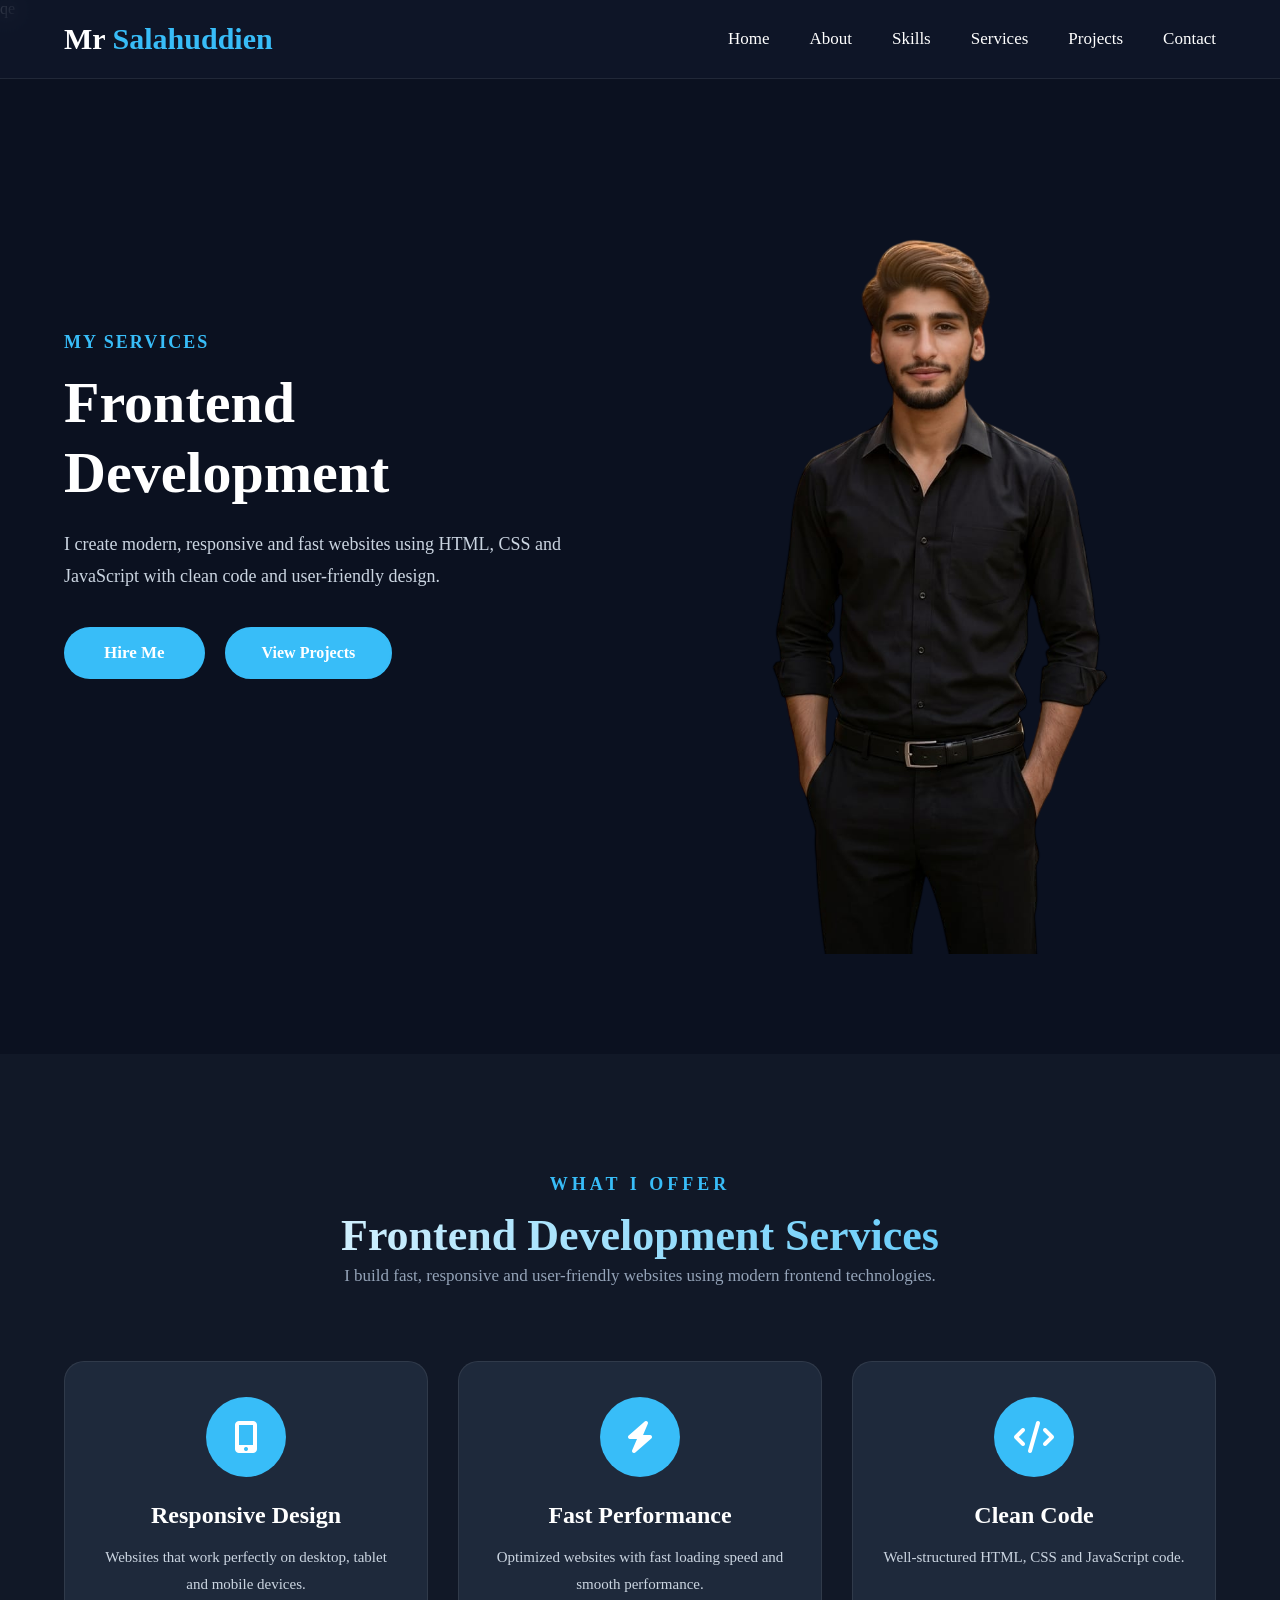
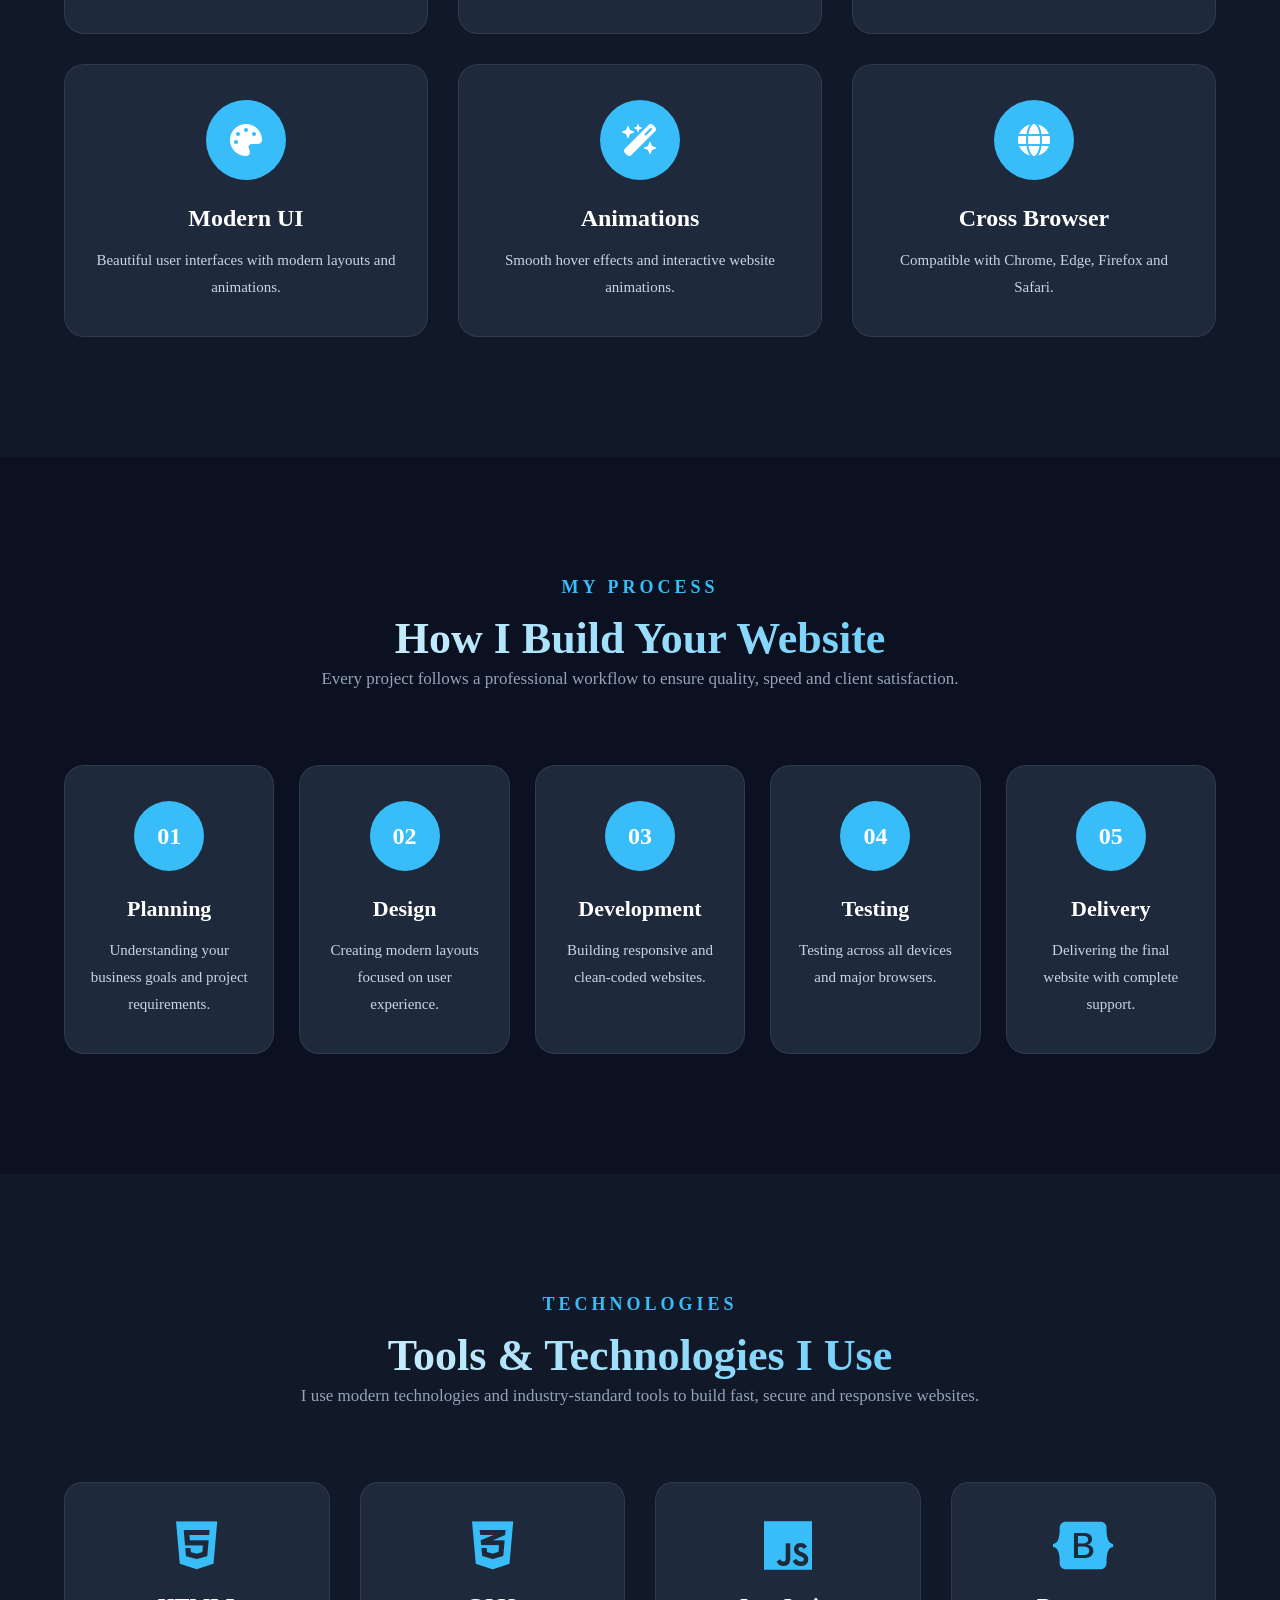
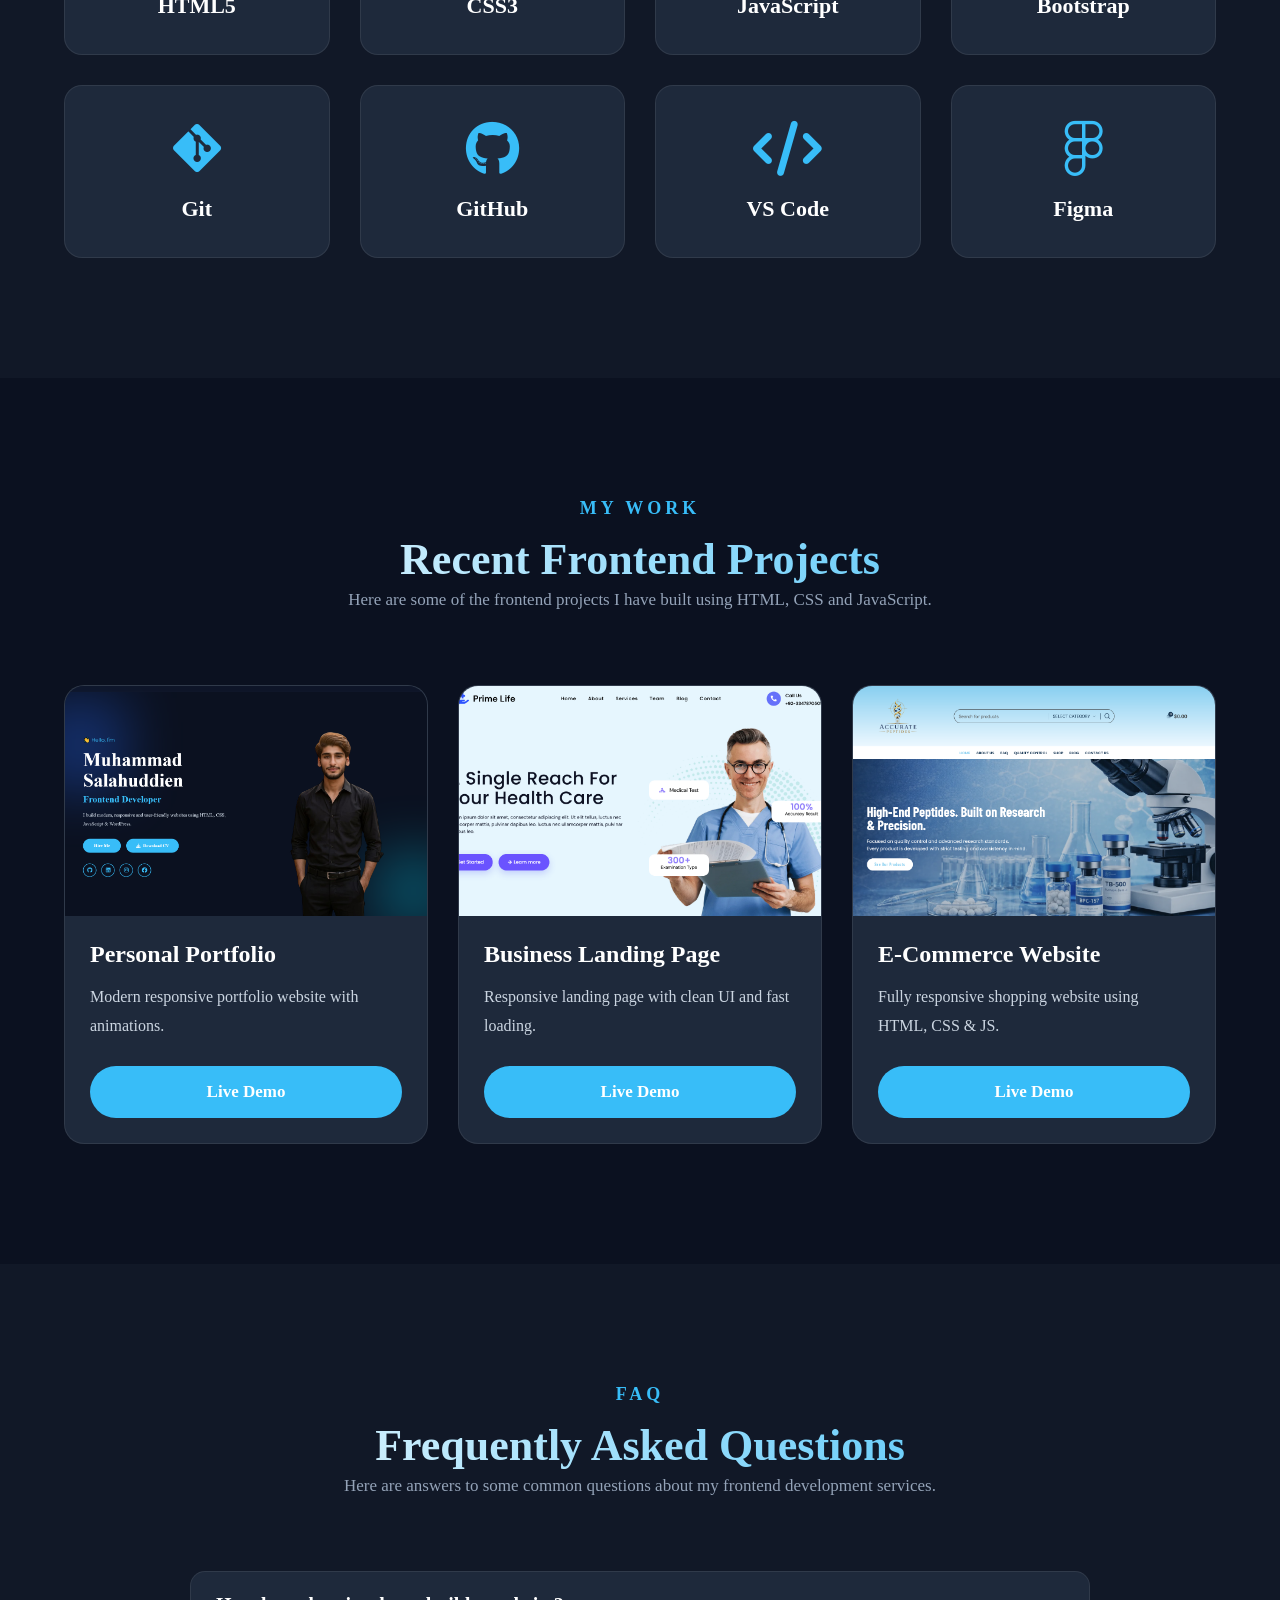
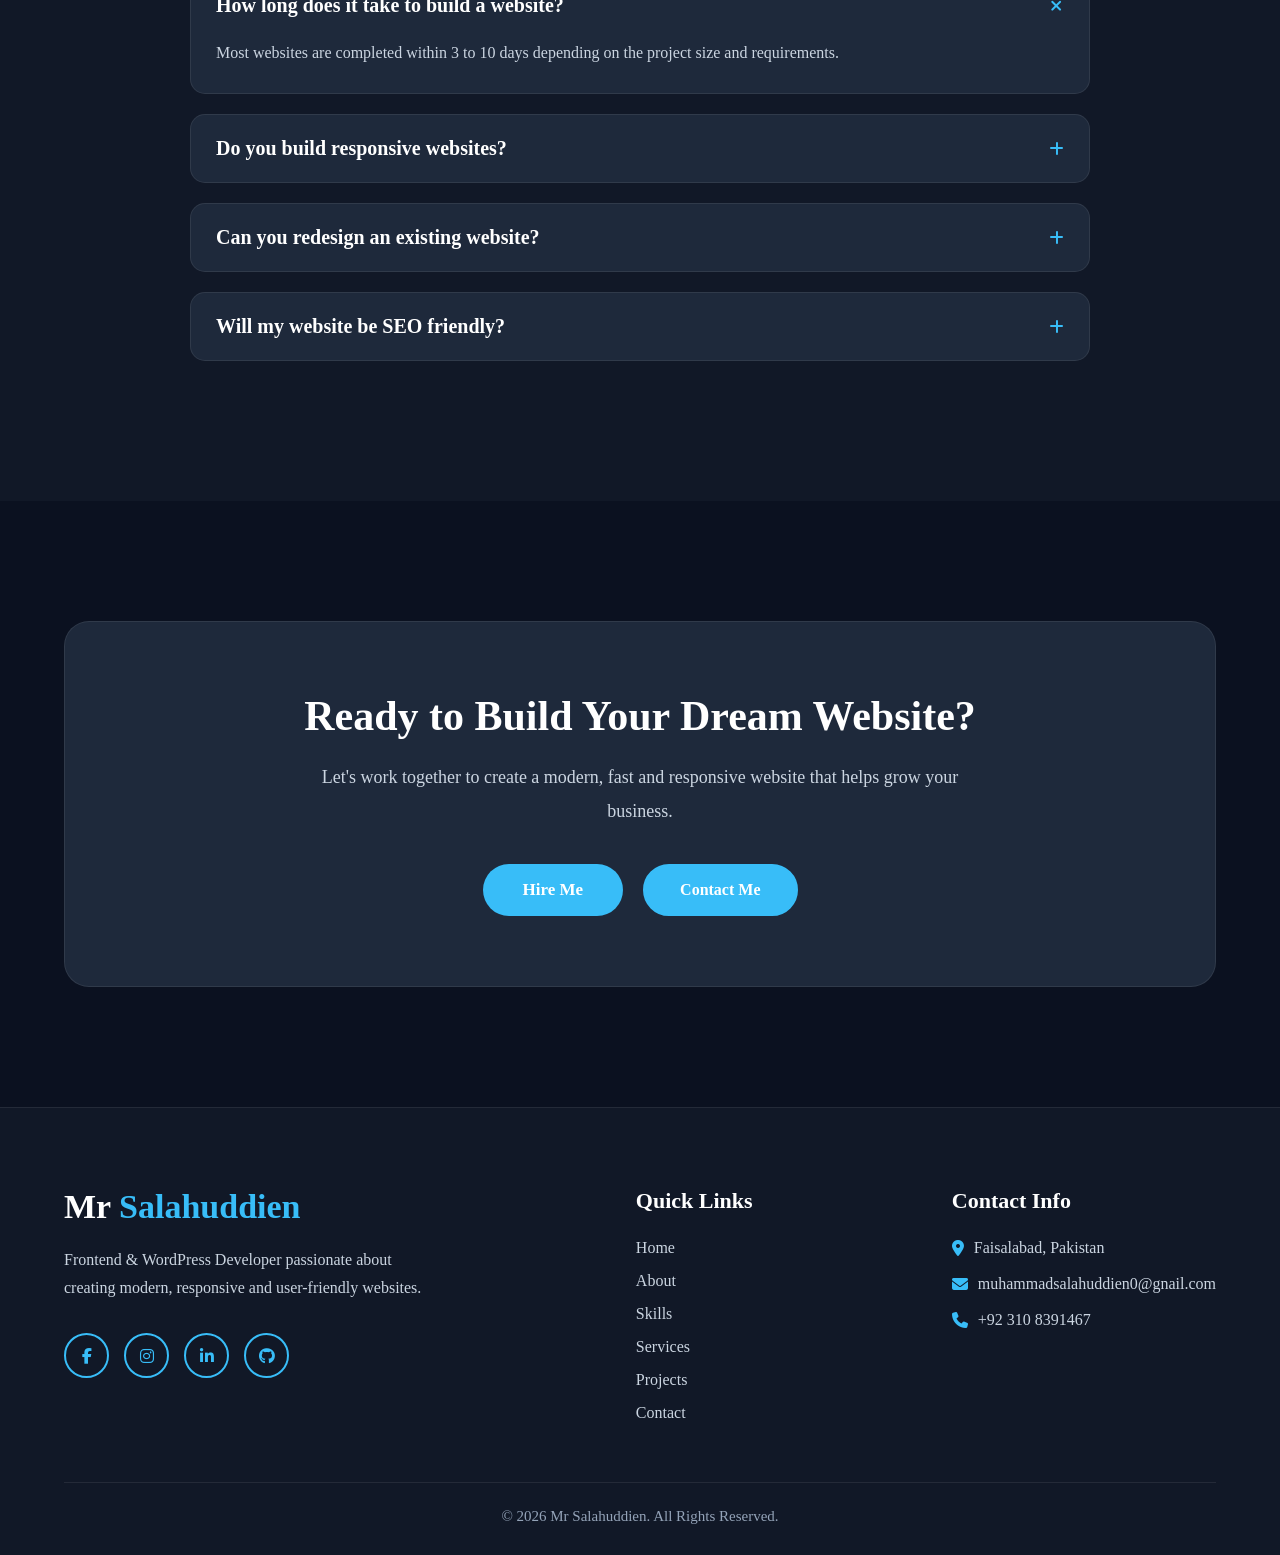
<file: Frontend.html>
qe<!DOCTYPE html>
<html lang="en">
<head>

<meta charset="UTF-8">

<meta name="viewport" content="width=device-width, initial-scale=1.0">

<title>Frontend Development | Mr Salahuddien</title>

<link rel="stylesheet" href="style.css">

<link rel="stylesheet"
href="https://cdnjs.cloudflare.com/ajax/libs/font-awesome/6.7.2/css/all.min.css">

<link href="https://fonts.googleapis.com/css2?family=Poppins:wght@300;400;500;600;700&display=swap" rel="stylesheet">

</head>
<body>

    <header>

    <div class="container">

        <nav class="navbar">

            <div class="logo">
                <a href="#">Mr <span>Salahuddien</span></a>
            </div>

            <ul class="nav-links">

                <li><a href="index.html">Home</a></li>

                <li><a href="index.html#about">About</a></li>

                <li><a href="index.html#skills">Skills</a></li>

                <li><a href="index.html#services">Services</a></li>

                <li><a href="index.html#projects">Projects</a></li>

                <li><a href="index.html#contact">Contact</a></li>

            </ul>

            <div class="menu-btn">
                <i class="fa-solid fa-bars"></i>
            </div>

        </nav>

    </div>

</header>

<!--====================================
        FRONTEND HERO
=====================================-->

<section class="service-hero">

    <div class="container">

        <div class="service-hero-content">

            <h5>MY SERVICES</h5>

            <h1>Frontend Development</h1>

            <p>
                I create modern, responsive and fast websites using
                HTML, CSS and JavaScript with clean code and
                user-friendly design.
            </p>

            <div class="service-buttons">

                <a href="index.html#contact" class="btn hire-btn">
                    Hire Me
                </a>

                <a href="#frontend" class="btn cv-btn">
                    View Projects
                </a>

            </div>

        </div>

        <div class="service-hero-image">

            <img src="images/mirza2.png" alt="Frontend Development">

        </div>

    </div>

</section>

<!--====================================
        WHAT I OFFER
=====================================-->

<section class="offer">

    <div class="container">

        <div class="section-title">

            <h5>WHAT I OFFER</h5>

            <h2>Frontend Development Services</h2>

            <p>
                I build fast, responsive and user-friendly websites
                using modern frontend technologies.
            </p>

        </div>

        <div class="offer-container">

            <div class="offer-card">

                <i class="fa-solid fa-mobile-screen-button"></i>

                <h3>Responsive Design</h3>

                <p>
                    Websites that work perfectly on desktop, tablet and mobile devices.
                </p>

            </div>

            <div class="offer-card">

                <i class="fa-solid fa-bolt"></i>

                <h3>Fast Performance</h3>

                <p>
                    Optimized websites with fast loading speed and smooth performance.
                </p>

            </div>

            <div class="offer-card">

                <i class="fa-solid fa-code"></i>

                <h3>Clean Code</h3>

                <p>
                    Well-structured HTML, CSS and JavaScript code.
                </p>

            </div>

            <div class="offer-card">

                <i class="fa-solid fa-palette"></i>

                <h3>Modern UI</h3>

                <p>
                    Beautiful user interfaces with modern layouts and animations.
                </p>

            </div>

            <div class="offer-card">

                <i class="fa-solid fa-wand-magic-sparkles"></i>

                <h3>Animations</h3>

                <p>
                    Smooth hover effects and interactive website animations.
                </p>

            </div>

            <div class="offer-card">

                <i class="fa-solid fa-globe"></i>

                <h3>Cross Browser</h3>

                <p>
                    Compatible with Chrome, Edge, Firefox and Safari.
                </p>

            </div>

        </div>

    </div>

</section>

<!--====================================
        MY PROCESS
=====================================-->

<section class="process">

    <div class="container">

        <div class="section-title">

            <h5>MY PROCESS</h5>

            <h2>How I Build Your Website</h2>

            <p>
                Every project follows a professional workflow to ensure
                quality, speed and client satisfaction.
            </p>

        </div>

        <div class="process-container">

            <div class="process-card">

                <div class="process-number">01</div>

                <h3>Planning</h3>

                <p>
                    Understanding your business goals and project requirements.
                </p>

            </div>

            <div class="process-card">

                <div class="process-number">02</div>

                <h3>Design</h3>

                <p>
                    Creating modern layouts focused on user experience.
                </p>

            </div>

            <div class="process-card">

                <div class="process-number">03</div>

                <h3>Development</h3>

                <p>
                    Building responsive and clean-coded websites.
                </p>

            </div>

            <div class="process-card">

                <div class="process-number">04</div>

                <h3>Testing</h3>

                <p>
                    Testing across all devices and major browsers.
                </p>

            </div>

            <div class="process-card">

                <div class="process-number">05</div>

                <h3>Delivery</h3>

                <p>
                    Delivering the final website with complete support.
                </p>

            </div>

        </div>

    </div>

</section>

<!--====================================
        TOOLS & TECHNOLOGIES
=====================================-->

<section class="tools">

    <div class="container">

        <div class="section-title">

            <h5>TECHNOLOGIES</h5>

            <h2>Tools & Technologies I Use</h2>

            <p>
                I use modern technologies and industry-standard tools
                to build fast, secure and responsive websites.
            </p>

        </div>

        <div class="tools-container">

            <div class="tool-card">
                <i class="fa-brands fa-html5"></i>
                <h3>HTML5</h3>
            </div>

            <div class="tool-card">
                <i class="fa-brands fa-css3-alt"></i>
                <h3>CSS3</h3>
            </div>

            <div class="tool-card">
                <i class="fa-brands fa-js"></i>
                <h3>JavaScript</h3>
            </div>

            <div class="tool-card">
                <i class="fa-brands fa-bootstrap"></i>
                <h3>Bootstrap</h3>
            </div>

            <div class="tool-card">
                <i class="fa-brands fa-git-alt"></i>
                <h3>Git</h3>
            </div>

            <div class="tool-card">
                <i class="fa-brands fa-github"></i>
                <h3>GitHub</h3>
            </div>

            <div class="tool-card">
                <i class="fa-solid fa-code"></i>
                <h3>VS Code</h3>
            </div>

            <div class="tool-card">
                <i class="fa-brands fa-figma"></i>
                <h3>Figma</h3>
            </div>

        </div>

    </div>

</section>

<!--====================================
        RECENT PROJECTS
=====================================-->

<section class="service-projects" id="frontend">

    <div class="container">

        <div class="section-title">

            <h5>MY WORK</h5>

            <h2>Recent Frontend Projects</h2>

            <p>
                Here are some of the frontend projects I have built using
                HTML, CSS and JavaScript.
            </p>

        </div>

        <div class="service-project-container">

            <!-- Project 1 -->

            <div class="service-project-card">

                <img src="images/mirza1.png" alt="Portfolio Website">

                <div class="service-project-content">

                    <h3>Personal Portfolio</h3>

                    <p>
                        Modern responsive portfolio website with animations.
                    </p>

                    <div class="project-btns">

                        <a href="#" class="btn hire-btn">Live Demo</a>

                    </div>

                </div>

            </div>

            <!-- Project 2 -->

            <div class="service-project-card">

                <img src="images/primelife.png" alt="Landing Page">

                <div class="service-project-content">

                    <h3>Business Landing Page</h3>

                    <p>
                        Responsive landing page with clean UI and fast loading.
                    </p>

                    <div class="project-btns">

                        <a href="#" class="btn hire-btn">Live Demo</a>

                    </div>

                </div>

            </div>

            <!-- Project 3 -->

            <div class="service-project-card">

                <img src="images/test2.png" alt="E-Commerce">

                <div class="service-project-content">

                    <h3>E-Commerce Website</h3>

                    <p>
                        Fully responsive shopping website using HTML, CSS & JS.
                    </p>

                    <div class="project-btns">

                        <a href="#" class="btn hire-btn">Live Demo</a>

                    </div>

                </div>

            </div>

        </div>

    </div>

</section>

<!--====================================
            FAQ
=====================================-->

<section class="faq">

    <div class="container">

        <div class="section-title">

            <h5>FAQ</h5>

            <h2>Frequently Asked Questions</h2>

            <p>
                Here are answers to some common questions about my frontend development services.
            </p>

        </div>

        <div class="faq-container">

            <div class="faq-item active">

                <div class="faq-question">

                    <h3>How long does it take to build a website?</h3>

                    <i class="fa-solid fa-plus"></i>

                </div>

                <div class="faq-answer">

                    <p>
                        Most websites are completed within 3 to 10 days depending on the project size and requirements.
                    </p>

                </div>

            </div>

            <div class="faq-item">

                <div class="faq-question">

                    <h3>Do you build responsive websites?</h3>

                    <i class="fa-solid fa-plus"></i>

                </div>

                <div class="faq-answer">

                    <p>
                        Yes. Every website is fully responsive and works perfectly on desktop, tablet and mobile devices.
                    </p>

                </div>

            </div>

            <div class="faq-item">

                <div class="faq-question">

                    <h3>Can you redesign an existing website?</h3>

                    <i class="fa-solid fa-plus"></i>

                </div>

                <div class="faq-answer">

                    <p>
                        Yes, I can redesign your current website with a modern and professional look while improving performance.
                    </p>

                </div>

            </div>

            <div class="faq-item">

                <div class="faq-question">

                    <h3>Will my website be SEO friendly?</h3>

                    <i class="fa-solid fa-plus"></i>

                </div>

                <div class="faq-answer">

                    <p>
                        Yes. I follow clean coding practices and SEO-friendly structure to improve search engine visibility.
                    </p>

                </div>

            </div>

        </div>

    </div>

</section>

<!--====================================
        CALL TO ACTION
=====================================-->

<section class="cta">

    <div class="container">

        <div class="cta-box">

            <h2>Ready to Build Your Dream Website?</h2>

            <p>
                Let's work together to create a modern, fast and responsive website
                that helps grow your business.
            </p>

            <div class="cta-buttons">

                <a href="index.html#contact" class="btn hire-btn">
                    Hire Me
                </a>

                <a href="index.html#contact" class="btn cv-btn">
                    Contact Me
                </a>

            </div>

        </div>

    </div>

</section>

<footer class="footer">

    <div class="container">

        <div class="footer-content">

            <!-- Footer Left -->

            <div class="footer-about">

                <h2>Mr <span>Salahuddien</span></h2>

                <p>
                    Frontend & WordPress Developer passionate about creating
                    modern, responsive and user-friendly websites.
                </p>

                <div class="footer-social">

                    <a href="#"><i class="fab fa-facebook-f"></i></a>

                    <a href="#"><i class="fab fa-instagram"></i></a>

                    <a href="#"><i class="fab fa-linkedin-in"></i></a>

                    <a href="#"><i class="fab fa-github"></i></a>

                </div>

            </div>

            <!-- Footer Links -->

            <div class="footer-links">

                <h3>Quick Links</h3>

                <ul>

                    <li><a href="#home">Home</a></li>

                    <li><a href="#about">About</a></li>

                    <li><a href="#skills">Skills</a></li>

                    <li><a href="#services">Services</a></li>

                    <li><a href="#projects">Projects</a></li>

                    <li><a href="#contact">Contact</a></li>

                </ul>

            </div>

            <!-- Footer Contact -->

            <div class="footer-contact">

                <h3>Contact Info</h3>

                <p>
                    <i class="fa-solid fa-location-dot"></i>
                    Faisalabad, Pakistan
                </p>

                <p>
                    <i class="fa-solid fa-envelope"></i>
                    muhammadsalahuddien0@gnail.com
                </p>

                <p>
                    <i class="fa-solid fa-phone"></i>
                    +92 310 8391467
                </p>

            </div>

        </div>

        <div class="footer-bottom">

            <p>
                © 2026 Mr Salahuddien. All Rights Reserved.
            </p>

        </div>

    </div>

</footer>

<!-- Scroll To Top -->

<a href="#home" class="scroll-top">

    <i class="fa-solid fa-arrow-up"></i>

</a>
    <script src="script.js"></script>
</body>
</html>
</file>
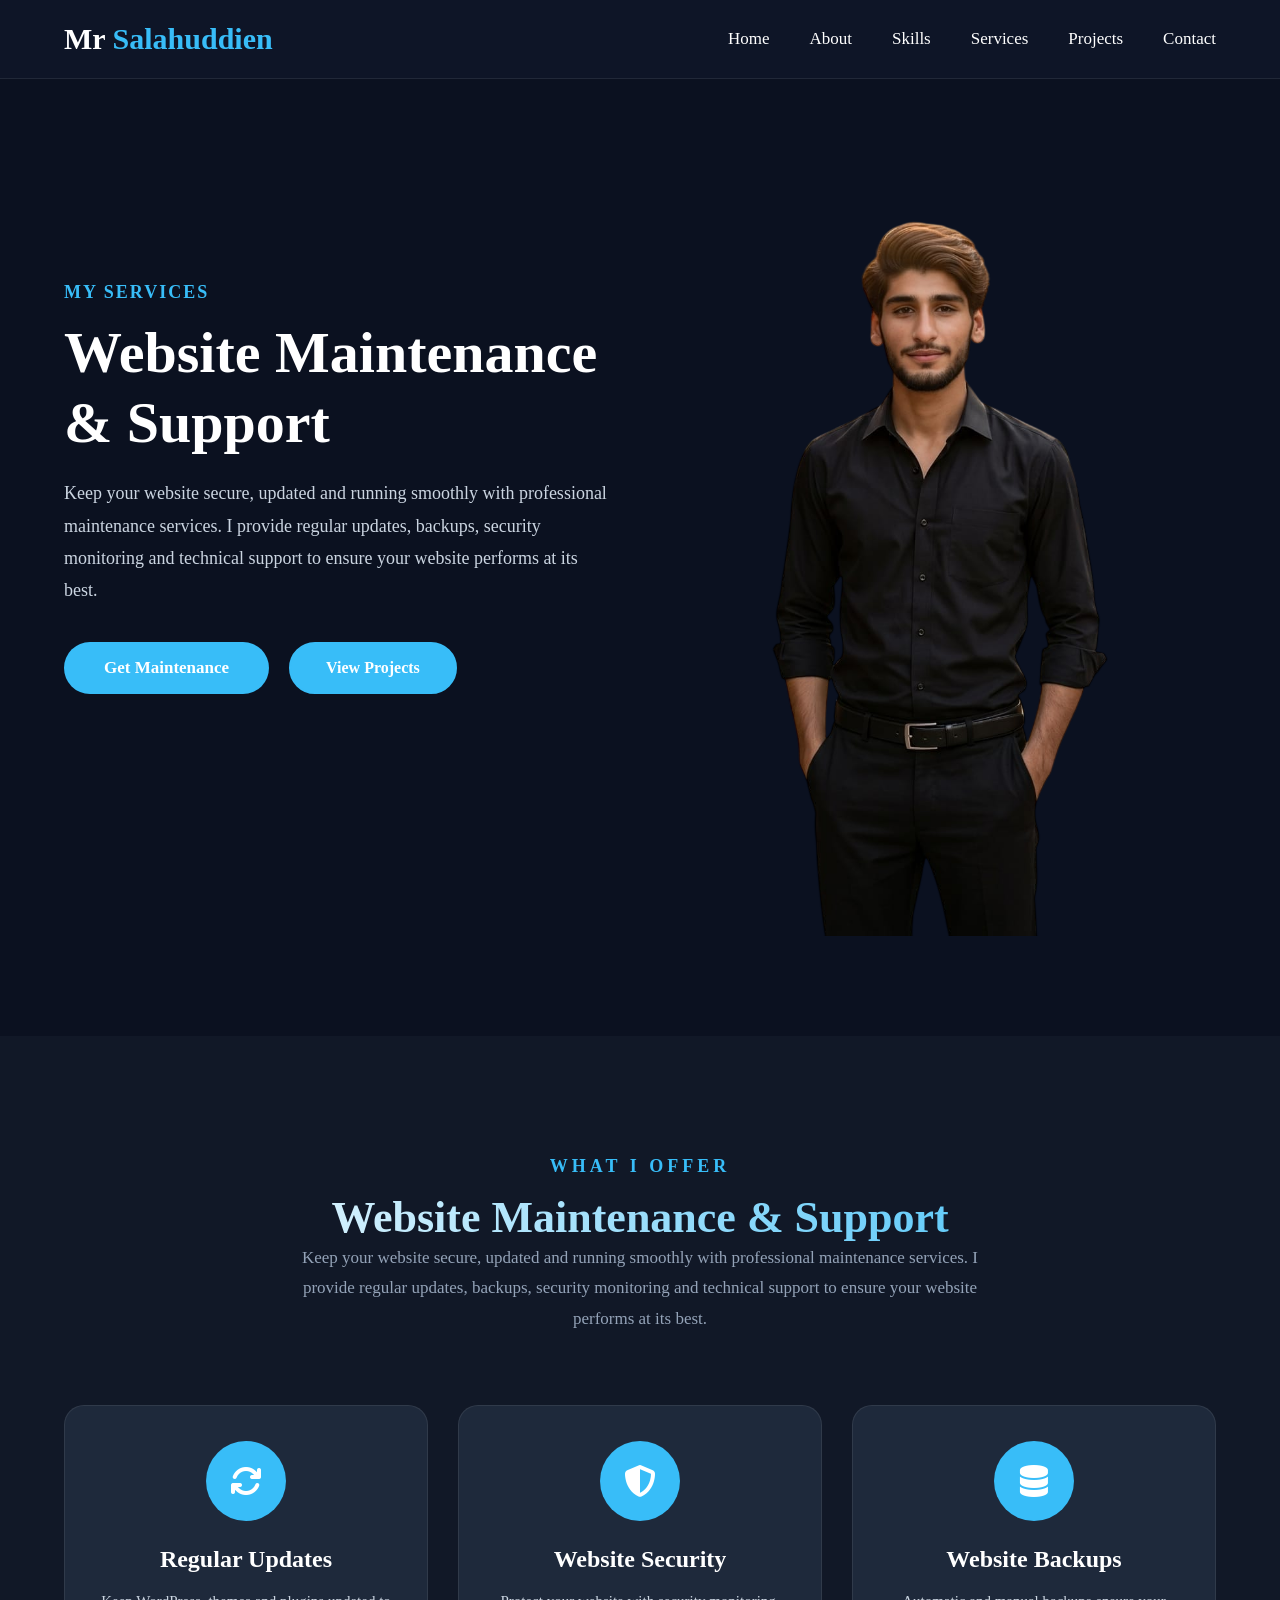
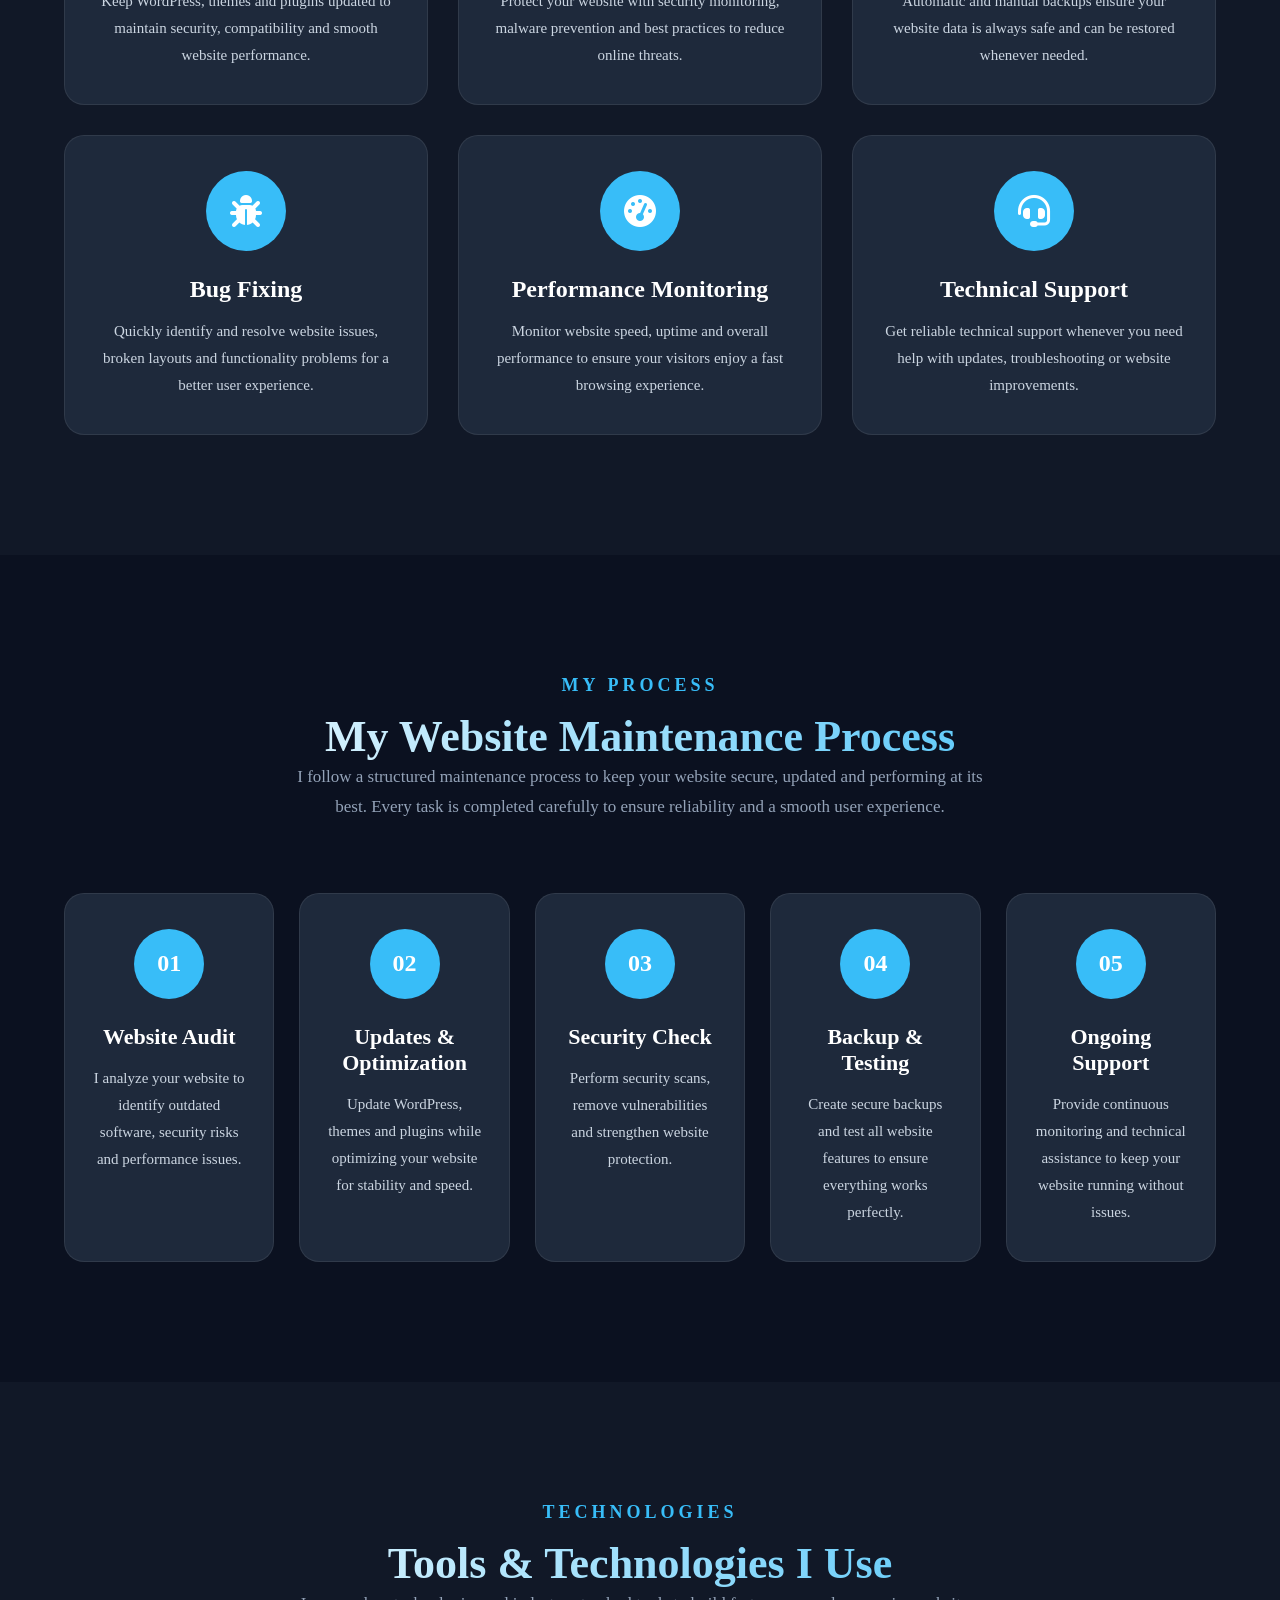
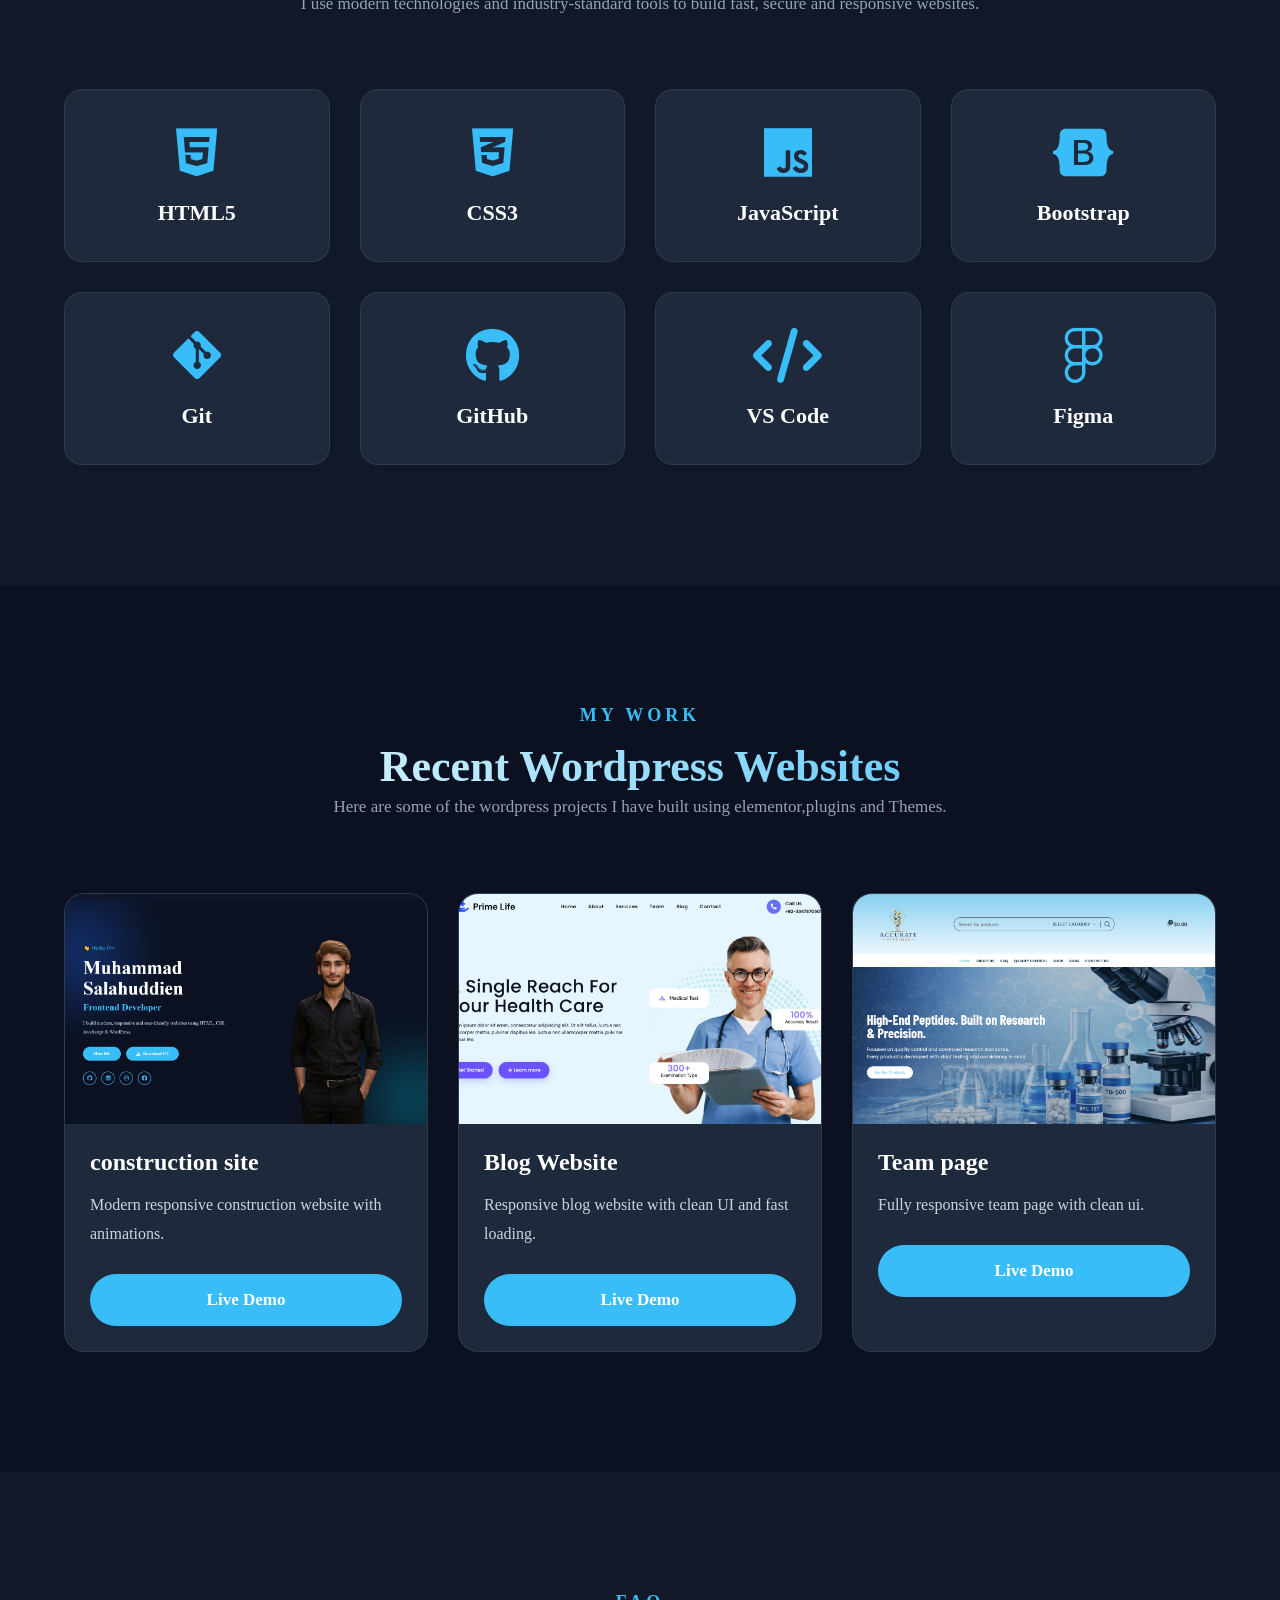
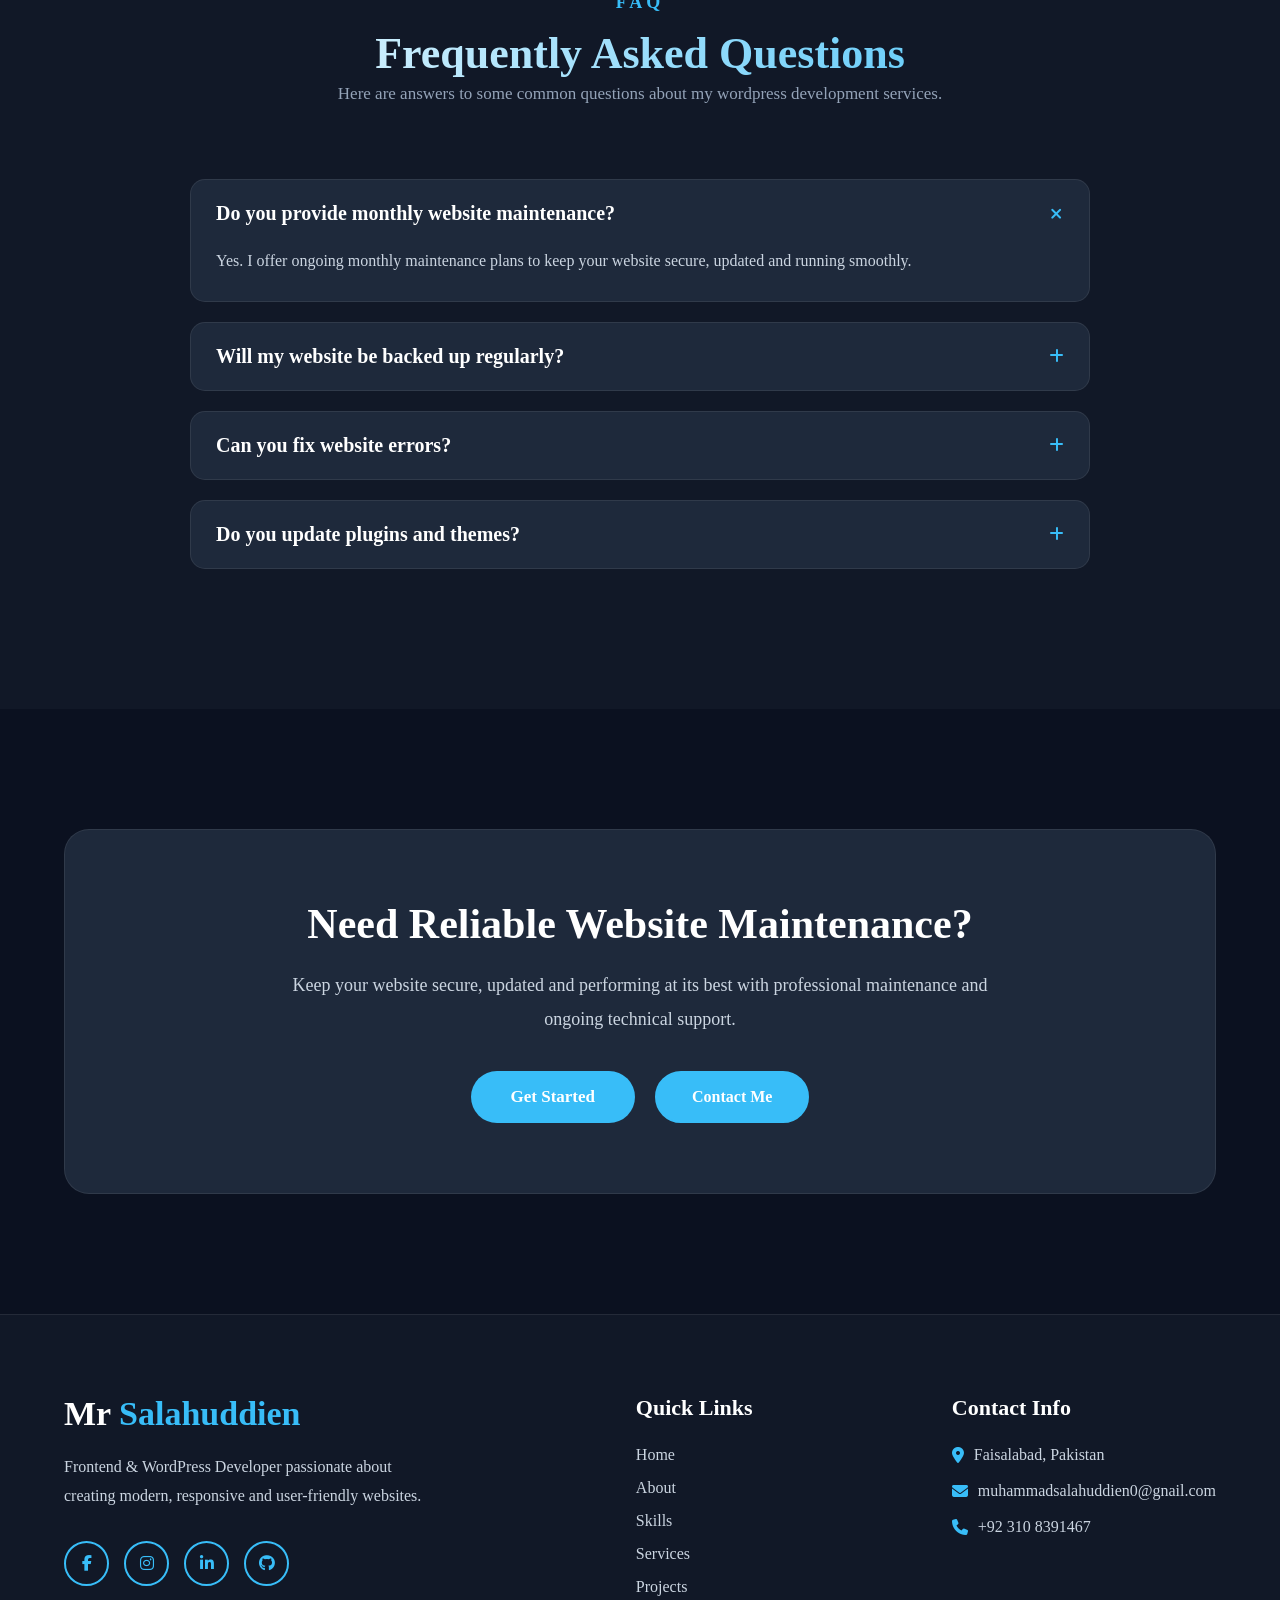
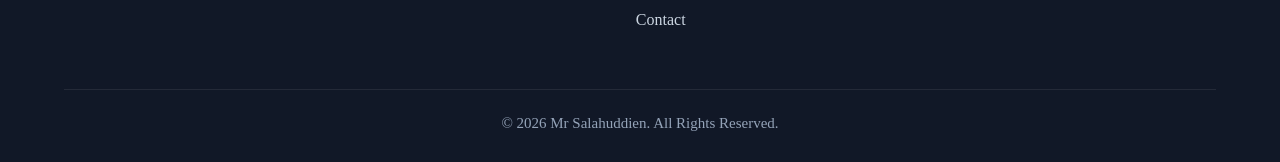
<file: Maintenance.html>
<!DOCTYPE html>
<html lang="en">
<head>

<meta charset="UTF-8">

<meta name="viewport" content="width=device-width, initial-scale=1.0">

<title>Website Maintenance | Mr Salahuddien</title>

<link rel="stylesheet" href="style.css">

<link rel="stylesheet"
href="https://cdnjs.cloudflare.com/ajax/libs/font-awesome/6.7.2/css/all.min.css">

<link href="https://fonts.googleapis.com/css2?family=Poppins:wght@300;400;500;600;700&display=swap" rel="stylesheet">

</head>
<body>

    <header>

    <div class="container">

        <nav class="navbar">

            <div class="logo">
                <a href="#">Mr <span>Salahuddien</span></a>
            </div>

            <ul class="nav-links">

                <li><a href="index.html">Home</a></li>

                <li><a href="index.html#about">About</a></li>

                <li><a href="index.html#skills">Skills</a></li>

                <li><a href="index.html#services">Services</a></li>

                <li><a href="index.html#projects">Projects</a></li>

                <li><a href="index.html#contact">Contact</a></li>

            </ul>

            <div class="menu-btn">
                <i class="fa-solid fa-bars"></i>
            </div>

        </nav>

    </div>

</header>

<!--====================================
        FRONTEND HERO
=====================================-->

<section class="service-hero">

    <div class="container">

        <div class="service-hero-content">

            <h5>MY SERVICES</h5>

            <h1> Website Maintenance & Support</h1>

            <p>
                Keep your website secure, updated and running smoothly with professional maintenance services. I provide regular updates, backups, security monitoring and technical support to ensure your website performs at its best.
            </p>

            <div class="service-buttons">

                <a href="index.html#contact" class="btn hire-btn">
                    Get Maintenance
                </a>

                <a href="#maintenance" class="btn cv-btn">
                    View Projects
                </a>

            </div>

        </div>

        <div class="service-hero-image">

            <img src="images/mirza2.png" alt="Frontend Development">

        </div>

    </div>

</section>

<!--====================================
        WHAT I OFFER
=====================================-->

<section class="offer">

    <div class="container">

        <div class="section-title">

            <h5>WHAT I OFFER</h5>

            <h2>Website Maintenance & Support</h2>

            <p>
                Keep your website secure, updated and running smoothly with professional maintenance services. I provide regular updates, backups, security monitoring and technical support to ensure your website performs at its best.
            </p>

        </div>

        <div class="offer-container">

            <div class="offer-card">

                <i class="fa-solid fa-arrows-rotate"></i>

                <h3>Regular Updates</h3>

                <p>
                    Keep WordPress, themes and plugins updated to maintain security, compatibility and smooth website performance.
                </p>

            </div>

            <div class="offer-card">

                <i class="fa-solid fa-shield-halved"></i>

                <h3>Website Security</h3>

                <p>
                     Protect your website with security monitoring, malware prevention and best practices to reduce online threats.
                </p>

            </div>

            <div class="offer-card">

                <i class="fa-solid fa-database"></i>

                <h3>Website Backups</h3>

                <p>
                    Automatic and manual backups ensure your website data is always safe and can be restored whenever needed.
                </p>

            </div>

            <div class="offer-card">

                <i class="fa-solid fa-bug"></i>

                <h3>Bug Fixing</h3>

                <p>
                    Quickly identify and resolve website issues, broken layouts and functionality problems for a better user experience.
                </p>

            </div>

            <div class="offer-card">

                <i class="fa-solid fa-gauge-high"></i>               

                <h3>Performance Monitoring</h3>

                <p>
                   Monitor website speed, uptime and overall performance to ensure your visitors enjoy a fast browsing experience.
                </p>

            </div>

            <div class="offer-card">

                <i class="fa-solid fa-headset"></i>

                <h3>Technical Support</h3>

                <p>
                   Get reliable technical support whenever you need help with updates, troubleshooting or website improvements.
                </p>

            </div>

        </div>

    </div>

</section>

<!--====================================
        MY PROCESS
=====================================-->

<section class="process">

    <div class="container">

        <div class="section-title">

            <h5>MY PROCESS</h5>

            <h2>My Website Maintenance Process</h2>

            <p>
                I follow a structured maintenance process to keep your website secure, updated and performing at its best. Every task is completed carefully to ensure reliability and a smooth user experience.
            </p>

        </div>

        <div class="process-container">

            <div class="process-card">

                <div class="process-number">01</div>

                <h3>Website Audit</h3>

                <p>
                    I analyze your website to identify outdated software, security risks and performance issues.
                </p>

            </div>

            <div class="process-card">

                <div class="process-number">02</div>

                <h3> Updates & Optimization</h3>

                <p>
                    Update WordPress, themes and plugins while optimizing your website for stability and speed.
                </p>

            </div>

            <div class="process-card">

                <div class="process-number">03</div>

                <h3>Security Check</h3>

                <p>
                    Perform security scans, remove vulnerabilities and strengthen website protection.
                </p>

            </div>

            <div class="process-card">

                <div class="process-number">04</div>

                <h3>Backup & Testing</h3>

                <p>
                    Create secure backups and test all website features to ensure everything works perfectly.
                </p>

            </div>

            <div class="process-card">

                <div class="process-number">05</div>

                <h3>Ongoing Support</h3>

                <p>
                  Provide continuous monitoring and technical assistance to keep your website running without issues.
                </p>

            </div>

        </div>

    </div>

</section>

<!--====================================
        TOOLS & TECHNOLOGIES
=====================================-->

<section class="tools">

    <div class="container">

        <div class="section-title">

            <h5>TECHNOLOGIES</h5>

            <h2>Tools & Technologies I Use</h2>

            <p>
                I use modern technologies and industry-standard tools
                to build fast, secure and responsive websites.
            </p>

        </div>

        <div class="tools-container">

            <div class="tool-card">
                <i class="fa-brands fa-html5"></i>
                <h3>HTML5</h3>
            </div>

            <div class="tool-card">
                <i class="fa-brands fa-css3-alt"></i>
                <h3>CSS3</h3>
            </div>

            <div class="tool-card">
                <i class="fa-brands fa-js"></i>
                <h3>JavaScript</h3>
            </div>

            <div class="tool-card">
                <i class="fa-brands fa-bootstrap"></i>
                <h3>Bootstrap</h3>
            </div>

            <div class="tool-card">
                <i class="fa-brands fa-git-alt"></i>
                <h3>Git</h3>
            </div>

            <div class="tool-card">
                <i class="fa-brands fa-github"></i>
                <h3>GitHub</h3>
            </div>

            <div class="tool-card">
                <i class="fa-solid fa-code"></i>
                <h3>VS Code</h3>
            </div>

            <div class="tool-card">
                <i class="fa-brands fa-figma"></i>
                <h3>Figma</h3>
            </div>

        </div>

    </div>

</section>

<!--====================================
        RECENT PROJECTS
=====================================-->

<section class="service-projects" id="maintenance">

    <div class="container">

        <div class="section-title">

            <h5>MY WORK</h5>

            <h2>Recent Wordpress Websites</h2>

            <p>
                Here are some of the wordpress projects I have built using
                elementor,plugins and Themes.
            </p>

        </div>

        <div class="service-project-container">

            <!-- Project 1 -->

            <div class="service-project-card">

                <img src="images/mirza1.png" alt="Portfolio Website">

                <div class="service-project-content">

                    <h3>construction site</h3>

                    <p>
                        Modern responsive construction website with animations.
                    </p>

                    <div class="project-btns">

                        <a href="#" class="btn hire-btn">Live Demo</a>

                    </div>

                </div>

            </div>

            <!-- Project 2 -->

            <div class="service-project-card">

                <img src="images/primelife.png" alt="Landing Page">

                <div class="service-project-content">

                    <h3>Blog Website</h3>

                    <p>
                        Responsive blog website with clean UI and fast loading.
                    </p>

                    <div class="project-btns">

                        <a href="#" class="btn hire-btn">Live Demo</a>

                    </div>

                </div>

            </div>

            <!-- Project 3 -->

            <div class="service-project-card">

                <img src="images/test2.png" alt="E-Commerce">

                <div class="service-project-content">

                    <h3>Team page</h3>

                    <p>
                        Fully responsive team page with clean ui.
                    </p>

                    <div class="project-btns">

                        <a href="#" class="btn hire-btn">Live Demo</a>

                    </div>

                </div>

            </div>

        </div>

    </div>

</section>

<!--====================================
            FAQ
=====================================-->

<section class="faq">

    <div class="container">

        <div class="section-title">

            <h5>FAQ</h5>

            <h2>Frequently Asked Questions</h2>

            <p>
                Here are answers to some common questions about my wordpress development services.
            </p>

        </div>

        <div class="faq-container">

            <div class="faq-item active">

                <div class="faq-question">

                    <h3>Do you provide monthly website maintenance?</h3>

                    <i class="fa-solid fa-plus"></i>

                </div>

                <div class="faq-answer">

                    <p>
                         Yes. I offer ongoing monthly maintenance plans to keep your website secure, updated and running smoothly.
                    </p>

                </div>

            </div>

            <div class="faq-item">

                <div class="faq-question">

                    <h3>Will my website be backed up regularly?</h3>

                    <i class="fa-solid fa-plus"></i>

                </div>

                <div class="faq-answer">

                    <p>
                        Yes. Regular backups are created so your website can be restored quickly if any issue occurs.
                    </p>

                </div>

            </div>

            <div class="faq-item">

                <div class="faq-question">

                    <h3>Can you fix website errors?</h3>

                    <i class="fa-solid fa-plus"></i>

                </div>

                <div class="faq-answer">

                    <p>
                         Absolutely. I can troubleshoot and fix layout issues, plugin conflicts and other website problems.
                    </p>

                </div>

            </div>

            <div class="faq-item">

                <div class="faq-question">

                    <h3>Do you update plugins and themes?</h3>

                    <i class="fa-solid fa-plus"></i>

                </div>

                <div class="faq-answer">

                    <p>
                        Yes. I safely update WordPress core, themes and plugins while ensuring compatibility.
                    </p>

                </div>

            </div>

        </div>

    </div>

</section>

<!--====================================
        CALL TO ACTION
=====================================-->

<section class="cta">

    <div class="container">

        <div class="cta-box">

            <h2>Need Reliable Website Maintenance?</h2>

            <p>
                Keep your website secure, updated and performing at its best with professional maintenance and ongoing technical support.
            </p>

            <div class="cta-buttons">

                <a href="index.html#contact" class="btn hire-btn">
                    Get Started
                </a>

                <a href="index.html#contact" class="btn cv-btn">
                    Contact Me
                </a>

            </div>

        </div>

    </div>

</section>

<footer class="footer">

    <div class="container">

        <div class="footer-content">

            <!-- Footer Left -->

            <div class="footer-about">

                <h2>Mr <span>Salahuddien</span></h2>

                <p>
                    Frontend & WordPress Developer passionate about creating
                    modern, responsive and user-friendly websites.
                </p>

                <div class="footer-social">

                    <a href="#"><i class="fab fa-facebook-f"></i></a>

                    <a href="#"><i class="fab fa-instagram"></i></a>

                    <a href="#"><i class="fab fa-linkedin-in"></i></a>

                    <a href="#"><i class="fab fa-github"></i></a>

                </div>

            </div>

            <!-- Footer Links -->

            <div class="footer-links">

                <h3>Quick Links</h3>

                <ul>

                    <li><a href="#home">Home</a></li>

                    <li><a href="#about">About</a></li>

                    <li><a href="#skills">Skills</a></li>

                    <li><a href="#services">Services</a></li>

                    <li><a href="#projects">Projects</a></li>

                    <li><a href="#contact">Contact</a></li>

                </ul>

            </div>

            <!-- Footer Contact -->

            <div class="footer-contact">

                <h3>Contact Info</h3>

                <p>
                    <i class="fa-solid fa-location-dot"></i>
                    Faisalabad, Pakistan
                </p>

                <p>
                    <i class="fa-solid fa-envelope"></i>
                    muhammadsalahuddien0@gnail.com
                </p>

                <p>
                    <i class="fa-solid fa-phone"></i>
                    +92 310 8391467
                </p>

            </div>

        </div>

        <div class="footer-bottom">

            <p>
                © 2026 Mr Salahuddien. All Rights Reserved.
            </p>

        </div>

    </div>

</footer>

<!-- Scroll To Top -->

<a href="#home" class="scroll-top">

    <i class="fa-solid fa-arrow-up"></i>

</a>
    <script src="script.js"></script>
</body>
</html>
</file>
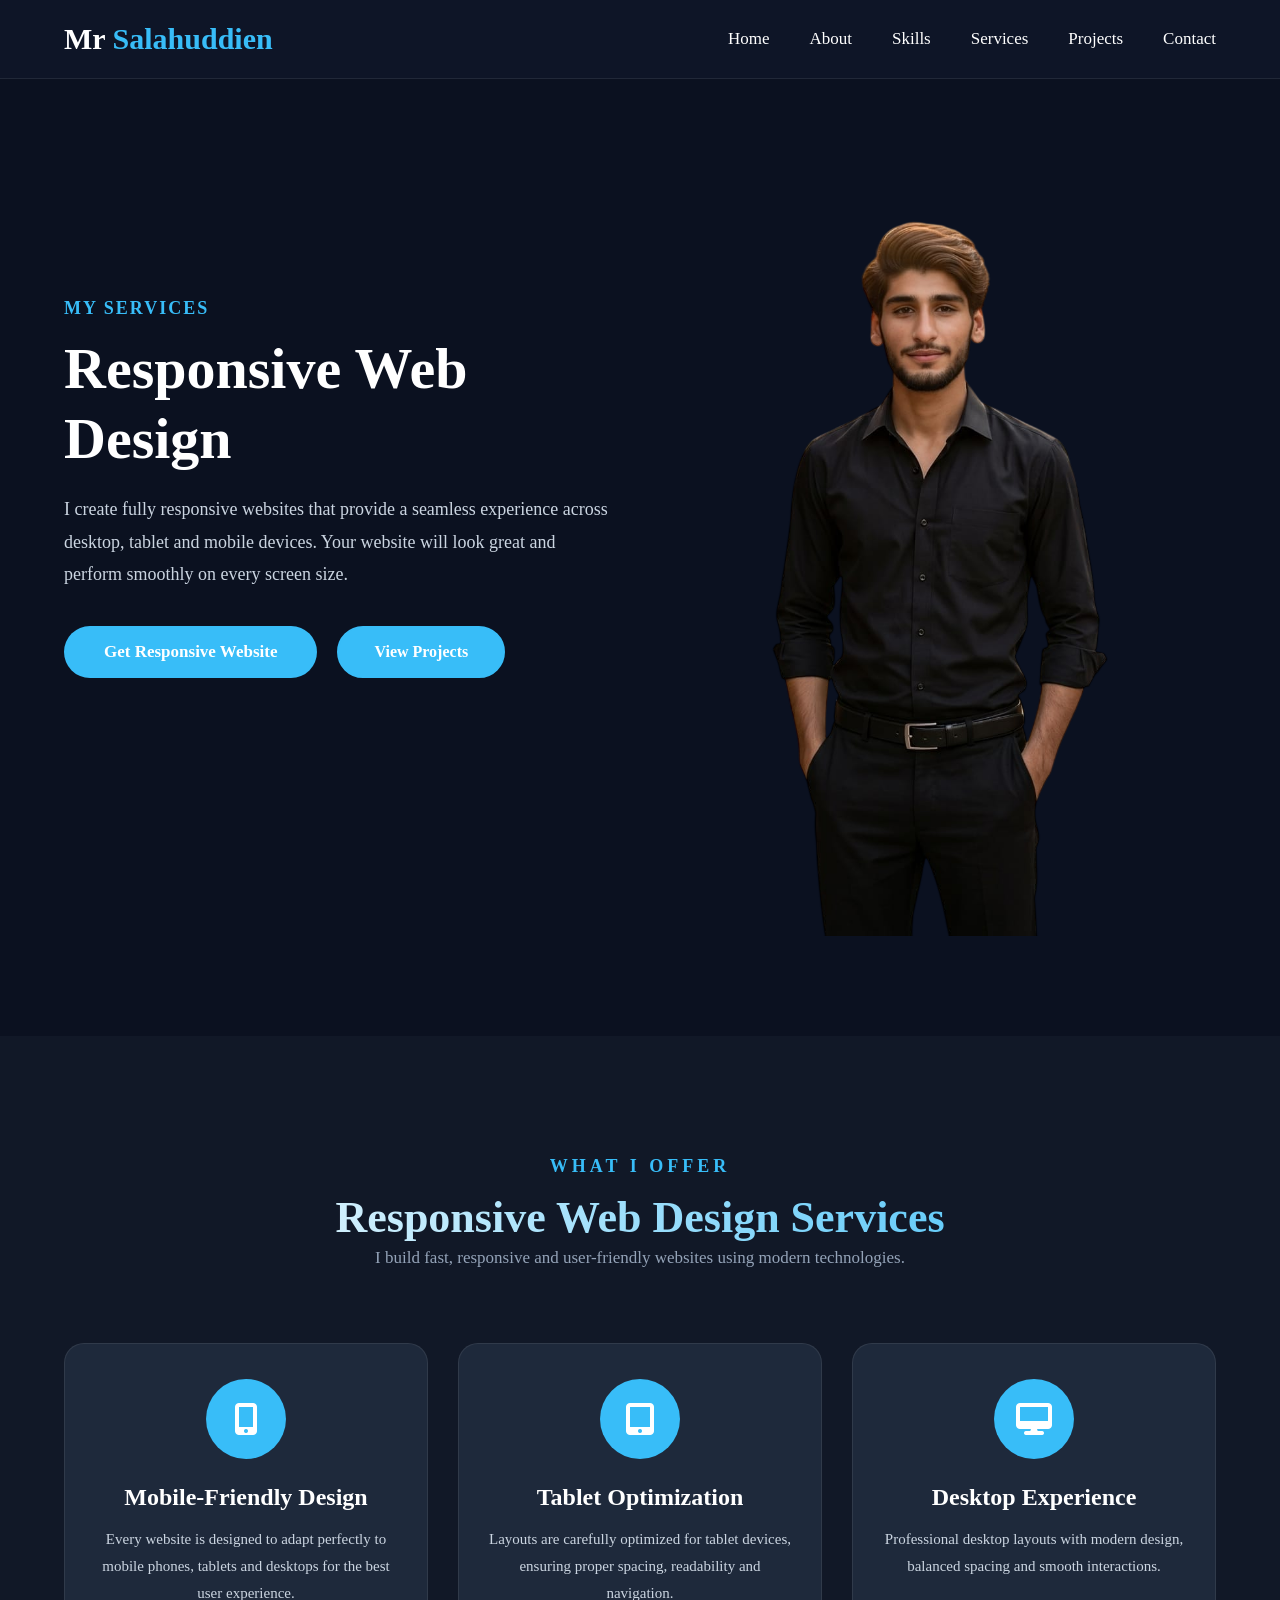
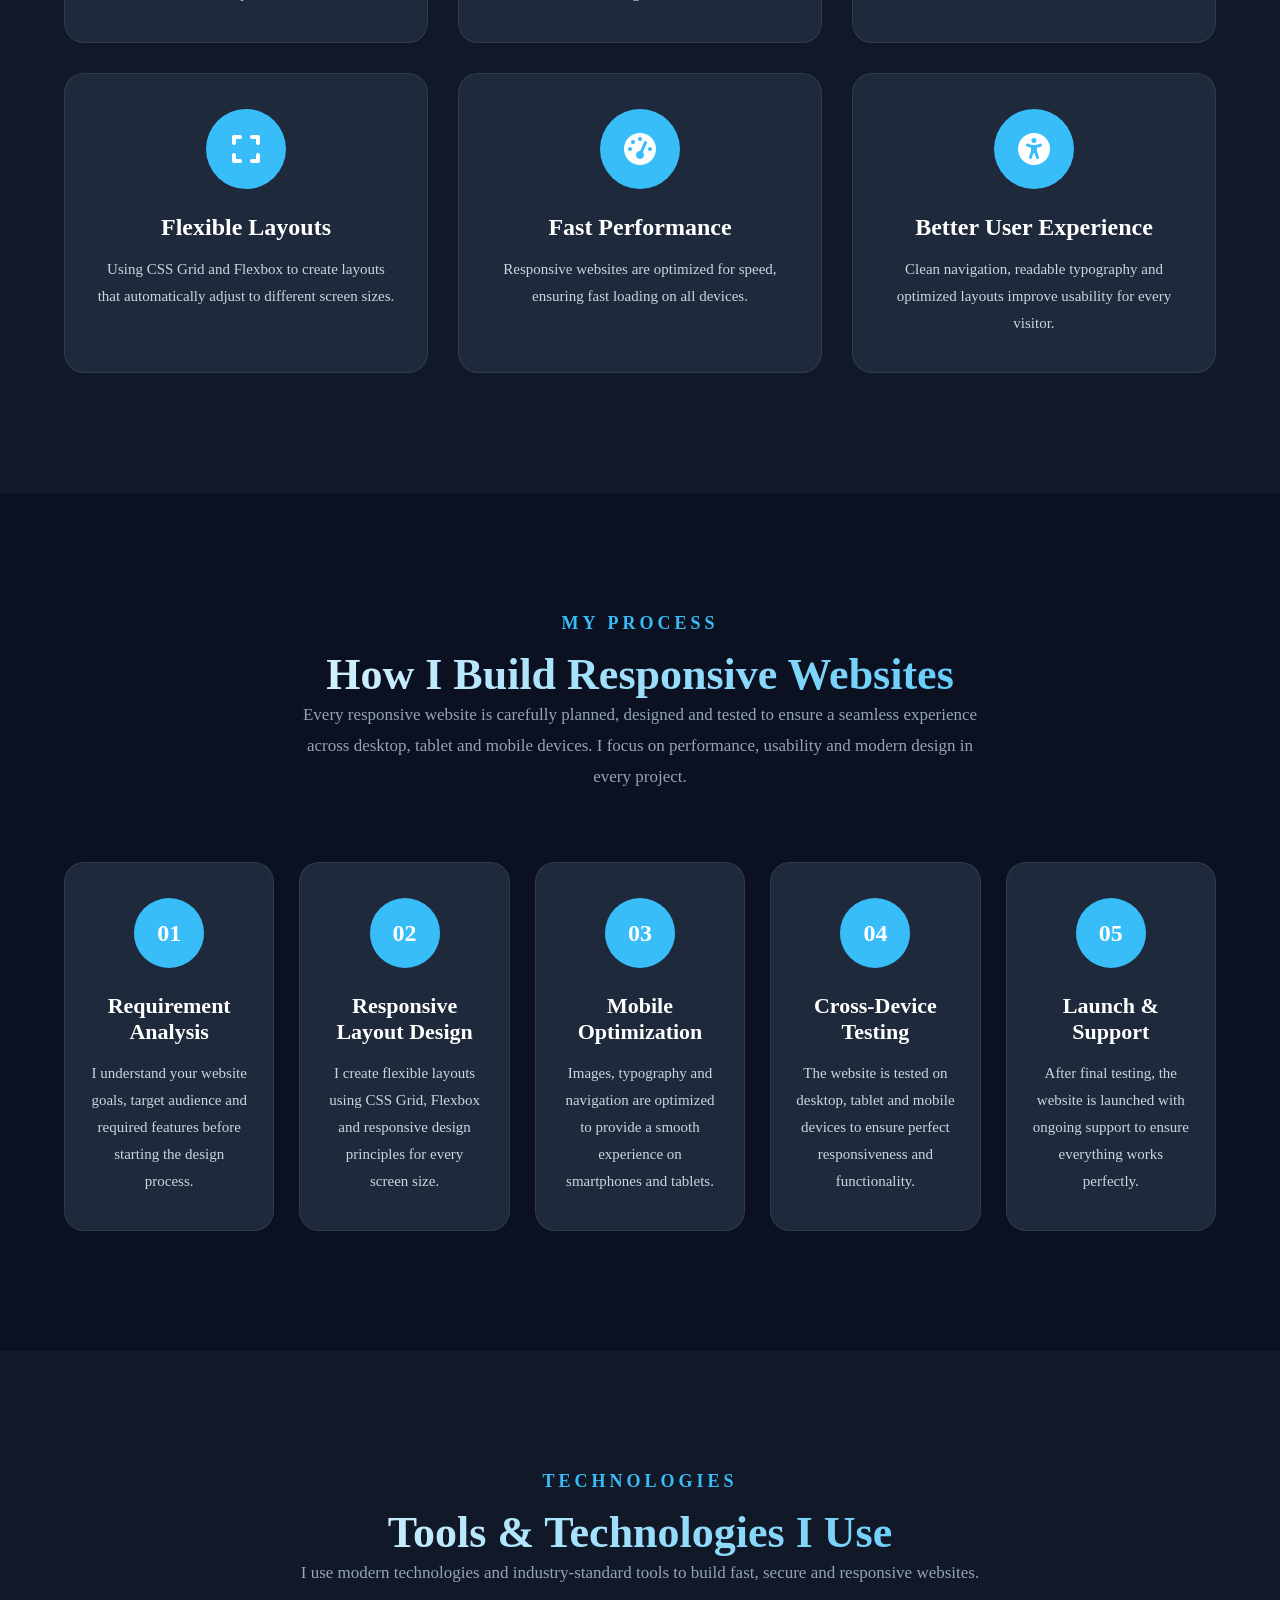
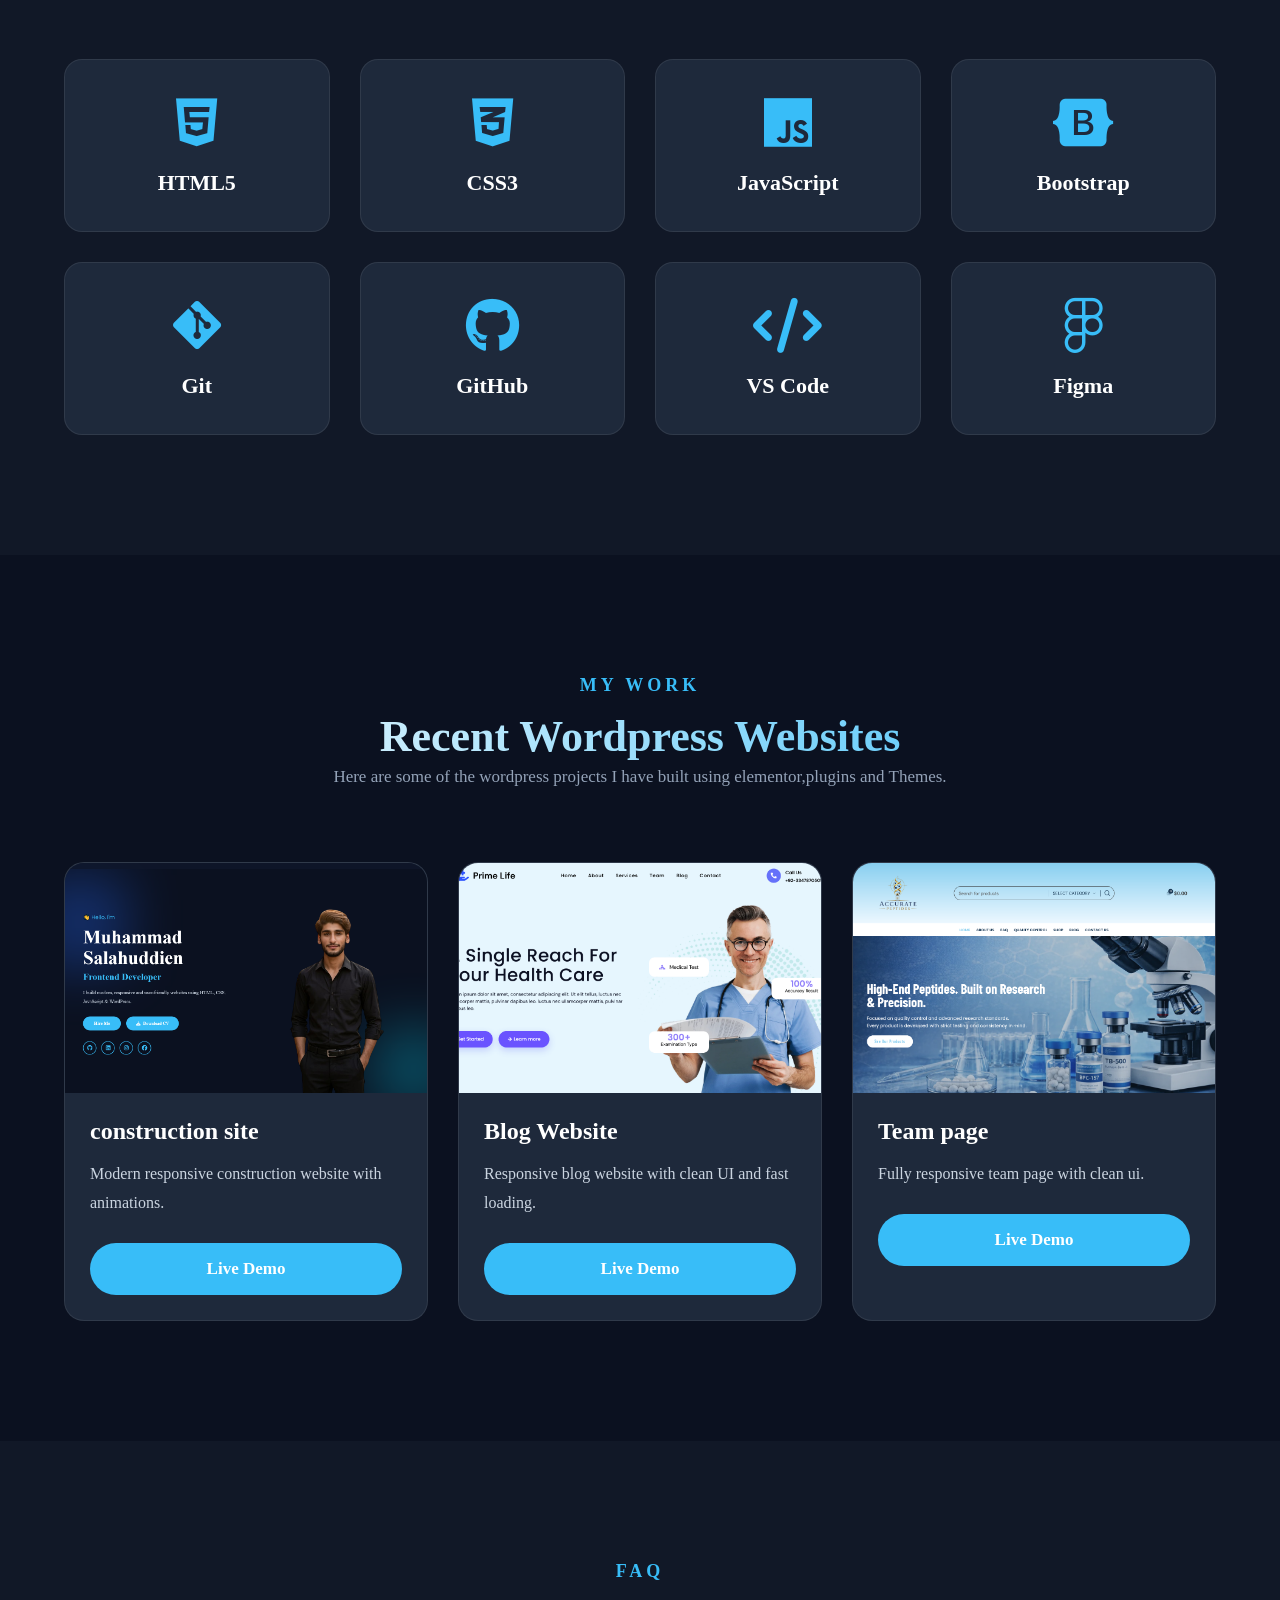
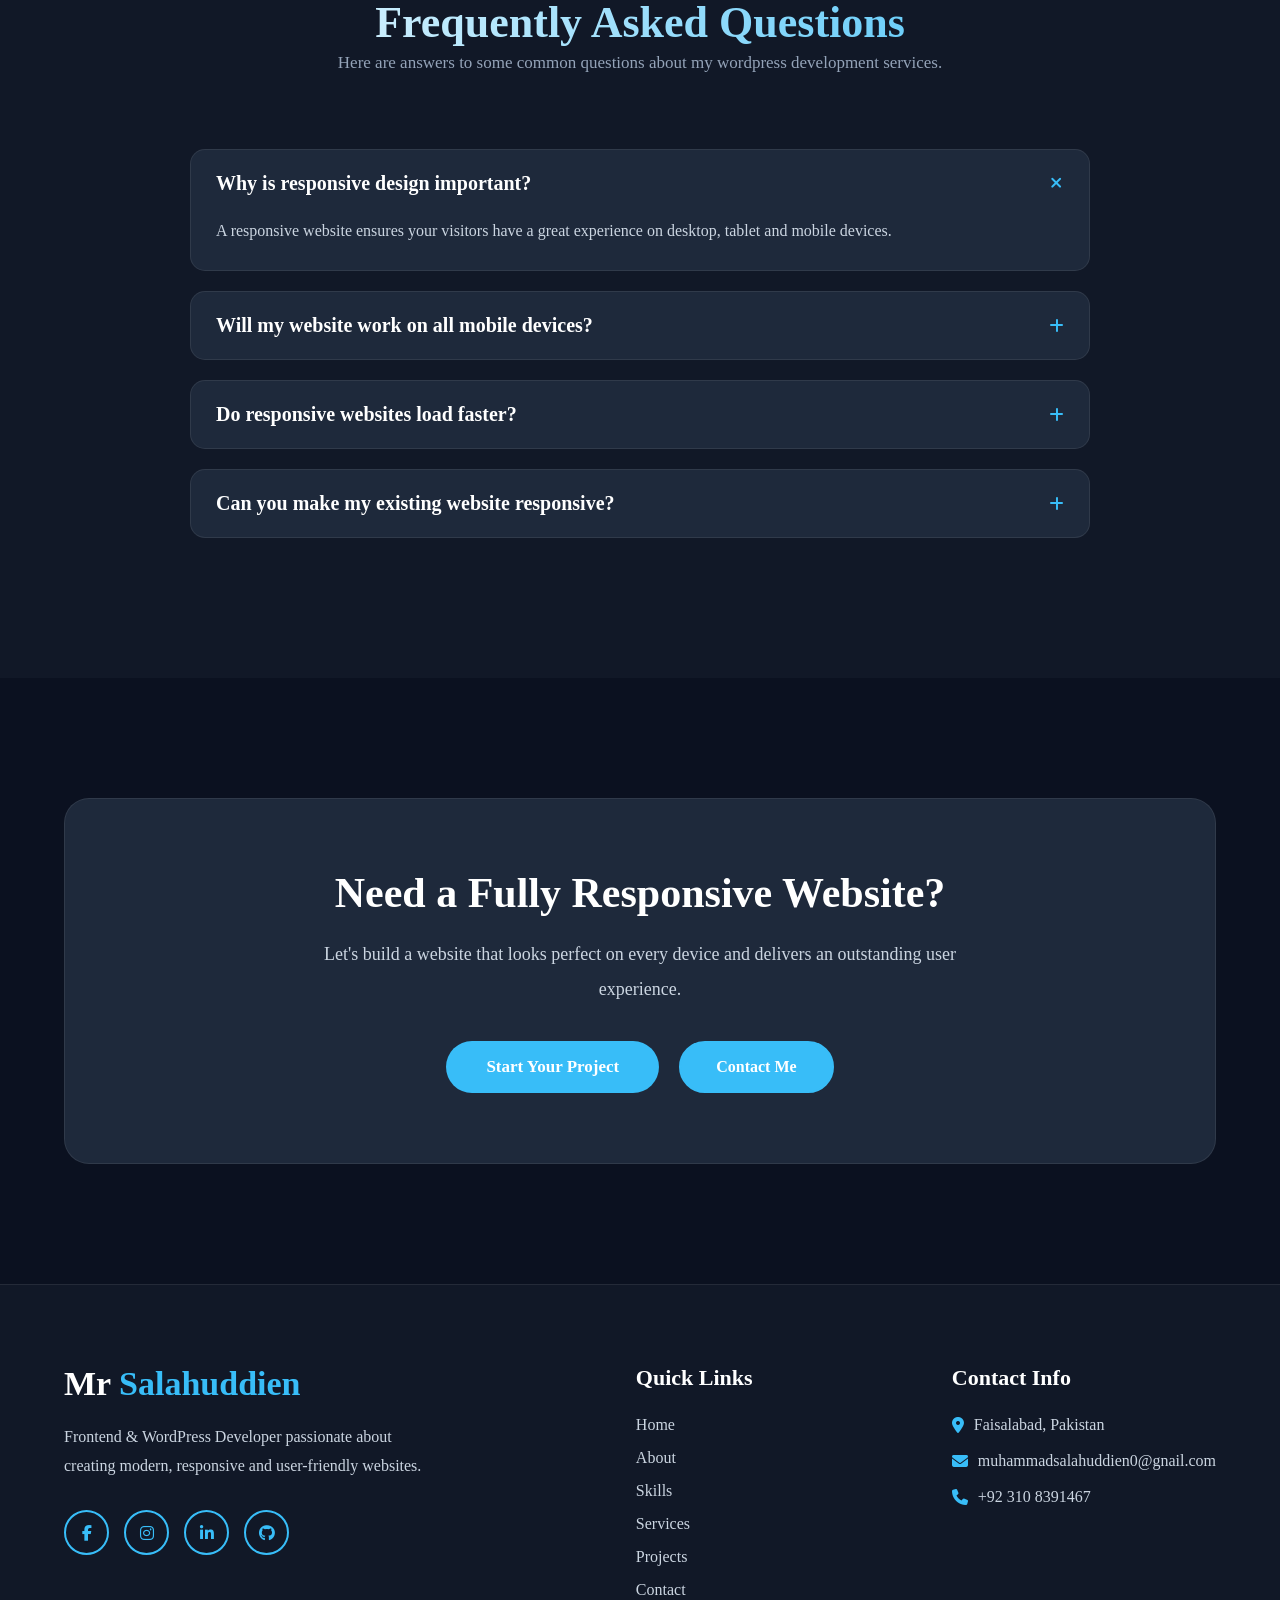
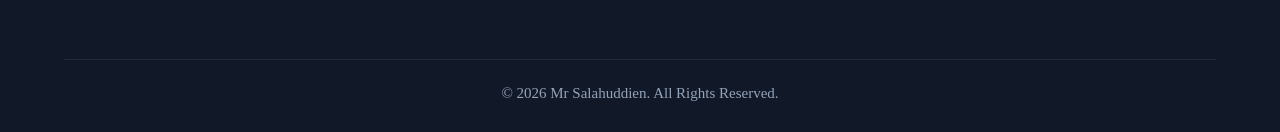
<file: responsive.html>
<!DOCTYPE html>
<html lang="en">
<head>

<meta charset="UTF-8">

<meta name="viewport" content="width=device-width, initial-scale=1.0">

<title>Responsive Web Design | Mr Salahuddien</title>

<link rel="stylesheet" href="style.css">

<link rel="stylesheet"
href="https://cdnjs.cloudflare.com/ajax/libs/font-awesome/6.7.2/css/all.min.css">

<link href="https://fonts.googleapis.com/css2?family=Poppins:wght@300;400;500;600;700&display=swap" rel="stylesheet">

</head>
<body>

    <header>

    <div class="container">

        <nav class="navbar">

            <div class="logo">
                <a href="#">Mr <span>Salahuddien</span></a>
            </div>

            <ul class="nav-links">

                <li><a href="index.html">Home</a></li>

                <li><a href="index.html#about">About</a></li>

                <li><a href="index.html#skills">Skills</a></li>

                <li><a href="index.html#services">Services</a></li>

                <li><a href="index.html#projects">Projects</a></li>

                <li><a href="index.html#contact">Contact</a></li>

            </ul>

            <div class="menu-btn">
                <i class="fa-solid fa-bars"></i>
            </div>

        </nav>

    </div>

</header>

<!--====================================
        FRONTEND HERO
=====================================-->

<section class="service-hero">

    <div class="container">

        <div class="service-hero-content">

            <h5>MY SERVICES</h5>

            <h1> Responsive Web Design</h1>

            <p>
                I create fully responsive websites that provide a seamless experience across desktop, tablet and mobile devices. Your website will look great and perform smoothly on every screen size.
            </p>

            <div class="service-buttons">

                <a href="index.html#contact" class="btn hire-btn">
                    Get Responsive Website
                </a>

                <a href="#responsive" class="btn cv-btn">
                    View Projects
                </a>

            </div>

        </div>

        <div class="service-hero-image">

            <img src="images/mirza2.png" alt="Frontend Development">

        </div>

    </div>

</section>

<!--====================================
        WHAT I OFFER
=====================================-->

<section class="offer">

    <div class="container">

        <div class="section-title">

            <h5>WHAT I OFFER</h5>

            <h2>Responsive Web Design Services</h2>

            <p>
                I build fast, responsive and user-friendly websites
                using modern technologies.
            </p>

        </div>

        <div class="offer-container">

            <div class="offer-card">

                <i class="fa-solid fa-mobile-screen-button"></i>

                <h3>Mobile-Friendly Design</h3>

                <p>
                    Every website is designed to adapt perfectly to mobile phones, tablets and desktops for the best user experience.
                </p>

            </div>

            <div class="offer-card">

                <i class="fa-solid fa-tablet-screen-button"></i>

                <h3>Tablet Optimization</h3>

                <p>
                     Layouts are carefully optimized for tablet devices, ensuring proper spacing, readability and navigation.
                </p>

            </div>

            <div class="offer-card">

                <i class="fa-solid fa-desktop"></i>

                <h3>Desktop Experience</h3>

                <p>
                    Professional desktop layouts with modern design, balanced spacing and smooth interactions.
                </p>

            </div>

            <div class="offer-card">

                <i class="fa-solid fa-expand"></i>

                <h3>Flexible Layouts</h3>

                <p>
                    Using CSS Grid and Flexbox to create layouts that automatically adjust to different screen sizes.
                </p>

            </div>

            <div class="offer-card">

                <i class="fa-solid fa-gauge-high"></i>               

                <h3>Fast Performance</h3>

                <p>
                   Responsive websites are optimized for speed, ensuring fast loading on all devices.
                </p>

            </div>

            <div class="offer-card">

                <i class="fa-solid fa-universal-access"></i>

                <h3>Better User Experience</h3>

                <p>
                   Clean navigation, readable typography and optimized layouts improve usability for every visitor.
                </p>

            </div>

        </div>

    </div>

</section>

<!--====================================
        MY PROCESS
=====================================-->

<section class="process">

    <div class="container">

        <div class="section-title">

            <h5>MY PROCESS</h5>

            <h2>How I Build Responsive Websites</h2>

            <p>
                Every responsive website is carefully planned, designed and tested to ensure a seamless experience across desktop, tablet and mobile devices. I focus on performance, usability and modern design in every project.
            </p>

        </div>

        <div class="process-container">

            <div class="process-card">

                <div class="process-number">01</div>

                <h3>Requirement Analysis</h3>

                <p>
                    I understand your website goals, target audience and required features before starting the design process.
                </p>

            </div>

            <div class="process-card">

                <div class="process-number">02</div>

                <h3> Responsive Layout Design</h3>

                <p>
                    I create flexible layouts using CSS Grid, Flexbox and responsive design principles for every screen size.
                </p>

            </div>

            <div class="process-card">

                <div class="process-number">03</div>

                <h3>Mobile Optimization</h3>

                <p>
                    Images, typography and navigation are optimized to provide a smooth experience on smartphones and tablets.
                </p>

            </div>

            <div class="process-card">

                <div class="process-number">04</div>

                <h3>Cross-Device Testing</h3>

                <p>
                    The website is tested on desktop, tablet and mobile devices to ensure perfect responsiveness and functionality.
                </p>

            </div>

            <div class="process-card">

                <div class="process-number">05</div>

                <h3>Launch & Support</h3>

                <p>
                  After final testing, the website is launched with ongoing support to ensure everything works perfectly.
                </p>

            </div>

        </div>

    </div>

</section>

<!--====================================
        TOOLS & TECHNOLOGIES
=====================================-->

<section class="tools">

    <div class="container">

        <div class="section-title">

            <h5>TECHNOLOGIES</h5>

            <h2>Tools & Technologies I Use</h2>

            <p>
                I use modern technologies and industry-standard tools
                to build fast, secure and responsive websites.
            </p>

        </div>

        <div class="tools-container">

            <div class="tool-card">
                <i class="fa-brands fa-html5"></i>
                <h3>HTML5</h3>
            </div>

            <div class="tool-card">
                <i class="fa-brands fa-css3-alt"></i>
                <h3>CSS3</h3>
            </div>

            <div class="tool-card">
                <i class="fa-brands fa-js"></i>
                <h3>JavaScript</h3>
            </div>

            <div class="tool-card">
                <i class="fa-brands fa-bootstrap"></i>
                <h3>Bootstrap</h3>
            </div>

            <div class="tool-card">
                <i class="fa-brands fa-git-alt"></i>
                <h3>Git</h3>
            </div>

            <div class="tool-card">
                <i class="fa-brands fa-github"></i>
                <h3>GitHub</h3>
            </div>

            <div class="tool-card">
                <i class="fa-solid fa-code"></i>
                <h3>VS Code</h3>
            </div>

            <div class="tool-card">
                <i class="fa-brands fa-figma"></i>
                <h3>Figma</h3>
            </div>

        </div>

    </div>

</section>

<!--====================================
        RECENT PROJECTS
=====================================-->

<section class="service-projects" id="responsive">

    <div class="container">

        <div class="section-title">

            <h5>MY WORK</h5>

            <h2>Recent Wordpress Websites</h2>

            <p>
                Here are some of the wordpress projects I have built using
                elementor,plugins and Themes.
            </p>

        </div>

        <div class="service-project-container">

            <!-- Project 1 -->

            <div class="service-project-card">

                <img src="images/mirza1.png" alt="Portfolio Website">

                <div class="service-project-content">

                    <h3>construction site</h3>

                    <p>
                        Modern responsive construction website with animations.
                    </p>

                    <div class="project-btns">

                        <a href="#" class="btn hire-btn">Live Demo</a>

                    </div>

                </div>

            </div>

            <!-- Project 2 -->

            <div class="service-project-card">

                <img src="images/primelife.png" alt="Landing Page">

                <div class="service-project-content">

                    <h3>Blog Website</h3>

                    <p>
                        Responsive blog website with clean UI and fast loading.
                    </p>

                    <div class="project-btns">

                        <a href="#" class="btn hire-btn">Live Demo</a>

                    </div>

                </div>

            </div>

            <!-- Project 3 -->

            <div class="service-project-card">

                <img src="images/test2.png" alt="E-Commerce">

                <div class="service-project-content">

                    <h3>Team page</h3>

                    <p>
                        Fully responsive team page with clean ui.
                    </p>

                    <div class="project-btns">

                        <a href="#" class="btn hire-btn">Live Demo</a>

                    </div>

                </div>

            </div>

        </div>

    </div>

</section>

<!--====================================
            FAQ
=====================================-->

<section class="faq">

    <div class="container">

        <div class="section-title">

            <h5>FAQ</h5>

            <h2>Frequently Asked Questions</h2>

            <p>
                Here are answers to some common questions about my wordpress development services.
            </p>

        </div>

        <div class="faq-container">

            <div class="faq-item active">

                <div class="faq-question">

                    <h3>Why is responsive design important?</h3>

                    <i class="fa-solid fa-plus"></i>

                </div>

                <div class="faq-answer">

                    <p>
                         A responsive website ensures your visitors have a great experience on desktop, tablet and mobile devices.
                    </p>

                </div>

            </div>

            <div class="faq-item">

                <div class="faq-question">

                    <h3>Will my website work on all mobile devices?</h3>

                    <i class="fa-solid fa-plus"></i>

                </div>

                <div class="faq-answer">

                    <p>
                        Yes, I test websites across different screen sizes to ensure smooth performance.
                    </p>

                </div>

            </div>

            <div class="faq-item">

                <div class="faq-question">

                    <h3>Do responsive websites load faster?</h3>

                    <i class="fa-solid fa-plus"></i>

                </div>

                <div class="faq-answer">

                    <p>
                         Yes, when properly optimized they provide faster loading times and better performance.
                    </p>

                </div>

            </div>

            <div class="faq-item">

                <div class="faq-question">

                    <h3>Can you make my existing website responsive?</h3>

                    <i class="fa-solid fa-plus"></i>

                </div>

                <div class="faq-answer">

                    <p>
                        Yes, I can redesign and optimize your current website to work perfectly on all devices.
                    </p>

                </div>

            </div>

        </div>

    </div>

</section>

<!--====================================
        CALL TO ACTION
=====================================-->

<section class="cta">

    <div class="container">

        <div class="cta-box">

            <h2>Need a Fully Responsive Website?</h2>

            <p>
                Let's build a website that looks perfect on every device and delivers an outstanding user experience.
            </p>

            <div class="cta-buttons">

                <a href="index.html#contact" class="btn hire-btn">
                    Start Your Project
                </a>

                <a href="index.html#contact" class="btn cv-btn">
                    Contact Me
                </a>

            </div>

        </div>

    </div>

</section>

<footer class="footer">

    <div class="container">

        <div class="footer-content">

            <!-- Footer Left -->

            <div class="footer-about">

                <h2>Mr <span>Salahuddien</span></h2>

                <p>
                    Frontend & WordPress Developer passionate about creating
                    modern, responsive and user-friendly websites.
                </p>

                <div class="footer-social">

                    <a href="#"><i class="fab fa-facebook-f"></i></a>

                    <a href="#"><i class="fab fa-instagram"></i></a>

                    <a href="#"><i class="fab fa-linkedin-in"></i></a>

                    <a href="#"><i class="fab fa-github"></i></a>

                </div>

            </div>

            <!-- Footer Links -->

            <div class="footer-links">

                <h3>Quick Links</h3>

                <ul>

                    <li><a href="#home">Home</a></li>

                    <li><a href="#about">About</a></li>

                    <li><a href="#skills">Skills</a></li>

                    <li><a href="#services">Services</a></li>

                    <li><a href="#projects">Projects</a></li>

                    <li><a href="#contact">Contact</a></li>

                </ul>

            </div>

            <!-- Footer Contact -->

            <div class="footer-contact">

                <h3>Contact Info</h3>

                <p>
                    <i class="fa-solid fa-location-dot"></i>
                    Faisalabad, Pakistan
                </p>

                <p>
                    <i class="fa-solid fa-envelope"></i>
                    muhammadsalahuddien0@gnail.com
                </p>

                <p>
                    <i class="fa-solid fa-phone"></i>
                    +92 310 8391467
                </p>

            </div>

        </div>

        <div class="footer-bottom">

            <p>
                © 2026 Mr Salahuddien. All Rights Reserved.
            </p>

        </div>

    </div>

</footer>

<!-- Scroll To Top -->

<a href="#home" class="scroll-top">

    <i class="fa-solid fa-arrow-up"></i>

</a>
    <script src="script.js"></script>
</body>
</html>
</file>
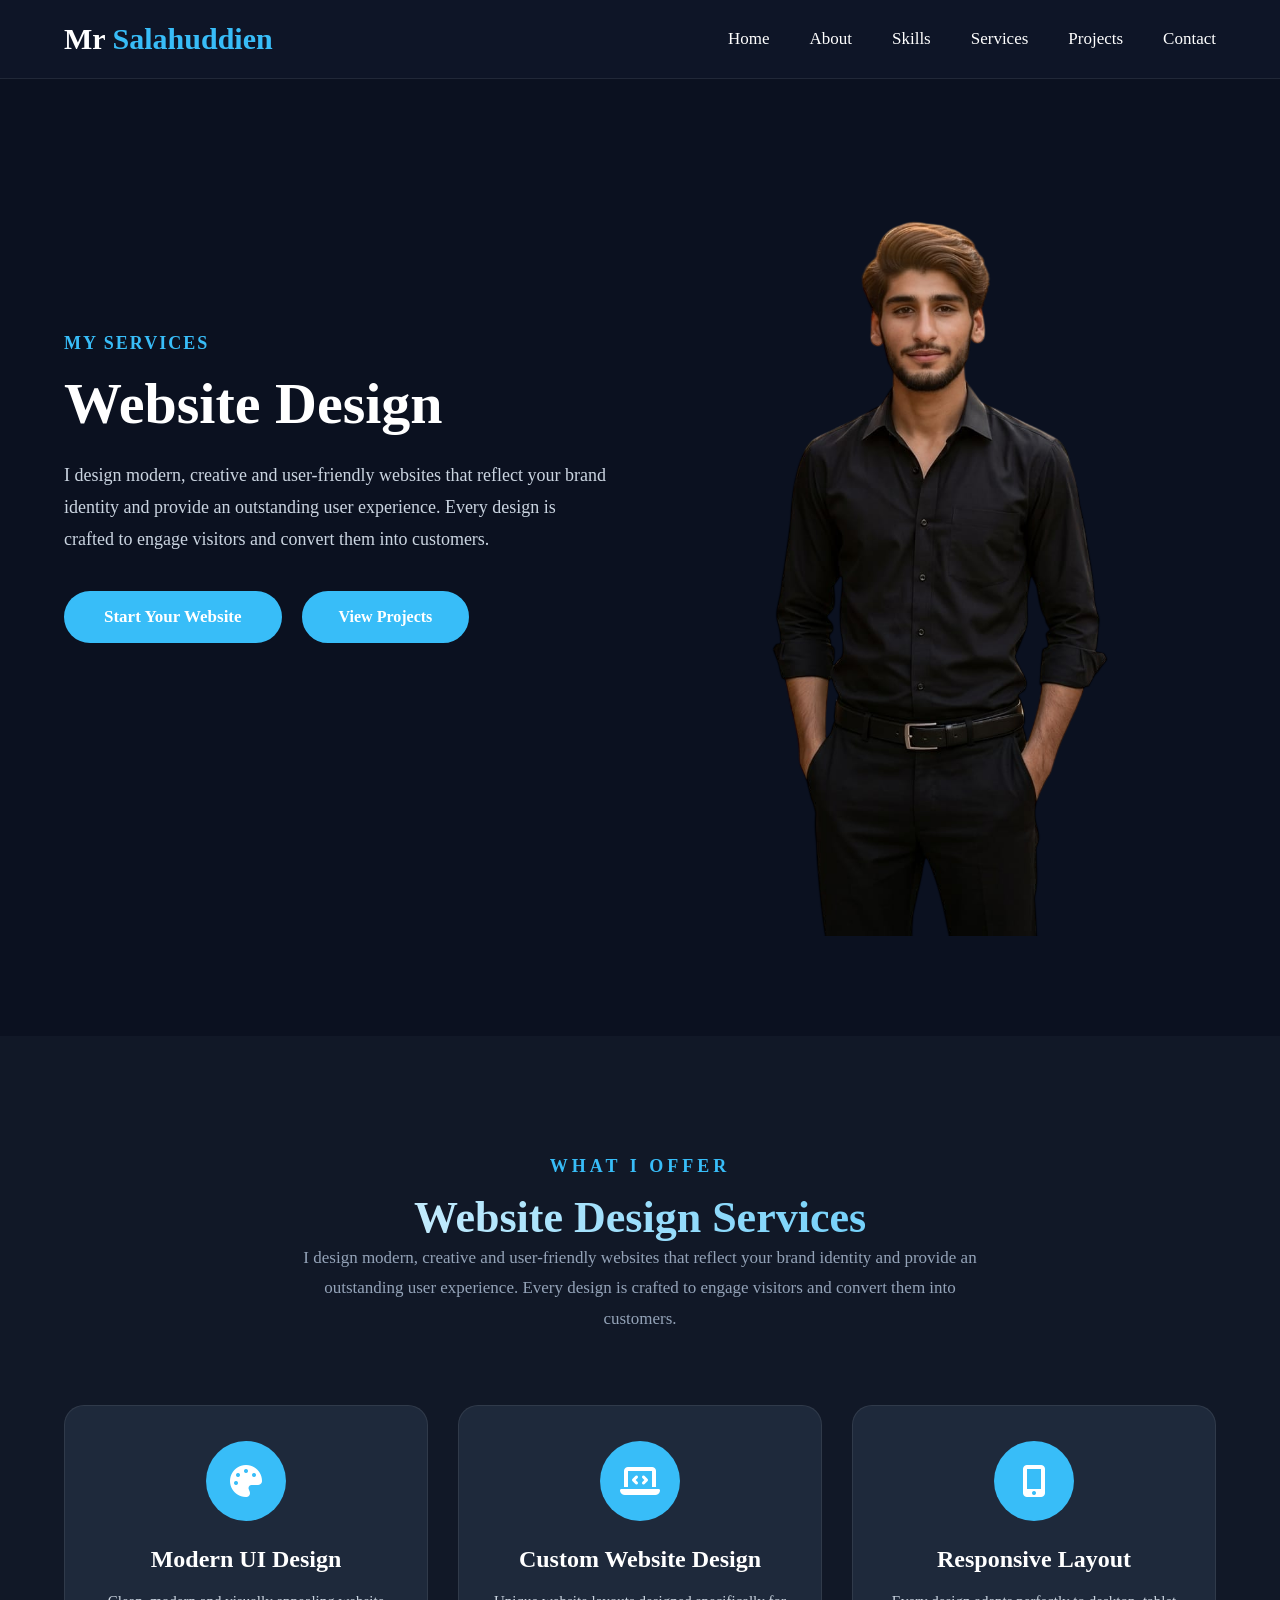
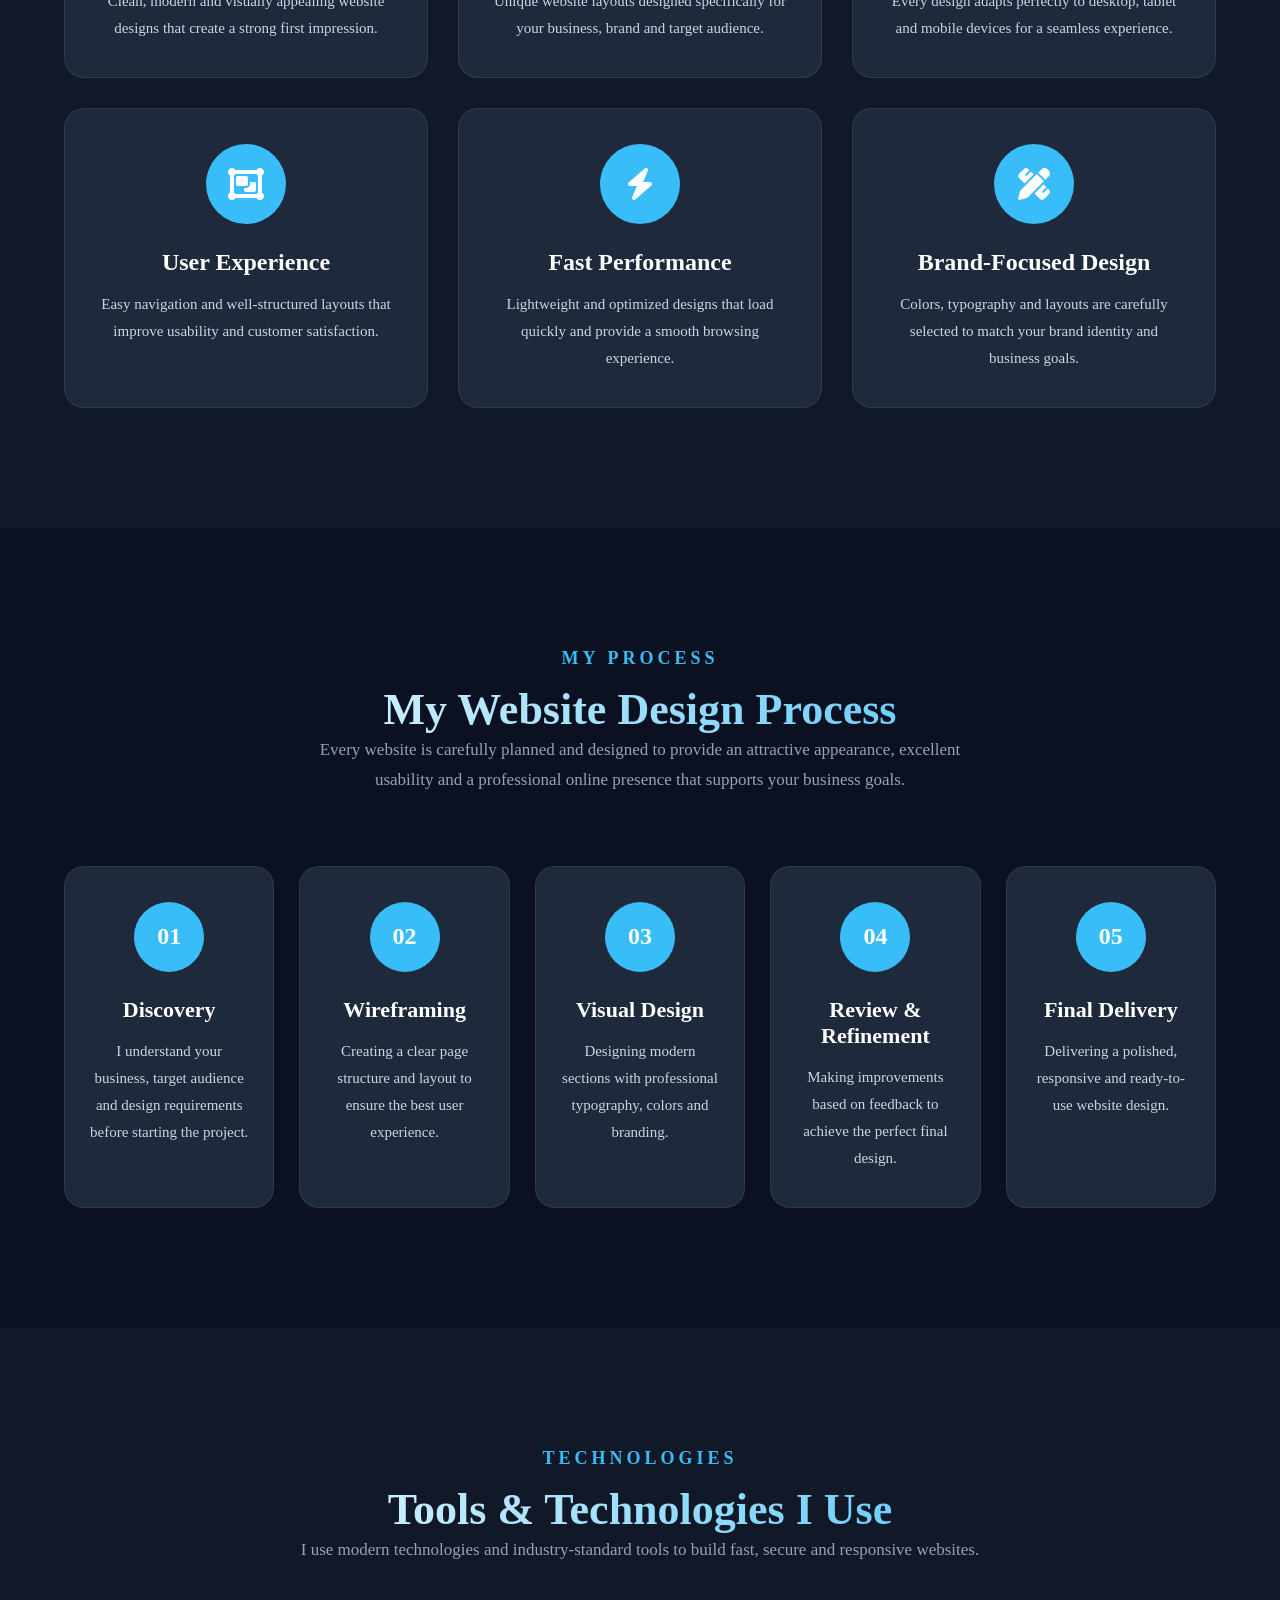
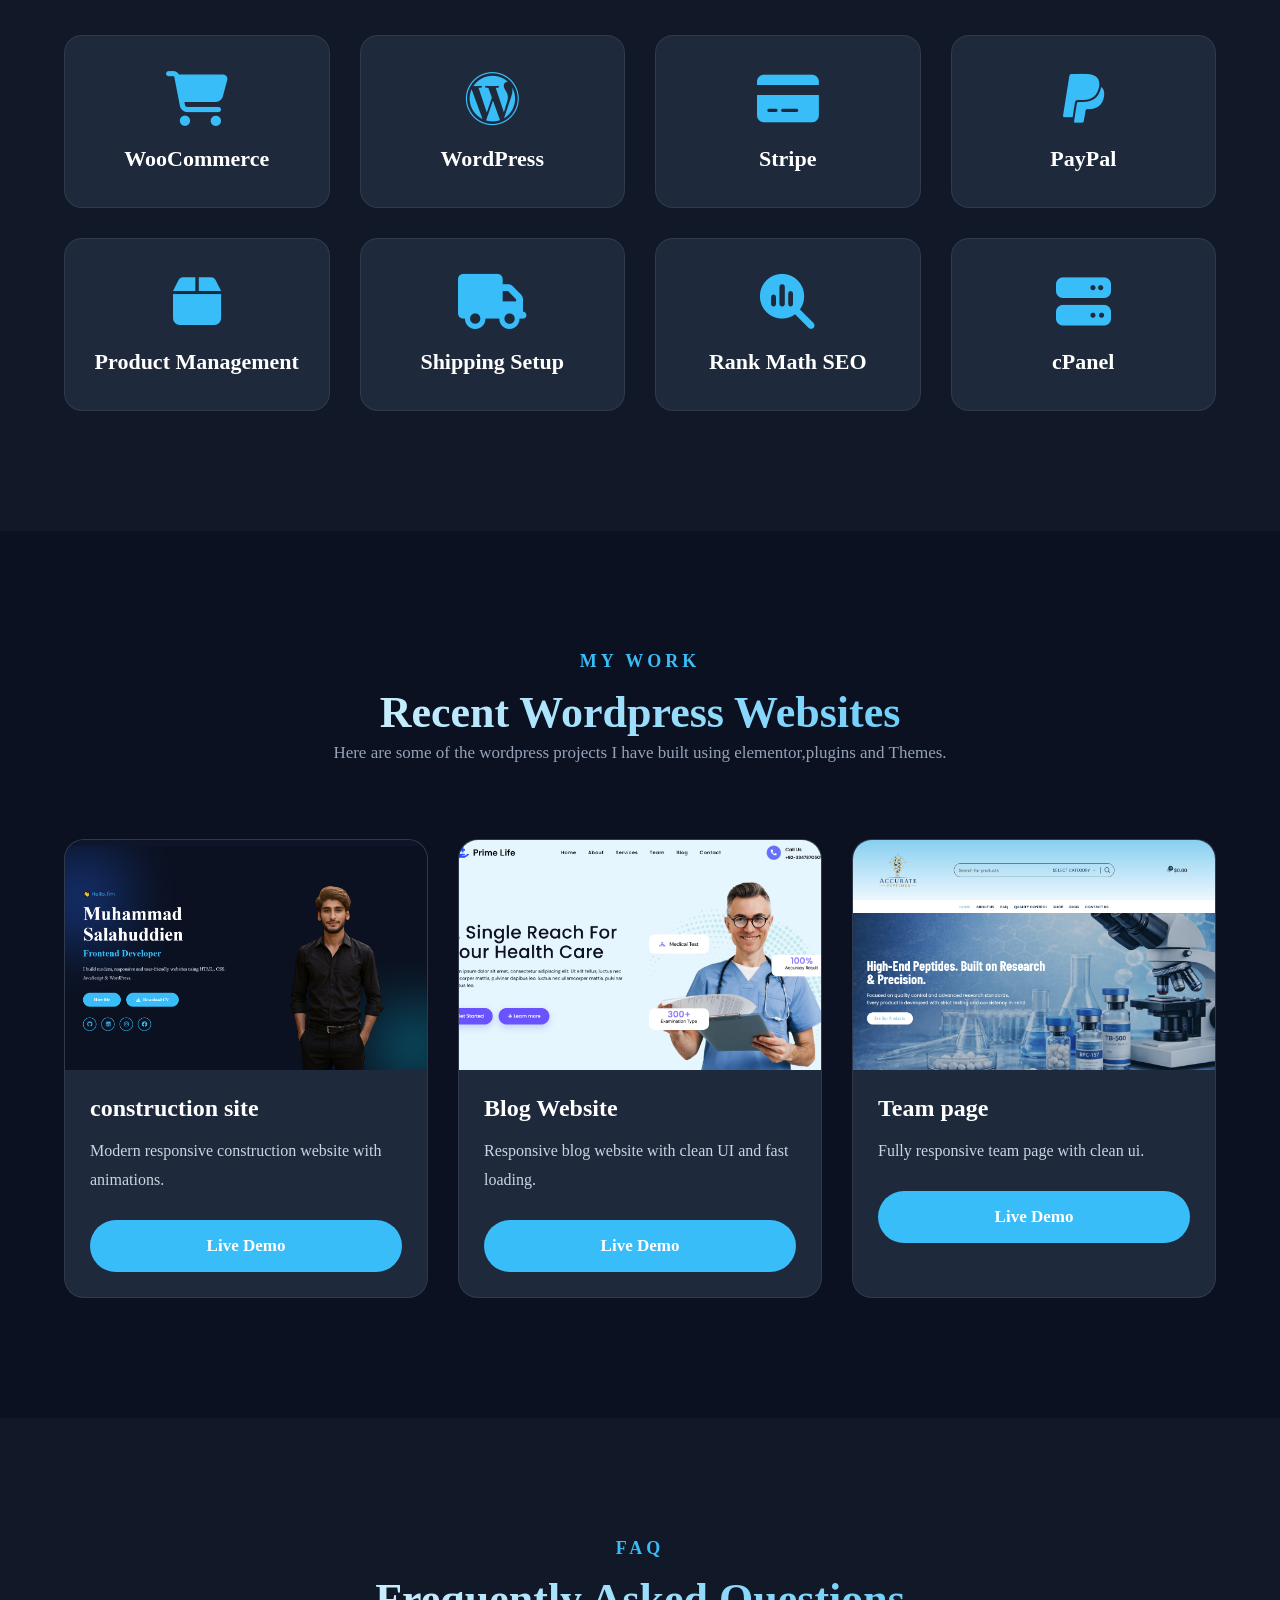
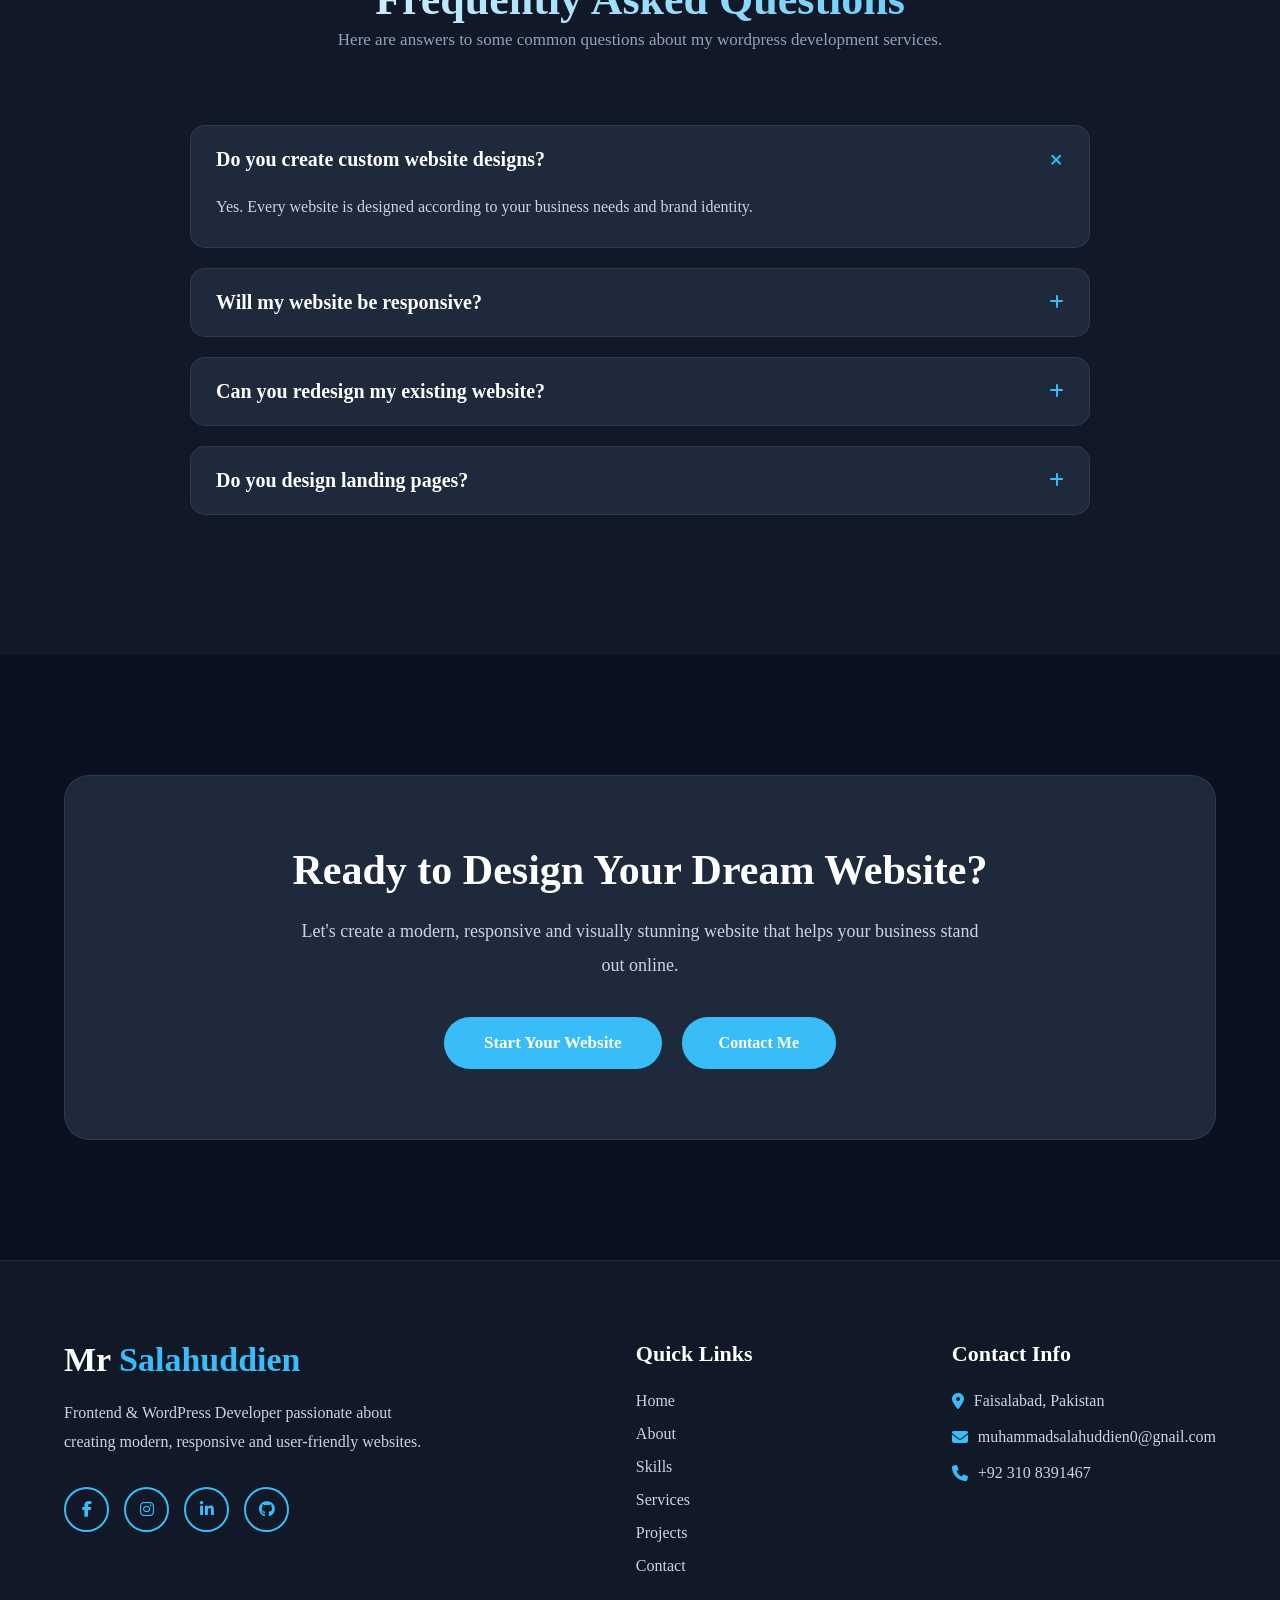
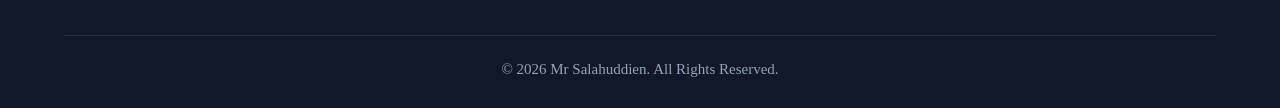
<file: website.html>
<!DOCTYPE html>
<html lang="en">
<head>

<meta charset="UTF-8">

<meta name="viewport" content="width=device-width, initial-scale=1.0">

<title>Website Design | Mr Salahuddien</title>

<link rel="stylesheet" href="style.css">

<link rel="stylesheet"
href="https://cdnjs.cloudflare.com/ajax/libs/font-awesome/6.7.2/css/all.min.css">

<link href="https://fonts.googleapis.com/css2?family=Poppins:wght@300;400;500;600;700&display=swap" rel="stylesheet">

</head>
<body>

    <header>

    <div class="container">

        <nav class="navbar">

            <div class="logo">
                <a href="#">Mr <span>Salahuddien</span></a>
            </div>

            <ul class="nav-links">

                <li><a href="index.html">Home</a></li>

                <li><a href="index.html#about">About</a></li>

                <li><a href="index.html#skills">Skills</a></li>

                <li><a href="index.html#services">Services</a></li>

                <li><a href="index.html#projects">Projects</a></li>

                <li><a href="index.html#contact">Contact</a></li>

            </ul>

            <div class="menu-btn">
                <i class="fa-solid fa-bars"></i>
            </div>

        </nav>

    </div>

</header>

<!--====================================
        FRONTEND HERO
=====================================-->

<section class="service-hero">

    <div class="container">

        <div class="service-hero-content">

            <h5>MY SERVICES</h5>

            <h1>Website Design</h1>

            <p>
                I design modern, creative and user-friendly websites that reflect your brand identity and provide an outstanding user experience. Every design is crafted to engage visitors and convert them into customers.
            </p>

            <div class="service-buttons">

                <a href="index.html#contact" class="btn hire-btn">
                    Start Your Website
                </a>

                <a href="#website" class="btn cv-btn">
                    View Projects
                </a>

            </div>

        </div>

        <div class="service-hero-image">

            <img src="images/mirza2.png" alt="Frontend Development">

        </div>

    </div>

</section>

<!--====================================
        WHAT I OFFER
=====================================-->

<section class="offer">

    <div class="container">

        <div class="section-title">

            <h5>WHAT I OFFER</h5>

            <h2>Website Design Services</h2>

            <p>
                I design modern, creative and user-friendly websites that reflect your brand identity and provide an outstanding user experience. Every design is crafted to engage visitors and convert them into customers.
            </p>

        </div>

        <div class="offer-container">

            <div class="offer-card">

                <i class="fa-solid fa-palette"></i>

                <h3>Modern UI Design</h3>

                <p>
                    Clean, modern and visually appealing website designs that create a strong first impression.
                </p>

            </div>

            <div class="offer-card">

                <i class="fa-solid fa-laptop-code"></i>

                <h3>Custom Website Design</h3>

                <p>
                    Unique website layouts designed specifically for your business, brand and target audience.
                </p>

            </div>

            <div class="offer-card">

                <i class="fa-solid fa-mobile-screen-button"></i>

                <h3>Responsive Layout</h3>

                <p>
                    Every design adapts perfectly to desktop, tablet and mobile devices for a seamless experience.
                </p>

            </div>

            <div class="offer-card">

                <i class="fa-solid fa-object-group"></i>

                <h3>User Experience</h3>

                <p>
                    Easy navigation and well-structured layouts that improve usability and customer satisfaction.
                </p>

            </div>

            <div class="offer-card">

                <i class="fa-solid fa-bolt"></i>              

                <h3>Fast Performance</h3>

                <p>
                   Lightweight and optimized designs that load quickly and provide a smooth browsing experience.
                </p>

            </div>

            <div class="offer-card">

                <i class="fa-solid fa-pen-ruler"></i>

                <h3>Brand-Focused Design</h3>

                <p>
                   Colors, typography and layouts are carefully selected to match your brand identity and business goals.
                </p>

            </div>

        </div>

    </div>

</section>

<!--====================================
        MY PROCESS
=====================================-->

<section class="process">

    <div class="container">

        <div class="section-title">

            <h5>MY PROCESS</h5>

            <h2>My Website Design Process</h2>

            <p>
                Every website is carefully planned and designed to provide an attractive appearance, excellent usability and a professional online presence that supports your business goals.
            </p>

        </div>

        <div class="process-container">

            <div class="process-card">

                <div class="process-number">01</div>

                <h3>Discovery</h3>

                <p>
                    I understand your business, target audience and design requirements before starting the project.
                </p>

            </div>

            <div class="process-card">

                <div class="process-number">02</div>

                <h3> Wireframing</h3>

                <p>
                    Creating a clear page structure and layout to ensure the best user experience.
                </p>

            </div>

            <div class="process-card">

                <div class="process-number">03</div>

                <h3>Visual Design</h3>

                <p>
                    Designing modern sections with professional typography, colors and branding.
                </p>

            </div>

            <div class="process-card">

                <div class="process-number">04</div>

                <h3>Review & Refinement</h3>

                <p>
                    Making improvements based on feedback to achieve the perfect final design.
                </p>

            </div>

            <div class="process-card">

                <div class="process-number">05</div>

                <h3>Final Delivery</h3>

                <p>
                   Delivering a polished, responsive and ready-to-use website design.
                </p>

            </div>

        </div>

    </div>

</section>

<!--====================================
        TOOLS & TECHNOLOGIES
=====================================-->

<section class="tools">

    <div class="container">

        <div class="section-title">

            <h5>TECHNOLOGIES</h5>

            <h2>Tools & Technologies I Use</h2>

            <p>
                I use modern technologies and industry-standard tools
                to build fast, secure and responsive websites.
            </p>

        </div>

        <div class="tools-container">

            <div class="tool-card">
               <i class="fa-solid fa-cart-shopping"></i>
               <h3>WooCommerce</h3>
            </div>

            <div class="tool-card">
              <i class="fa-brands fa-wordpress"></i>
              <h3>WordPress</h3>
            </div>

            <div class="tool-card">
              <i class="fa-solid fa-credit-card"></i>
              <h3>Stripe</h3>
            </div>

            <div class="tool-card">
              <i class="fa-brands fa-paypal"></i>
              <h3>PayPal</h3>
            </div>

            <div class="tool-card">
              <i class="fa-solid fa-box"></i>
              <h3>Product Management</h3>
            </div>

            <div class="tool-card">
              <i class="fa-solid fa-truck"></i>
              <h3>Shipping Setup</h3>
            </div>

            <div class="tool-card">
              <i class="fa-solid fa-magnifying-glass-chart"></i>
              <h3>Rank Math SEO</h3>
            </div>

            <div class="tool-card">
              <i class="fa-solid fa-server"></i>
              <h3>cPanel</h3>
            </div>

        </div>

    </div>

</section>

<!--====================================
        RECENT PROJECTS
=====================================-->

<section class="service-projects" id="website">

    <div class="container">

        <div class="section-title">

            <h5>MY WORK</h5>

            <h2>Recent Wordpress Websites</h2>

            <p>
                Here are some of the wordpress projects I have built using
                elementor,plugins and Themes.
            </p>

        </div>

        <div class="service-project-container">

            <!-- Project 1 -->

            <div class="service-project-card">

                <img src="images/mirza1.png" alt="Portfolio Website">

                <div class="service-project-content">

                    <h3>construction site</h3>

                    <p>
                        Modern responsive construction website with animations.
                    </p>

                    <div class="project-btns">

                        <a href="#" class="btn hire-btn">Live Demo</a>

                    </div>

                </div>

            </div>

            <!-- Project 2 -->

            <div class="service-project-card">

                <img src="images/primelife.png" alt="Landing Page">

                <div class="service-project-content">

                    <h3>Blog Website</h3>

                    <p>
                        Responsive blog website with clean UI and fast loading.
                    </p>

                    <div class="project-btns">

                        <a href="#" class="btn hire-btn">Live Demo</a>

                    </div>

                </div>

            </div>

            <!-- Project 3 -->

            <div class="service-project-card">

                <img src="images/test2.png" alt="E-Commerce">

                <div class="service-project-content">

                    <h3>Team page</h3>

                    <p>
                        Fully responsive team page with clean ui.
                    </p>

                    <div class="project-btns">

                        <a href="#" class="btn hire-btn">Live Demo</a>

                    </div>

                </div>

            </div>

        </div>

    </div>

</section>

<!--====================================
            FAQ
=====================================-->

<section class="faq">

    <div class="container">

        <div class="section-title">

            <h5>FAQ</h5>

            <h2>Frequently Asked Questions</h2>

            <p>
                Here are answers to some common questions about my wordpress development services.
            </p>

        </div>

        <div class="faq-container">

            <div class="faq-item active">

                <div class="faq-question">

                    <h3>Do you create custom website designs?</h3>

                    <i class="fa-solid fa-plus"></i>

                </div>

                <div class="faq-answer">

                    <p>
                         Yes. Every website is designed according to your business needs and brand identity.
                    </p>

                </div>

            </div>

            <div class="faq-item">

                <div class="faq-question">

                    <h3>Will my website be responsive?</h3>

                    <i class="fa-solid fa-plus"></i>

                </div>

                <div class="faq-answer">

                    <p>
                        Yes. Every design is fully optimized for desktop, tablet and mobile devices.
                    </p>

                </div>

            </div>

            <div class="faq-item">

                <div class="faq-question">

                    <h3>Can you redesign my existing website?</h3>

                    <i class="fa-solid fa-plus"></i>

                </div>

                <div class="faq-answer">

                    <p>
                         Absolutely. I can modernize your current website with improved design and usability.
                    </p>

                </div>

            </div>

            <div class="faq-item">

                <div class="faq-question">

                    <h3>Do you design landing pages?</h3>

                    <i class="fa-solid fa-plus"></i>

                </div>

                <div class="faq-answer">

                    <p>
                         Yes. I create high-converting landing pages for businesses, products and marketing campaigns.
                    </p>

                </div>

            </div>

        </div>

    </div>

</section>

<!--====================================
        CALL TO ACTION
=====================================-->

<section class="cta">

    <div class="container">

        <div class="cta-box">

            <h2>Ready to Design Your Dream Website?</h2>

            <p>
                Let's create a modern, responsive and visually stunning website that helps your business stand out online.
            </p>

            <div class="cta-buttons">

                <a href="index.html#contact" class="btn hire-btn">
                    Start Your Website
                </a>

                <a href="index.html#contact" class="btn cv-btn">
                    Contact Me
                </a>

            </div>

        </div>

    </div>

</section>

<footer class="footer">

    <div class="container">

        <div class="footer-content">

            <!-- Footer Left -->

            <div class="footer-about">

                <h2>Mr <span>Salahuddien</span></h2>

                <p>
                    Frontend & WordPress Developer passionate about creating
                    modern, responsive and user-friendly websites.
                </p>

                <div class="footer-social">

                    <a href="#"><i class="fab fa-facebook-f"></i></a>

                    <a href="#"><i class="fab fa-instagram"></i></a>

                    <a href="#"><i class="fab fa-linkedin-in"></i></a>

                    <a href="#"><i class="fab fa-github"></i></a>

                </div>

            </div>

            <!-- Footer Links -->

            <div class="footer-links">

                <h3>Quick Links</h3>

                <ul>

                    <li><a href="#home">Home</a></li>

                    <li><a href="#about">About</a></li>

                    <li><a href="#skills">Skills</a></li>

                    <li><a href="#services">Services</a></li>

                    <li><a href="#projects">Projects</a></li>

                    <li><a href="#contact">Contact</a></li>

                </ul>

            </div>

            <!-- Footer Contact -->

            <div class="footer-contact">

                <h3>Contact Info</h3>

                <p>
                    <i class="fa-solid fa-location-dot"></i>
                    Faisalabad, Pakistan
                </p>

                <p>
                    <i class="fa-solid fa-envelope"></i>
                    muhammadsalahuddien0@gnail.com
                </p>

                <p>
                    <i class="fa-solid fa-phone"></i>
                    +92 310 8391467
                </p>

            </div>

        </div>

        <div class="footer-bottom">

            <p>
                © 2026 Mr Salahuddien. All Rights Reserved.
            </p>

        </div>

    </div>

</footer>

<!-- Scroll To Top -->

<a href="#home" class="scroll-top">

    <i class="fa-solid fa-arrow-up"></i>

</a>
    <script src="script.js"></script>
</body>
</html>
</file>
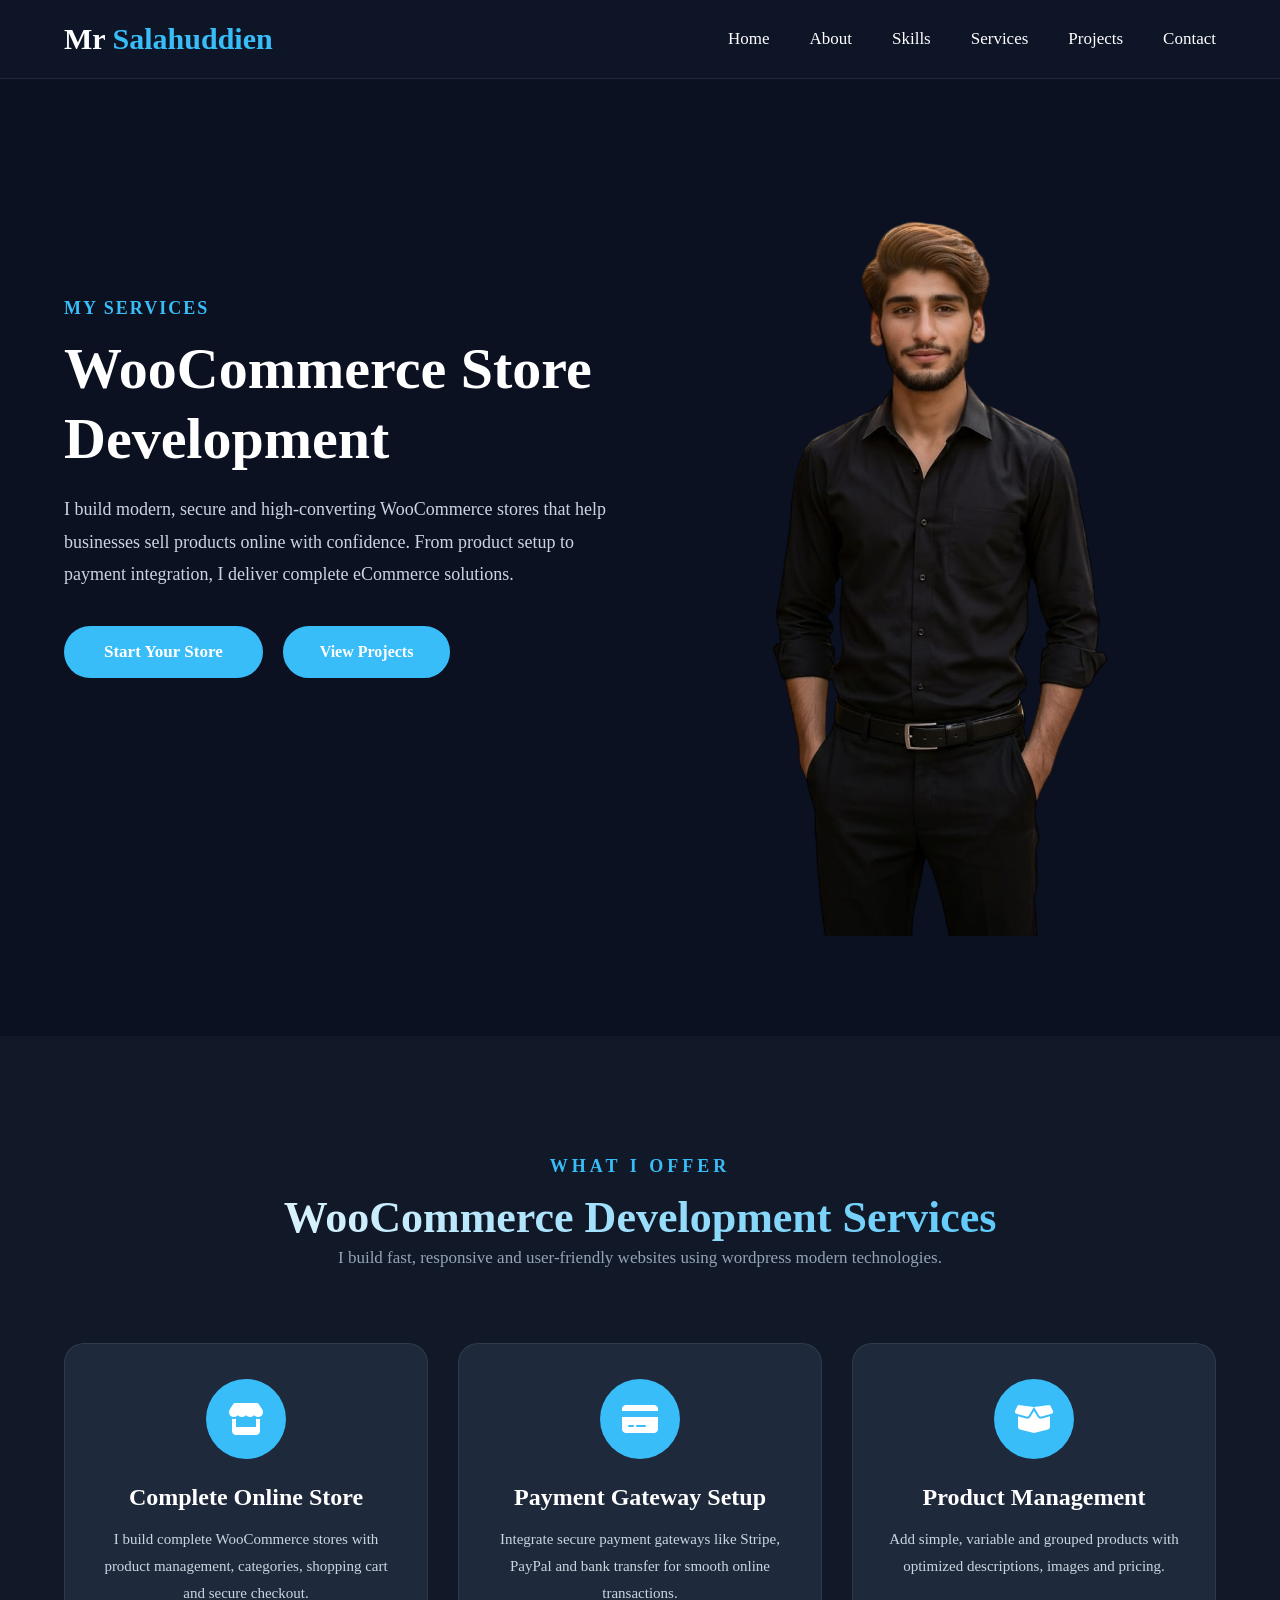
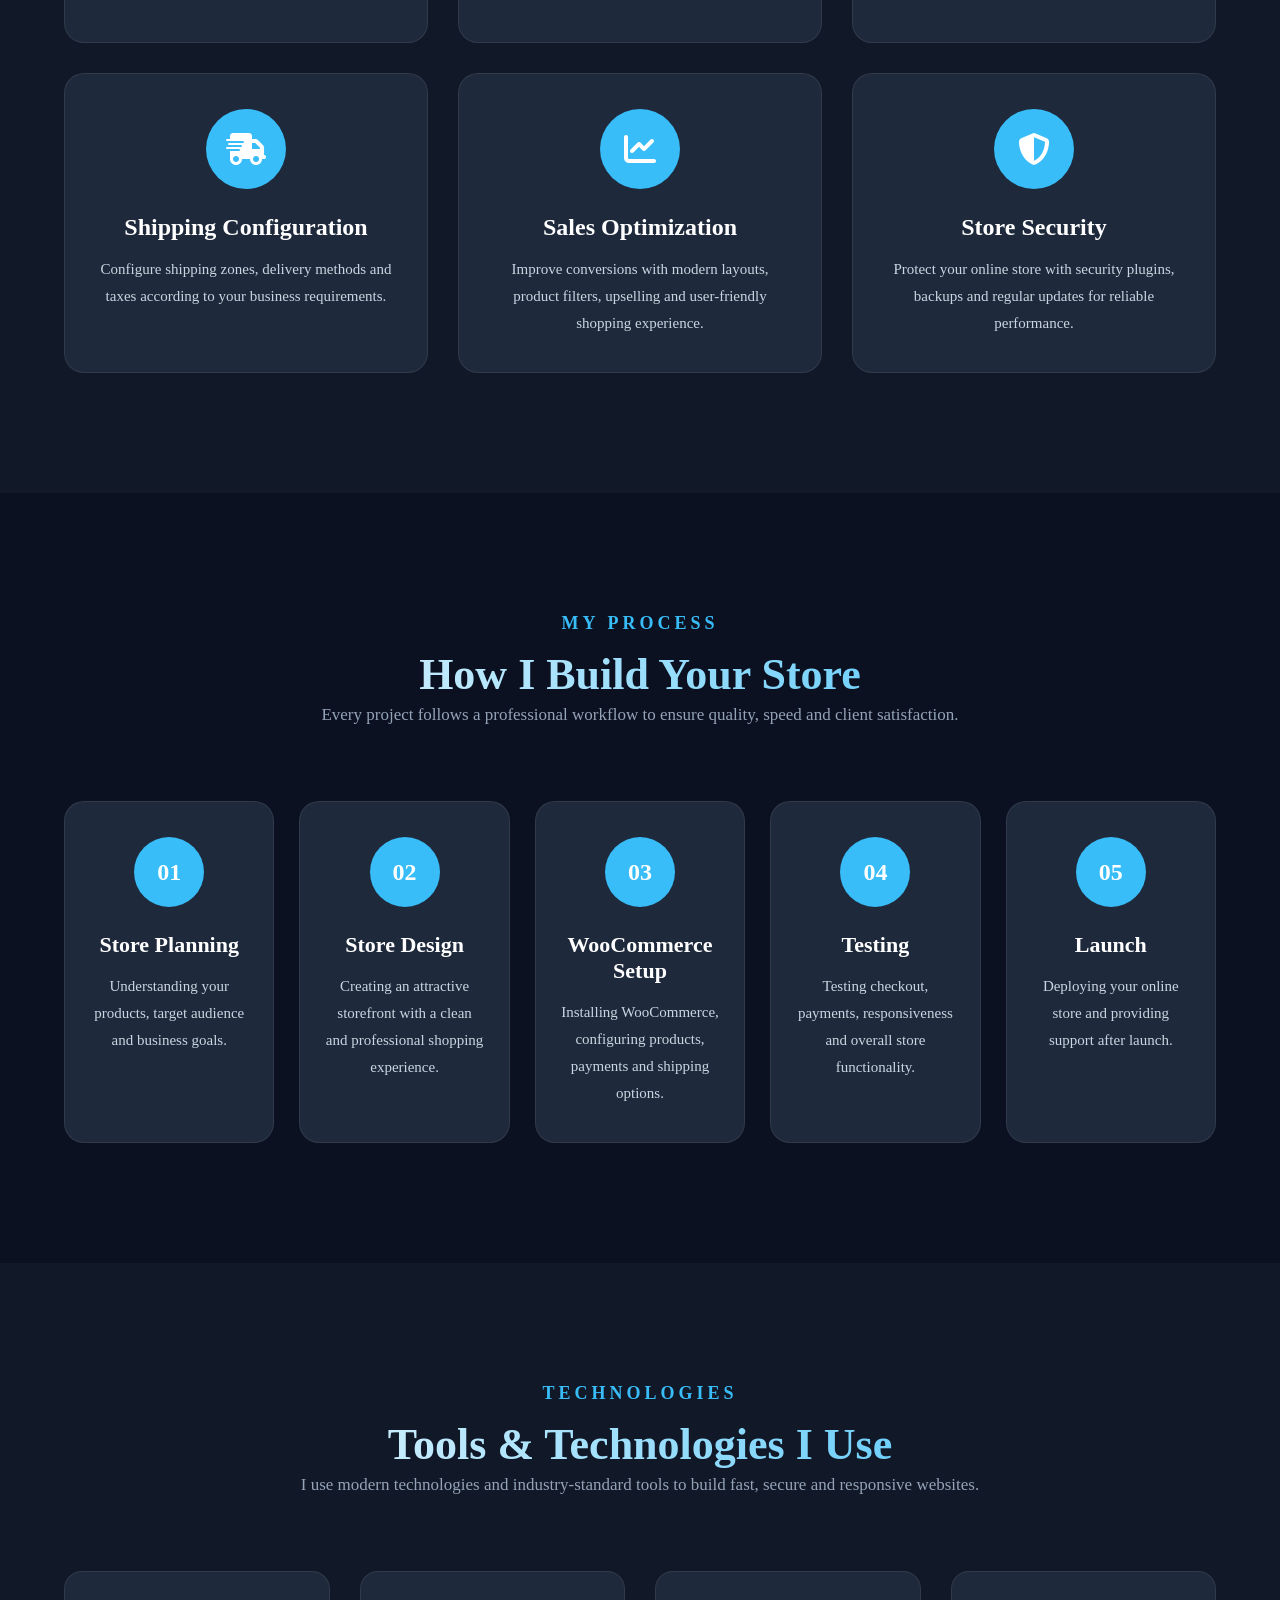
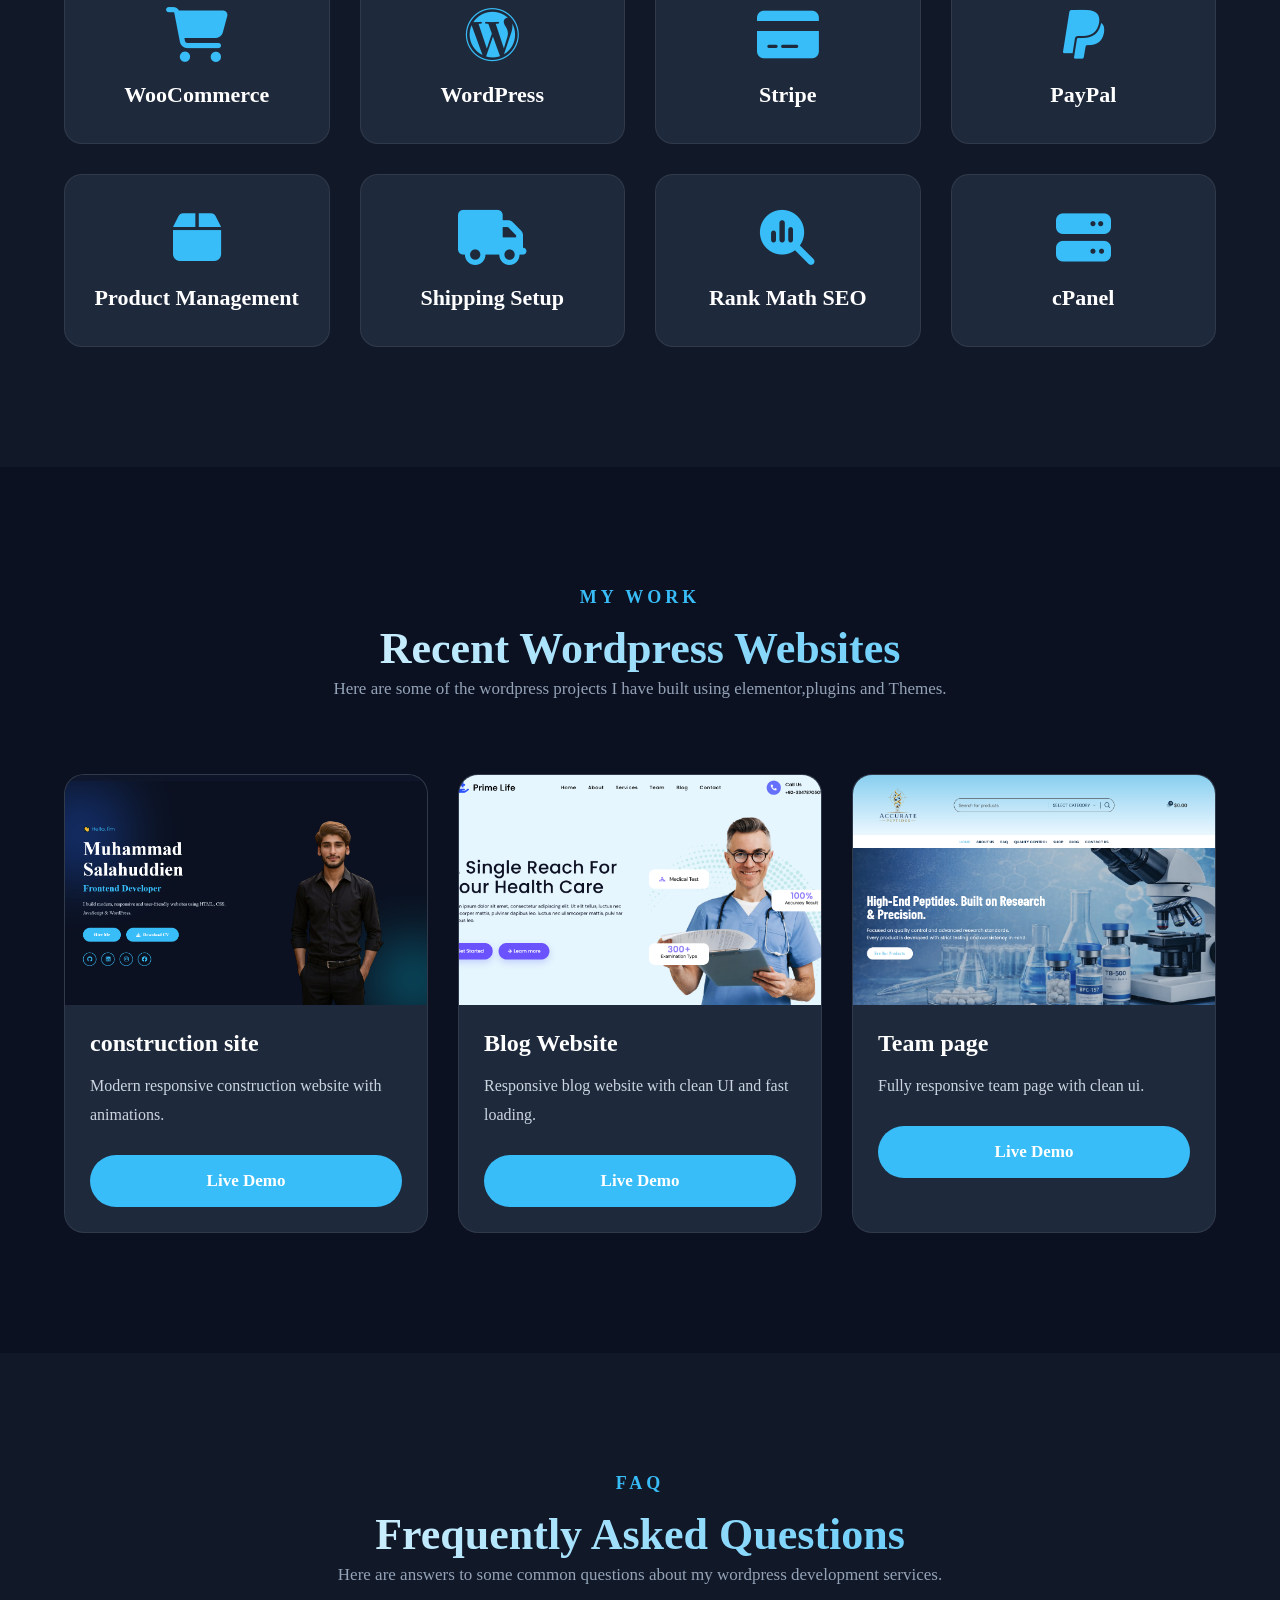
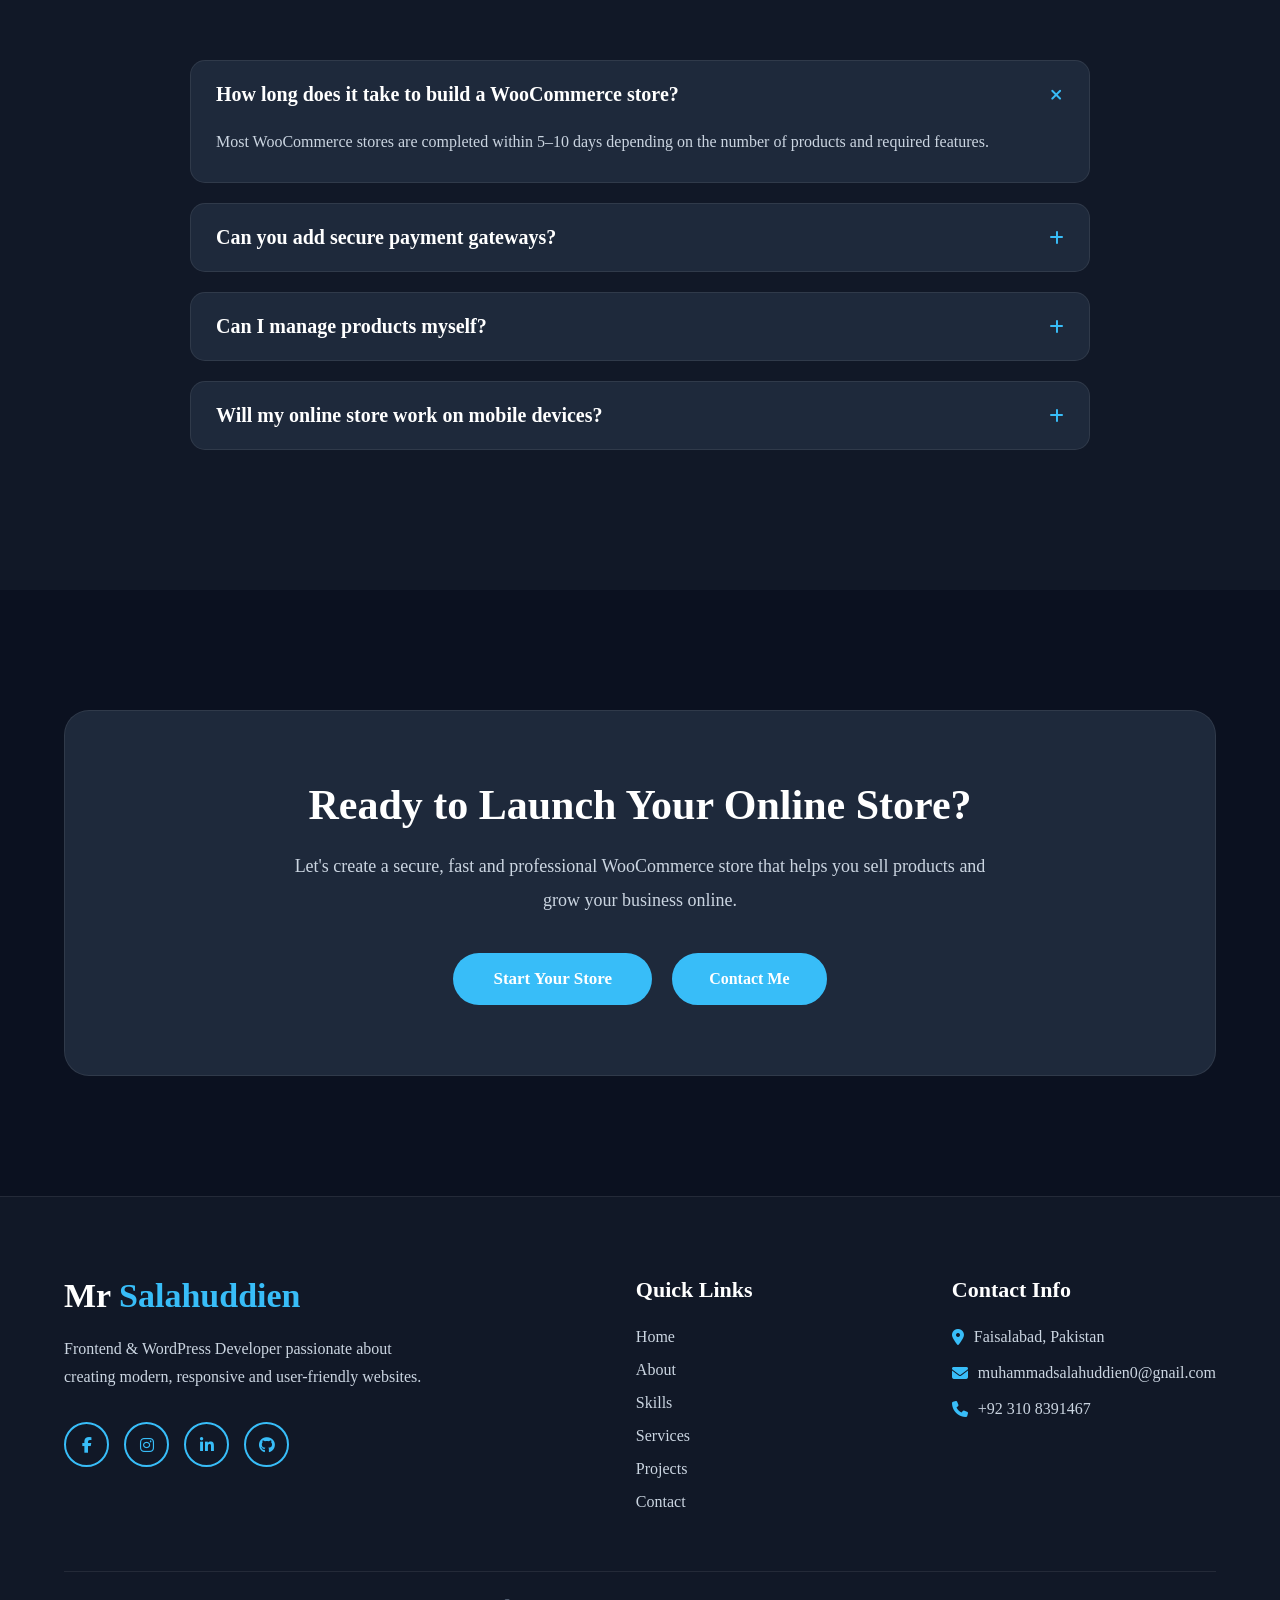
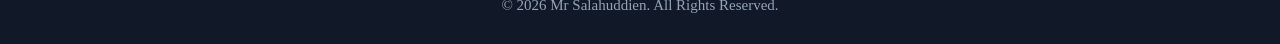
<file: woocommerce.html>
<!DOCTYPE html>
<html lang="en">
<head>

<meta charset="UTF-8">

<meta name="viewport" content="width=device-width, initial-scale=1.0">

<title>woocommerece Development | Mr Salahuddien</title>

<link rel="stylesheet" href="style.css">

<link rel="stylesheet"
href="https://cdnjs.cloudflare.com/ajax/libs/font-awesome/6.7.2/css/all.min.css">

<link href="https://fonts.googleapis.com/css2?family=Poppins:wght@300;400;500;600;700&display=swap" rel="stylesheet">

</head>
<body>

    <header>

    <div class="container">

        <nav class="navbar">

            <div class="logo">
                <a href="#">Mr <span>Salahuddien</span></a>
            </div>

            <ul class="nav-links">

                <li><a href="index.html">Home</a></li>

                <li><a href="index.html#about">About</a></li>

                <li><a href="index.html#skills">Skills</a></li>

                <li><a href="index.html#services">Services</a></li>

                <li><a href="index.html#projects">Projects</a></li>

                <li><a href="index.html#contact">Contact</a></li>

            </ul>

            <div class="menu-btn">
                <i class="fa-solid fa-bars"></i>
            </div>

        </nav>

    </div>

</header>

<!--====================================
        FRONTEND HERO
=====================================-->

<section class="service-hero">

    <div class="container">

        <div class="service-hero-content">

            <h5>MY SERVICES</h5>

            <h1>WooCommerce Store Development</h1>

            <p>
                I build modern, secure and high-converting WooCommerce stores that help businesses sell products online with confidence. From product setup to payment integration, I deliver complete eCommerce solutions.
            </p>

            <div class="service-buttons">

                <a href="index.html#contact" class="btn hire-btn">
                    Start Your Store
                </a>

                <a href="#commerece" class="btn cv-btn">
                    View Projects
                </a>

            </div>

        </div>

        <div class="service-hero-image">

            <img src="images/mirza2.png" alt="Frontend Development">

        </div>

    </div>

</section>

<!--====================================
        WHAT I OFFER
=====================================-->

<section class="offer">

    <div class="container">

        <div class="section-title">

            <h5>WHAT I OFFER</h5>

            <h2>WooCommerce Development Services</h2>

            <p>
                I build fast, responsive and user-friendly websites
                using wordpress modern technologies.
            </p>

        </div>

        <div class="offer-container">

            <div class="offer-card">

                <i class="fa-solid fa-store"></i>

                <h3>Complete Online Store</h3>

                <p>
                    I build complete WooCommerce stores with product management, categories, shopping cart and secure checkout.
                </p>

            </div>

            <div class="offer-card">

                <i class="fa-solid fa-credit-card"></i>

                <h3>Payment Gateway Setup</h3>

                <p>
                     Integrate secure payment gateways like Stripe, PayPal and bank transfer for smooth online transactions.
                </p>

            </div>

            <div class="offer-card">

                <i class="fa-solid fa-box-open"></i>

                <h3>Product Management</h3>

                <p>
                    Add simple, variable and grouped products with optimized descriptions, images and pricing.
                </p>

            </div>

            <div class="offer-card">

                <i class="fa-solid fa-truck-fast"></i>

                <h3>Shipping Configuration</h3>

                <p>
                    Configure shipping zones, delivery methods and taxes according to your business requirements.
                </p>

            </div>

            <div class="offer-card">

                <i class="fa-solid fa-chart-line"></i>               

                <h3>Sales Optimization</h3>

                <p>
                   Improve conversions with modern layouts, product filters, upselling and user-friendly shopping experience.
                </p>

            </div>

            <div class="offer-card">

                <i class="fa-solid fa-shield-halved"></i>

                <h3>Store Security</h3>

                <p>
                   Protect your online store with security plugins, backups and regular updates for reliable performance.
                </p>

            </div>

        </div>

    </div>

</section>

<!--====================================
        MY PROCESS
=====================================-->

<section class="process">

    <div class="container">

        <div class="section-title">

            <h5>MY PROCESS</h5>

            <h2>How I Build Your Store</h2>

            <p>
                Every project follows a professional workflow to ensure
                quality, speed and client satisfaction.
            </p>

        </div>

        <div class="process-container">

            <div class="process-card">

                <div class="process-number">01</div>

                <h3>Store Planning</h3>

                <p>
                    Understanding your products, target audience and business goals.
                </p>

            </div>

            <div class="process-card">

                <div class="process-number">02</div>

                <h3> Store Design</h3>

                <p>
                    Creating an attractive storefront with a clean and professional shopping experience.
                </p>

            </div>

            <div class="process-card">

                <div class="process-number">03</div>

                <h3>WooCommerce Setup</h3>

                <p>
                    Installing WooCommerce, configuring products, payments and shipping options.
                </p>

            </div>

            <div class="process-card">

                <div class="process-number">04</div>

                <h3>Testing</h3>

                <p>
                    Testing checkout, payments, responsiveness and overall store functionality.
                </p>

            </div>

            <div class="process-card">

                <div class="process-number">05</div>

                <h3>Launch</h3>

                <p>
                   Deploying your online store and providing support after launch.
                </p>

            </div>

        </div>

    </div>

</section>

<!--====================================
        TOOLS & TECHNOLOGIES
=====================================-->

<section class="tools">

    <div class="container">

        <div class="section-title">

            <h5>TECHNOLOGIES</h5>

            <h2>Tools & Technologies I Use</h2>

            <p>
                I use modern technologies and industry-standard tools
                to build fast, secure and responsive websites.
            </p>

        </div>

        <div class="tools-container">

            <div class="tool-card">
               <i class="fa-solid fa-cart-shopping"></i>
               <h3>WooCommerce</h3>
            </div>

            <div class="tool-card">
              <i class="fa-brands fa-wordpress"></i>
              <h3>WordPress</h3>
            </div>

            <div class="tool-card">
              <i class="fa-solid fa-credit-card"></i>
              <h3>Stripe</h3>
            </div>

            <div class="tool-card">
              <i class="fa-brands fa-paypal"></i>
              <h3>PayPal</h3>
            </div>

            <div class="tool-card">
              <i class="fa-solid fa-box"></i>
              <h3>Product Management</h3>
            </div>

            <div class="tool-card">
              <i class="fa-solid fa-truck"></i>
              <h3>Shipping Setup</h3>
            </div>

            <div class="tool-card">
              <i class="fa-solid fa-magnifying-glass-chart"></i>
              <h3>Rank Math SEO</h3>
            </div>

            <div class="tool-card">
              <i class="fa-solid fa-server"></i>
              <h3>cPanel</h3>
            </div>

        </div>

    </div>

</section>

<!--====================================
        RECENT PROJECTS
=====================================-->

<section class="service-projects" id="commerece">

    <div class="container">

        <div class="section-title">

            <h5>MY WORK</h5>

            <h2>Recent Wordpress Websites</h2>

            <p>
                Here are some of the wordpress projects I have built using
                elementor,plugins and Themes.
            </p>

        </div>

        <div class="service-project-container">

            <!-- Project 1 -->

            <div class="service-project-card">

                <img src="images/mirza1.png" alt="Portfolio Website">

                <div class="service-project-content">

                    <h3>construction site</h3>

                    <p>
                        Modern responsive construction website with animations.
                    </p>

                    <div class="project-btns">

                        <a href="#" class="btn hire-btn">Live Demo</a>

                    </div>

                </div>

            </div>

            <!-- Project 2 -->

            <div class="service-project-card">

                <img src="images/primelife.png" alt="Landing Page">

                <div class="service-project-content">

                    <h3>Blog Website</h3>

                    <p>
                        Responsive blog website with clean UI and fast loading.
                    </p>

                    <div class="project-btns">

                        <a href="#" class="btn hire-btn">Live Demo</a>

                    </div>

                </div>

            </div>

            <!-- Project 3 -->

            <div class="service-project-card">

                <img src="images/test2.png" alt="E-Commerce">

                <div class="service-project-content">

                    <h3>Team page</h3>

                    <p>
                        Fully responsive team page with clean ui.
                    </p>

                    <div class="project-btns">

                        <a href="#" class="btn hire-btn">Live Demo</a>

                    </div>

                </div>

            </div>

        </div>

    </div>

</section>

<!--====================================
            FAQ
=====================================-->

<section class="faq">

    <div class="container">

        <div class="section-title">

            <h5>FAQ</h5>

            <h2>Frequently Asked Questions</h2>

            <p>
                Here are answers to some common questions about my wordpress development services.
            </p>

        </div>

        <div class="faq-container">

            <div class="faq-item active">

                <div class="faq-question">

                    <h3>How long does it take to build a WooCommerce store?</h3>

                    <i class="fa-solid fa-plus"></i>

                </div>

                <div class="faq-answer">

                    <p>
                         Most WooCommerce stores are completed within 5–10 days depending on the number of products and required features.
                    </p>

                </div>

            </div>

            <div class="faq-item">

                <div class="faq-question">

                    <h3>Can you add secure payment gateways?</h3>

                    <i class="fa-solid fa-plus"></i>

                </div>

                <div class="faq-answer">

                    <p>
                        Yes. I can integrate Stripe, PayPal and other trusted payment gateways for safe online transactions.
                    </p>

                </div>

            </div>

            <div class="faq-item">

                <div class="faq-question">

                    <h3>Can I manage products myself?</h3>

                    <i class="fa-solid fa-plus"></i>

                </div>

                <div class="faq-answer">

                    <p>
                         Yes. You'll receive an easy-to-use dashboard where you can add, edit or remove products anytime.
                    </p>

                </div>

            </div>

            <div class="faq-item">

                <div class="faq-question">

                    <h3>Will my online store work on mobile devices?</h3>

                    <i class="fa-solid fa-plus"></i>

                </div>

                <div class="faq-answer">

                    <p>
                         Absolutely. Every WooCommerce store is fully responsive and optimized for desktop, tablet and mobile users.
                    </p>

                </div>

            </div>

        </div>

    </div>

</section>

<!--====================================
        CALL TO ACTION
=====================================-->

<section class="cta">

    <div class="container">

        <div class="cta-box">

            <h2>Ready to Launch Your Online Store?</h2>

            <p>
                Let's create a secure, fast and professional WooCommerce store that helps you sell products and grow your business online.
            </p>

            <div class="cta-buttons">

                <a href="index.html#contact" class="btn hire-btn">
                    Start Your Store
                </a>

                <a href="index.html#contact" class="btn cv-btn">
                    Contact Me
                </a>

            </div>

        </div>

    </div>

</section>

<footer class="footer">

    <div class="container">

        <div class="footer-content">

            <!-- Footer Left -->

            <div class="footer-about">

                <h2>Mr <span>Salahuddien</span></h2>

                <p>
                    Frontend & WordPress Developer passionate about creating
                    modern, responsive and user-friendly websites.
                </p>

                <div class="footer-social">

                    <a href="#"><i class="fab fa-facebook-f"></i></a>

                    <a href="#"><i class="fab fa-instagram"></i></a>

                    <a href="#"><i class="fab fa-linkedin-in"></i></a>

                    <a href="#"><i class="fab fa-github"></i></a>

                </div>

            </div>

            <!-- Footer Links -->

            <div class="footer-links">

                <h3>Quick Links</h3>

                <ul>

                    <li><a href="#home">Home</a></li>

                    <li><a href="#about">About</a></li>

                    <li><a href="#skills">Skills</a></li>

                    <li><a href="#services">Services</a></li>

                    <li><a href="#projects">Projects</a></li>

                    <li><a href="#contact">Contact</a></li>

                </ul>

            </div>

            <!-- Footer Contact -->

            <div class="footer-contact">

                <h3>Contact Info</h3>

                <p>
                    <i class="fa-solid fa-location-dot"></i>
                    Faisalabad, Pakistan
                </p>

                <p>
                    <i class="fa-solid fa-envelope"></i>
                    muhammadsalahuddien0@gnail.com
                </p>

                <p>
                    <i class="fa-solid fa-phone"></i>
                    +92 310 8391467
                </p>

            </div>

        </div>

        <div class="footer-bottom">

            <p>
                © 2026 Mr Salahuddien. All Rights Reserved.
            </p>

        </div>

    </div>

</footer>

<!-- Scroll To Top -->

<a href="#home" class="scroll-top">

    <i class="fa-solid fa-arrow-up"></i>

</a>
    <script src="script.js"></script>
</body>
</html>
</file>
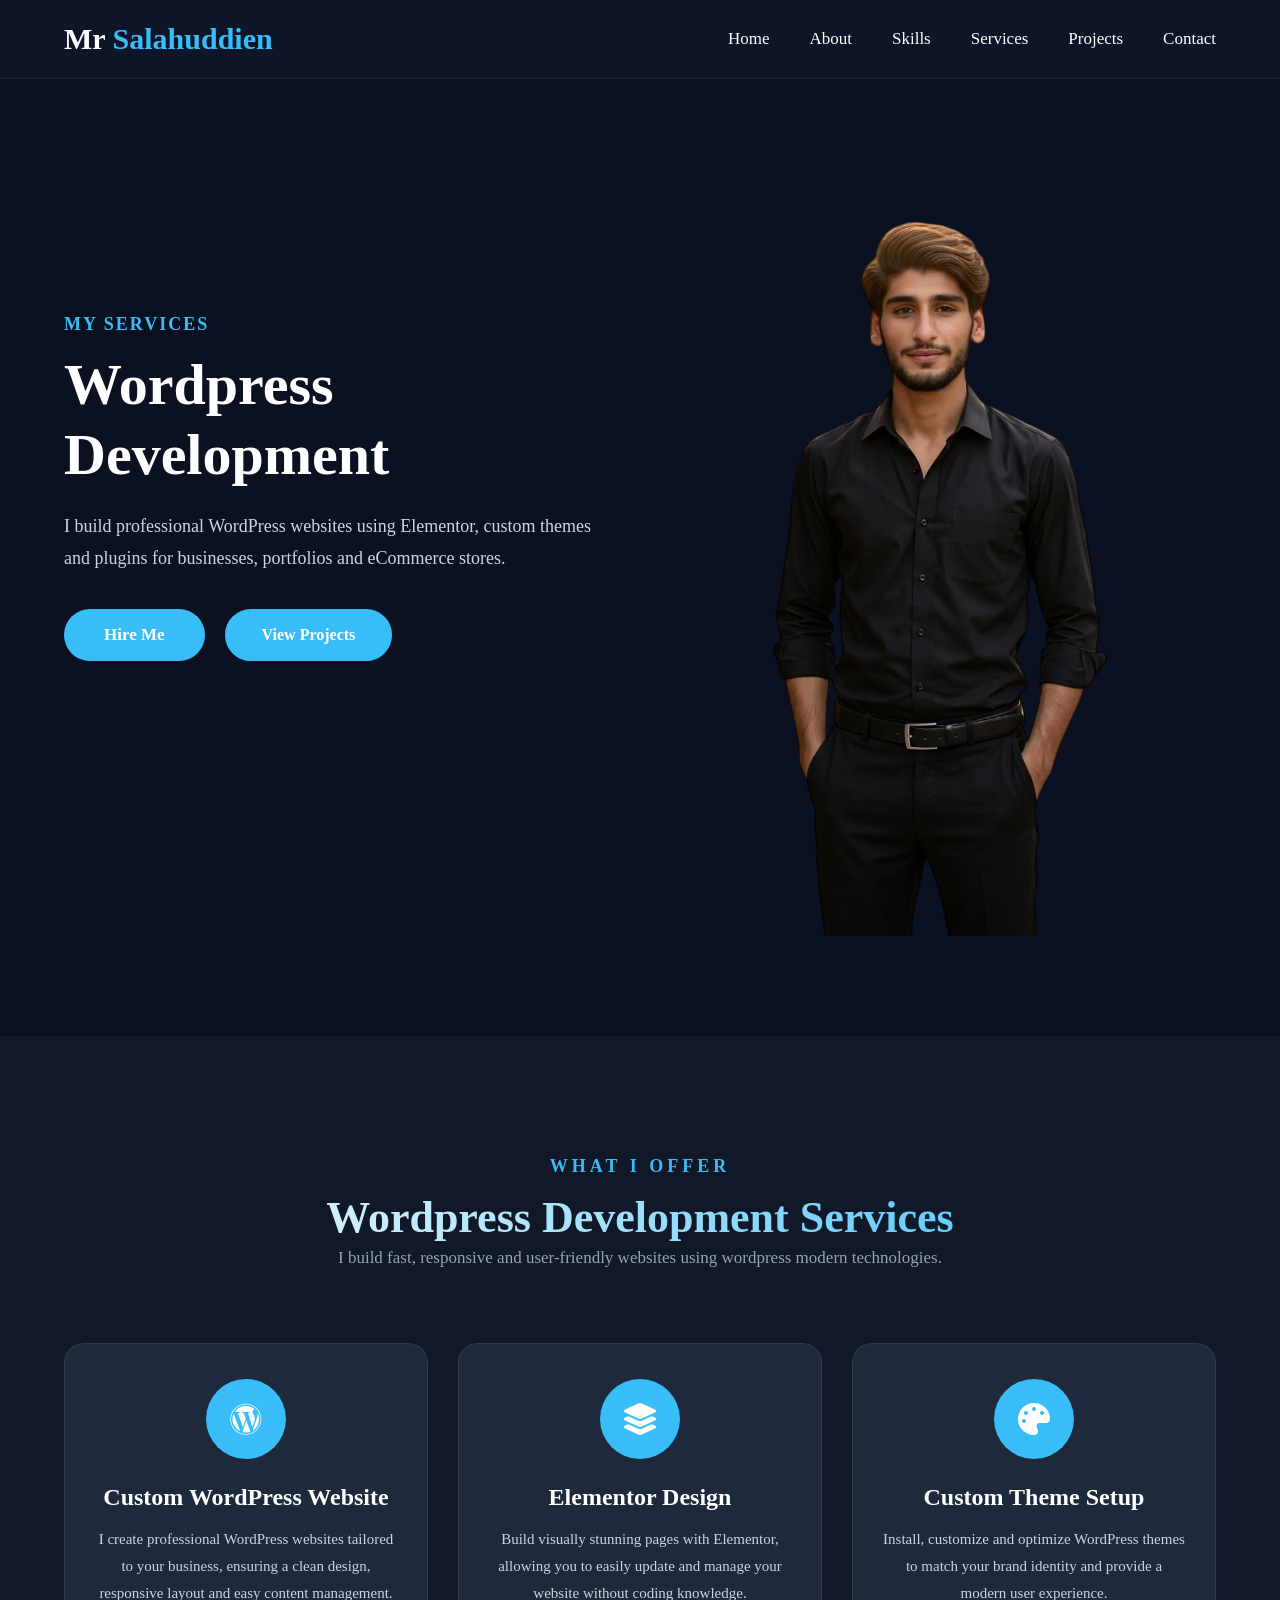
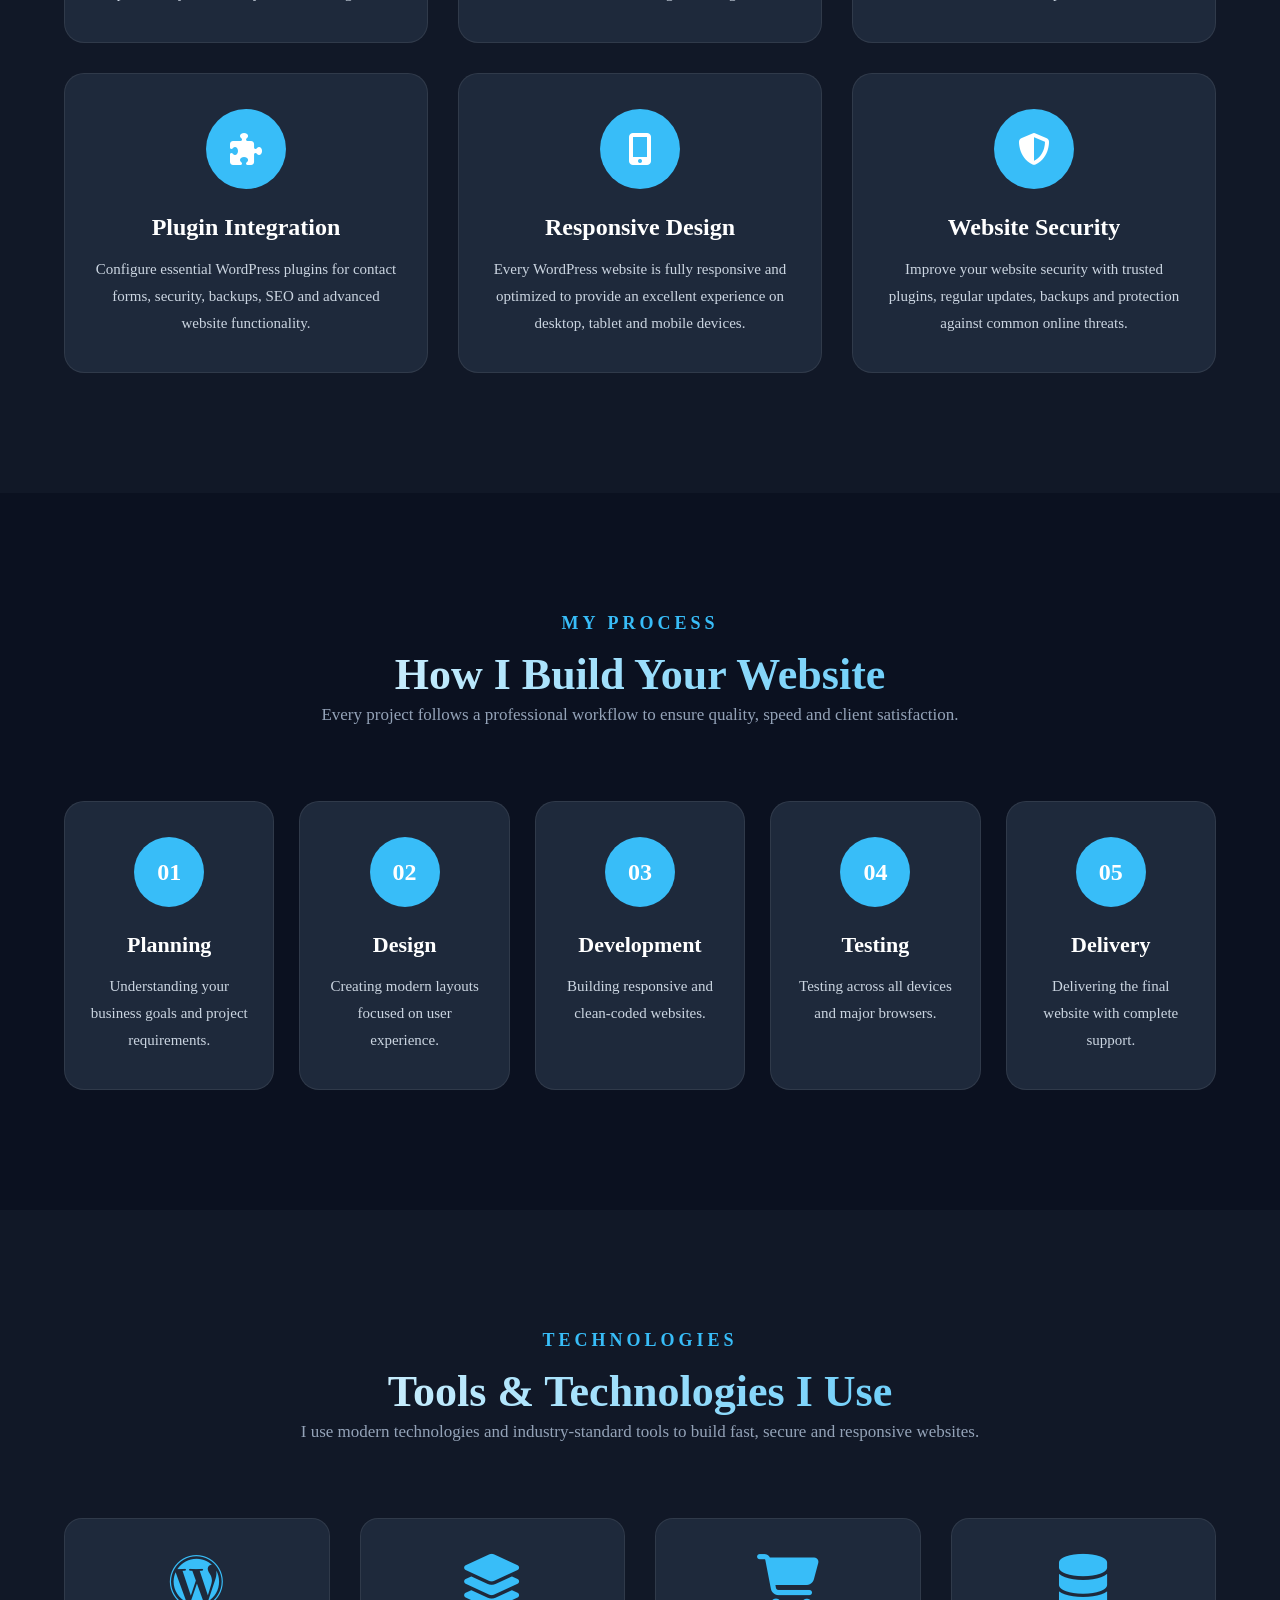
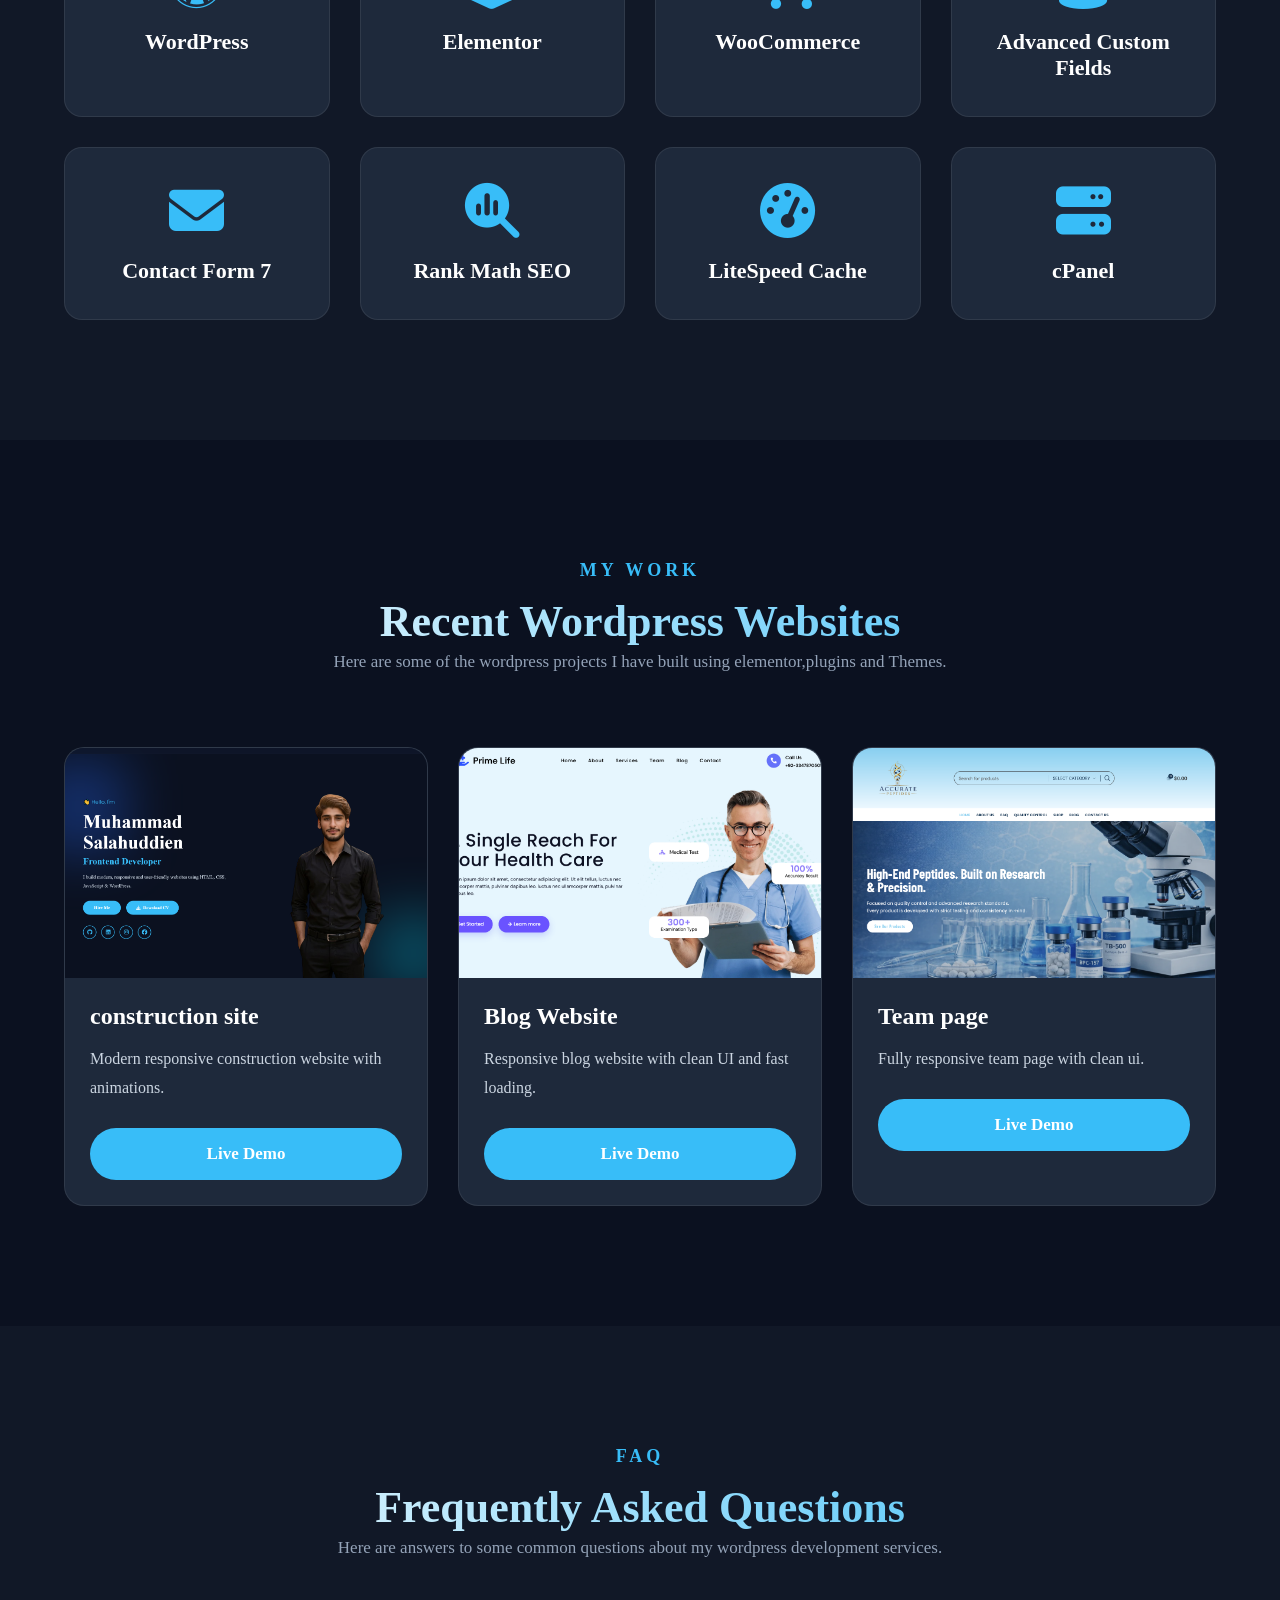
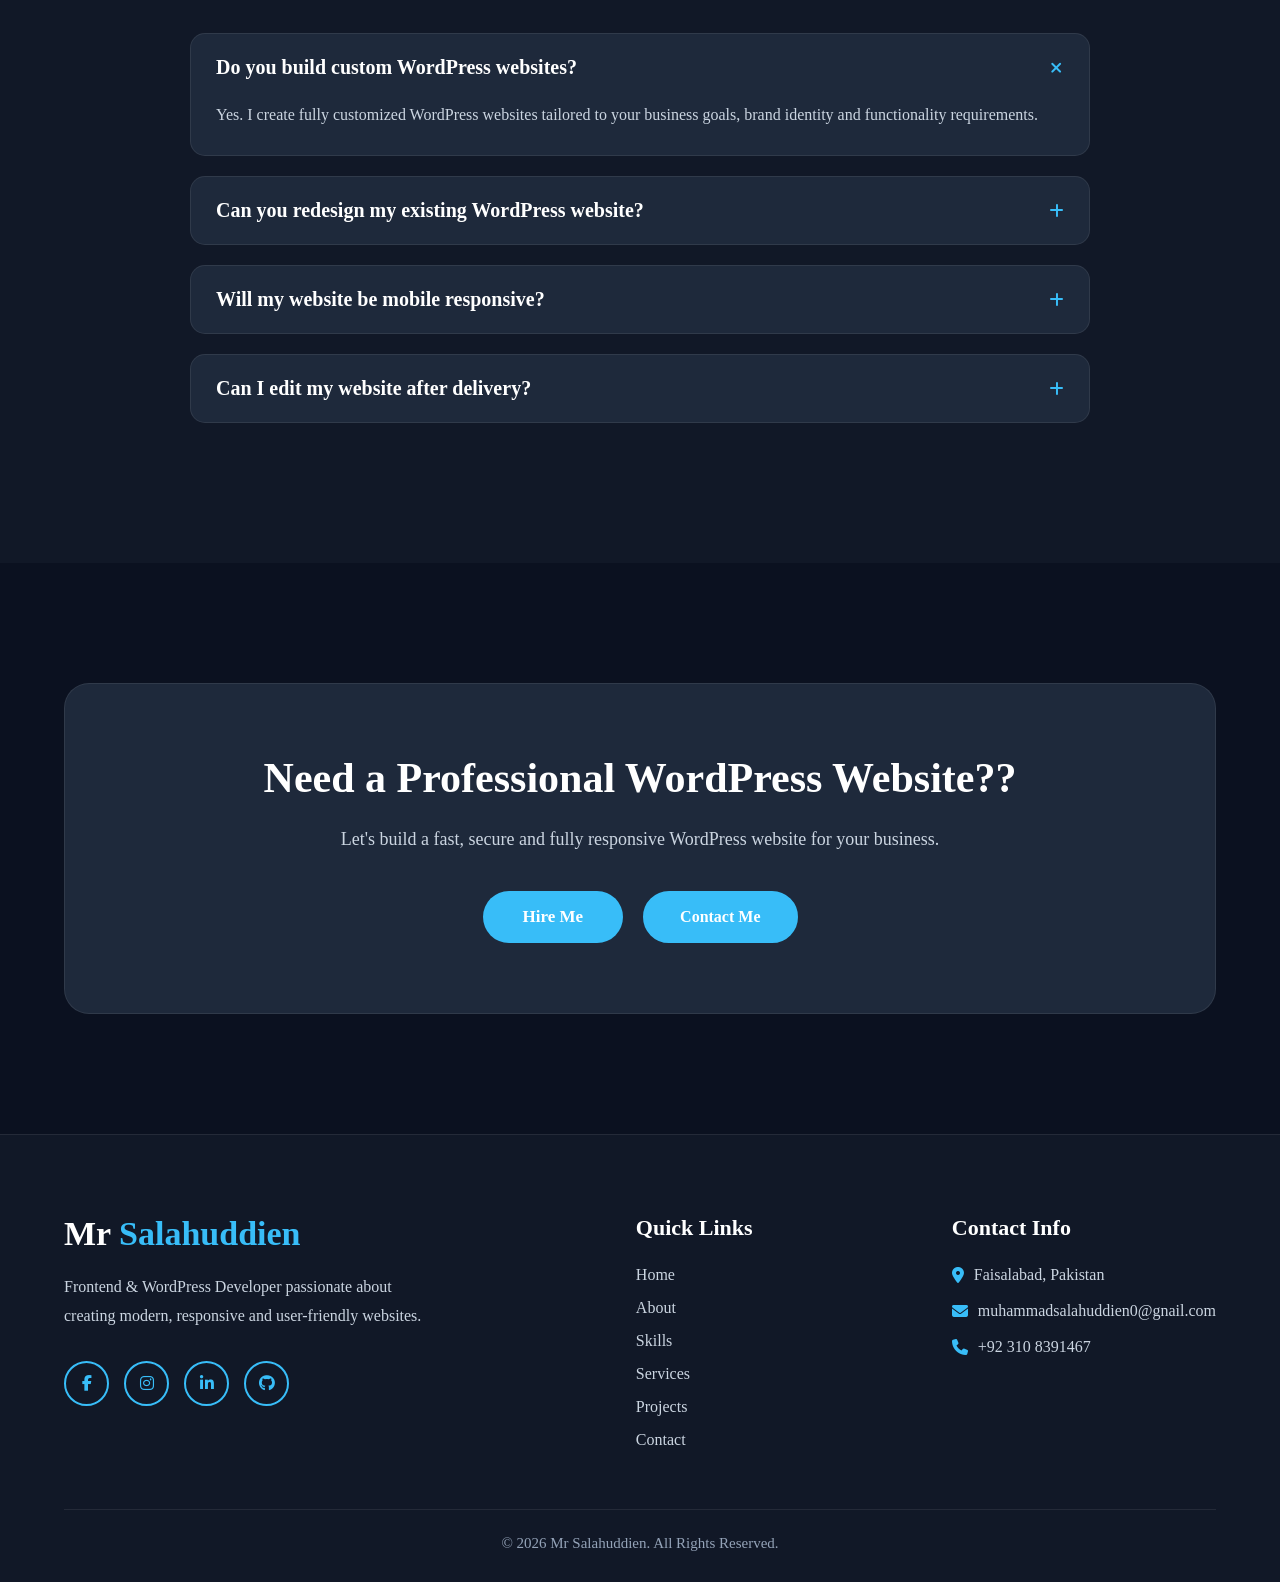
<file: wordpress.html>
<!DOCTYPE html>
<html lang="en">
<head>

<meta charset="UTF-8">

<meta name="viewport" content="width=device-width, initial-scale=1.0">

<title>Wordpress Development | Mr Salahuddien</title>

<link rel="stylesheet" href="style.css">

<link rel="stylesheet"
href="https://cdnjs.cloudflare.com/ajax/libs/font-awesome/6.7.2/css/all.min.css">

<link href="https://fonts.googleapis.com/css2?family=Poppins:wght@300;400;500;600;700&display=swap" rel="stylesheet">

</head>
<body>

    <header>

    <div class="container">

        <nav class="navbar">

            <div class="logo">
                <a href="#">Mr <span>Salahuddien</span></a>
            </div>

            <ul class="nav-links">

                <li><a href="index.html">Home</a></li>

                <li><a href="index.html#about">About</a></li>

                <li><a href="index.html#skills">Skills</a></li>

                <li><a href="index.html#services">Services</a></li>

                <li><a href="index.html#projects">Projects</a></li>

                <li><a href="index.html#contact">Contact</a></li>

            </ul>

            <div class="menu-btn">
                <i class="fa-solid fa-bars"></i>
            </div>

        </nav>

    </div>

</header>

<!--====================================
        FRONTEND HERO
=====================================-->

<section class="service-hero">

    <div class="container">

        <div class="service-hero-content">

            <h5>MY SERVICES</h5>

            <h1>Wordpress Development</h1>

            <p>
                I build professional WordPress websites using Elementor, custom themes and plugins for businesses, portfolios and eCommerce stores.
            </p>

            <div class="service-buttons">

                <a href="index.html#contact" class="btn hire-btn">
                    Hire Me
                </a>

                <a href="#wordpress" class="btn cv-btn">
                    View Projects
                </a>

            </div>

        </div>

        <div class="service-hero-image">

            <img src="images/mirza2.png" alt="Frontend Development">

        </div>

    </div>

</section>

<!--====================================
        WHAT I OFFER
=====================================-->

<section class="offer">

    <div class="container">

        <div class="section-title">

            <h5>WHAT I OFFER</h5>

            <h2>Wordpress Development Services</h2>

            <p>
                I build fast, responsive and user-friendly websites
                using wordpress modern technologies.
            </p>

        </div>

        <div class="offer-container">

            <div class="offer-card">

                <i class="fa-brands fa-wordpress"></i>

                <h3>Custom WordPress Website</h3>

                <p>
                    I create professional WordPress websites tailored to your business,
                    ensuring a clean design, responsive layout and easy content management.
                </p>

            </div>

            <div class="offer-card">

                <i class="fa-solid fa-layer-group"></i>

                <h3>Elementor Design</h3>

                <p>
                     Build visually stunning pages with Elementor, allowing you to easily
                     update and manage your website without coding knowledge.
                </p>

            </div>

            <div class="offer-card">

                <i class="fa-solid fa-palette"></i>

                <h3>Custom Theme Setup</h3>

                <p>
                    Install, customize and optimize WordPress themes to match your brand
                    identity and provide a modern user experience.
                </p>

            </div>

            <div class="offer-card">

                <i class="fa-solid fa-puzzle-piece"></i>

                <h3>Plugin Integration</h3>

                <p>
                    Configure essential WordPress plugins for contact forms, security,
                    backups, SEO and advanced website functionality.
                </p>

            </div>

            <div class="offer-card">

                <i class="fa-solid fa-mobile-screen-button"></i>

                <h3>Responsive Design</h3>

                <p>
                    Every WordPress website is fully responsive and optimized to provide
                    an excellent experience on desktop, tablet and mobile devices.
                </p>

            </div>

            <div class="offer-card">

                <i class="fa-solid fa-shield-halved"></i>

                <h3>Website Security</h3>

                <p>
                   Improve your website security with trusted plugins, regular updates,
                backups and protection against common online threats.
                </p>

            </div>

        </div>

    </div>

</section>

<!--====================================
        MY PROCESS
=====================================-->

<section class="process">

    <div class="container">

        <div class="section-title">

            <h5>MY PROCESS</h5>

            <h2>How I Build Your Website</h2>

            <p>
                Every project follows a professional workflow to ensure
                quality, speed and client satisfaction.
            </p>

        </div>

        <div class="process-container">

            <div class="process-card">

                <div class="process-number">01</div>

                <h3>Planning</h3>

                <p>
                    Understanding your business goals and project requirements.
                </p>

            </div>

            <div class="process-card">

                <div class="process-number">02</div>

                <h3>Design</h3>

                <p>
                    Creating modern layouts focused on user experience.
                </p>

            </div>

            <div class="process-card">

                <div class="process-number">03</div>

                <h3>Development</h3>

                <p>
                    Building responsive and clean-coded websites.
                </p>

            </div>

            <div class="process-card">

                <div class="process-number">04</div>

                <h3>Testing</h3>

                <p>
                    Testing across all devices and major browsers.
                </p>

            </div>

            <div class="process-card">

                <div class="process-number">05</div>

                <h3>Delivery</h3>

                <p>
                    Delivering the final website with complete support.
                </p>

            </div>

        </div>

    </div>

</section>

<!--====================================
        TOOLS & TECHNOLOGIES
=====================================-->

<section class="tools">

    <div class="container">

        <div class="section-title">

            <h5>TECHNOLOGIES</h5>

            <h2>Tools & Technologies I Use</h2>

            <p>
                I use modern technologies and industry-standard tools
                to build fast, secure and responsive websites.
            </p>

        </div>

        <div class="tools-container">

            <div class="tool-card">
              <i class="fa-brands fa-wordpress"></i>
              <h3>WordPress</h3>
            </div>

        <div class="tool-card">
          <i class="fa-solid fa-layer-group"></i>
          <h3>Elementor</h3>
        </div>

        <div class="tool-card">
          <i class="fa-solid fa-cart-shopping"></i>
          <h3>WooCommerce</h3>
        </div>

        <div class="tool-card">
          <i class="fa-solid fa-database"></i>
          <h3>Advanced Custom Fields</h3>
        </div>

        <div class="tool-card">
          <i class="fa-solid fa-envelope"></i>
          <h3>Contact Form 7</h3>
        </div>

        <div class="tool-card">
          <i class="fa-solid fa-magnifying-glass-chart"></i>
          <h3>Rank Math SEO</h3>
        </div>

        <div class="tool-card">
          <i class="fa-solid fa-gauge-high"></i>
          <h3>LiteSpeed Cache</h3>
        </div>

        <div class="tool-card">
          <i class="fa-solid fa-server"></i>
          <h3>cPanel</h3>
        </div>

        </div>

    </div>

</section>

<!--====================================
        RECENT PROJECTS
=====================================-->

<section class="service-projects" id="wordpress">

    <div class="container">

        <div class="section-title">

            <h5>MY WORK</h5>

            <h2>Recent Wordpress Websites</h2>

            <p>
                Here are some of the wordpress projects I have built using
                elementor,plugins and Themes.
            </p>

        </div>

        <div class="service-project-container">

            <!-- Project 1 -->

            <div class="service-project-card">

                <img src="images/mirza1.png" alt="Portfolio Website">

                <div class="service-project-content">

                    <h3>construction site</h3>

                    <p>
                        Modern responsive construction website with animations.
                    </p>

                    <div class="project-btns">

                        <a href="#" class="btn hire-btn">Live Demo</a>

                    </div>

                </div>

            </div>

            <!-- Project 2 -->

            <div class="service-project-card">

                <img src="images/primelife.png" alt="Landing Page">

                <div class="service-project-content">

                    <h3>Blog Website</h3>

                    <p>
                        Responsive blog website with clean UI and fast loading.
                    </p>

                    <div class="project-btns">

                        <a href="#" class="btn hire-btn">Live Demo</a>

                    </div>

                </div>

            </div>

            <!-- Project 3 -->

            <div class="service-project-card">

                <img src="images/test2.png" alt="E-Commerce">

                <div class="service-project-content">

                    <h3>Team page</h3>

                    <p>
                        Fully responsive team page with clean ui.
                    </p>

                    <div class="project-btns">

                        <a href="#" class="btn hire-btn">Live Demo</a>

                    </div>

                </div>

            </div>

        </div>

    </div>

</section>

<!--====================================
            FAQ
=====================================-->

<section class="faq">

    <div class="container">

        <div class="section-title">

            <h5>FAQ</h5>

            <h2>Frequently Asked Questions</h2>

            <p>
                Here are answers to some common questions about my wordpress development services.
            </p>

        </div>

        <div class="faq-container">

            <div class="faq-item active">

                <div class="faq-question">

                    <h3>Do you build custom WordPress websites?</h3>

                    <i class="fa-solid fa-plus"></i>

                </div>

                <div class="faq-answer">

                    <p>
                         Yes. I create fully customized WordPress websites tailored to your business goals, brand identity and functionality requirements.
                    </p>

                </div>

            </div>

            <div class="faq-item">

                <div class="faq-question">

                    <h3>Can you redesign my existing WordPress website?</h3>

                    <i class="fa-solid fa-plus"></i>

                </div>

                <div class="faq-answer">

                    <p>
                        Absolutely. I can redesign your current WordPress website with a modern layout, improved user experience and better performance.
                    </p>

                </div>

            </div>

            <div class="faq-item">

                <div class="faq-question">

                    <h3>Will my website be mobile responsive?</h3>

                    <i class="fa-solid fa-plus"></i>

                </div>

                <div class="faq-answer">

                    <p>
                         Yes. Every WordPress website I build is fully responsive and optimized for desktop, tablet and mobile devices.
                    </p>

                </div>

            </div>

            <div class="faq-item">

                <div class="faq-question">

                    <h3>Can I edit my website after delivery?</h3>

                    <i class="fa-solid fa-plus"></i>

                </div>

                <div class="faq-answer">

                    <p>
                         Yes. I build websites with an easy-to-manage dashboard, so you can update text, images and pages without coding knowledge.
                    </p>

                </div>

            </div>

        </div>

    </div>

</section>

<!--====================================
        CALL TO ACTION
=====================================-->

<section class="cta">

    <div class="container">

        <div class="cta-box">

            <h2>Need a Professional WordPress Website??</h2>

            <p>
                Let's build a fast, secure and fully responsive WordPress website for your business.
            </p>

            <div class="cta-buttons">

                <a href="index.html#contact" class="btn hire-btn">
                    Hire Me
                </a>

                <a href="index.html#contact" class="btn cv-btn">
                    Contact Me
                </a>

            </div>

        </div>

    </div>

</section>

<footer class="footer">

    <div class="container">

        <div class="footer-content">

            <!-- Footer Left -->

            <div class="footer-about">

                <h2>Mr <span>Salahuddien</span></h2>

                <p>
                    Frontend & WordPress Developer passionate about creating
                    modern, responsive and user-friendly websites.
                </p>

                <div class="footer-social">

                    <a href="#"><i class="fab fa-facebook-f"></i></a>

                    <a href="#"><i class="fab fa-instagram"></i></a>

                    <a href="#"><i class="fab fa-linkedin-in"></i></a>

                    <a href="#"><i class="fab fa-github"></i></a>

                </div>

            </div>

            <!-- Footer Links -->

            <div class="footer-links">

                <h3>Quick Links</h3>

                <ul>

                    <li><a href="#home">Home</a></li>

                    <li><a href="#about">About</a></li>

                    <li><a href="#skills">Skills</a></li>

                    <li><a href="#services">Services</a></li>

                    <li><a href="#projects">Projects</a></li>

                    <li><a href="#contact">Contact</a></li>

                </ul>

            </div>

            <!-- Footer Contact -->

            <div class="footer-contact">

                <h3>Contact Info</h3>

                <p>
                    <i class="fa-solid fa-location-dot"></i>
                    Faisalabad, Pakistan
                </p>

                <p>
                    <i class="fa-solid fa-envelope"></i>
                    muhammadsalahuddien0@gnail.com
                </p>

                <p>
                    <i class="fa-solid fa-phone"></i>
                    +92 310 8391467
                </p>

            </div>

        </div>

        <div class="footer-bottom">

            <p>
                © 2026 Mr Salahuddien. All Rights Reserved.
            </p>

        </div>

    </div>

</footer>

<!-- Scroll To Top -->

<a href="#home" class="scroll-top">

    <i class="fa-solid fa-arrow-up"></i>

</a>
    <script src="script.js"></script>
</body>
</html>
</file>
<file: style.css>
/* ===========================
   GOOGLE FONT
=========================== */
html{
    scroll-behavior: smooth;
}


*{
    margin:0;
    padding:0;
    box-sizing:border-box;
    scroll-behavior:smooth;
}

body{
    font-family:'poppins' sans-serif;
    background:#0b1120;
    color:#fff;
    overflow-x:hidden;
}

a{
    text-decoration:none;
}

ul{
    list-style:none;
}

img{
    max-width:100%;
    display:block;
}

.container{
    width:90%;
    max-width:1300px;
    margin:auto;
}

/* ===========================
   HEADER
=========================== */

header{
    position:fixed;
    top:0;
    left:0;
    width:100%;
    z-index:999;
    background:rgba(15,23,42,.8);
    backdrop-filter:blur(12px);
    border-bottom:1px solid rgba(255,255,255,.08);
}

.navbar{
    display:flex;
    justify-content:space-between;
    align-items:center;
    padding:22px 0;
}

.logo a{
    font-size:30px;
    font-weight:700;
    color:#fff;
}

.logo span{
    color:#38bdf8;
}

.nav-links{
    display:flex;
    gap:40px;
}

.nav-links a{
    color:#fff;
    font-size:17px;
    transition:.3s;
}

.nav-links a:hover{
    color:#38bdf8;
}

.menu-btn{
    display:none;
    font-size:30px;
    cursor:pointer;
}



/* ===========================
   HEADER RESPONSIVE
=========================== */



@media (max-width:1024px){

    .menu-btn{
        display:block;
        color:#fff;
        font-size:30px;
        cursor:pointer;
        z-index:1001;
    }

    .nav-links{
        position:fixed;
        top:80px;
        right:-100%;
        width:300px;
        height:calc(100vh - 80px);
        background:#111827;
        display:flex;
        flex-direction:column;
        justify-content:flex-start;
        align-items:center;
        gap:30px;
        padding-top:40px;
        transition:0.4s ease;
    }

    .nav-links.active{
        right:0;
    }

    .nav-links li{
        width:100%;
        text-align:center;
    }

    .nav-links a{
        display:block;
        font-family: 'poppins'sans-serif;
        font-size:18px;
        padding:10px;
    }

}
@media (max-width:992px){

    .menu-btn{
        display:block;
        color:#fff;
        z-index:1001;
    }

    .nav-links{
        position:fixed;
        top:80px;
        right:-100%;
        width:280px;
        height:calc(100vh - 80px);
        background:#111827;
        flex-direction:column;
        justify-content:flex-start;
        align-items:center;
        padding-top:50px;
        gap:30px;
        transition:.4s ease;
    }

    .nav-links.active{
        right:0;
    }

    .nav-links li{
        width:100%;
        text-align:center;
    }

    .nav-links li a{
        display:block;
        font-size:20px;
        padding:10px;
    }

}


/*====================================
        480px
=====================================*/

@media (max-width:480px){

    header{
        padding:0;
    }

    .navbar{
        padding:15px 20px;
    }

    .logo a{
        font-size:24px;
    }

    .menu-btn{
        display:block;
        color:#fff;
        font-size:28px;
        cursor:pointer;
        z-index:1001;
    }

    .nav-links{
        position:fixed;
        top:60px;
        right:-100%;
        width:100%;
        height:calc(100vh - 72px);
        background:#111827;
        display:flex;
        flex-direction:column;
        justify-content:flex-start;
        align-items:center;
        gap:25px;
        padding-top:40px;
        transition:0.4s ease;
        z-index:999;
    }

    .nav-links.active{
        right:0;
    }

    .nav-links li{
        width:100%;
        text-align:center;
    }

    .nav-links li a{
        display:block;
        font-size:18px;
        padding:12px;
    }

}

/*====================================
        375px
=====================================*/

@media (max-width:375px){

    header{
        padding:0;
    }

    .navbar{
        padding:15px;
    }

    .logo a{
        font-size:22px;
    }

    .menu-btn{
        display:block;
        color:#fff;
        font-size:26px;
        cursor:pointer;
        z-index:1001;
    }

    .nav-links{
        position:fixed;
        top:70px;
        right:-100%;
        width:100%;
        height:calc(100vh - 70px);
        background:#111827;
        display:flex;
        flex-direction:column;
        justify-content:flex-start;
        align-items:center;
        gap:22px;
        padding-top:35px;
        transition:0.4s ease;
        z-index:999;
    }

    .nav-links.active{
        right:0;
    }

    .nav-links li{
        width:100%;
        text-align:center;
    }

    .nav-links li a{
        display:block;
        font-size:17px;
        padding:10px;
    }

}

/*====================================
            HERO SECTION
====================================*/

.hero{
    min-height:100vh;
    display:flex;
    align-items:center;
    padding:40px 0 80px;
    position:relative;
    overflow:hidden;
}

.hero-container{
    display:flex;
    justify-content:space-between;
    align-items:center;
    gap:60px;
    flex-wrap:wrap;
}

.hero-content{
    flex:1;
    min-width:0;
}

.hero-top{
    font-family:'Poppins', sans-serif;
    font-size:20px;
    color:#38bdf8;
    margin-bottom:20px;
}

.hero-content h1{
    font-size:70px;
    line-height:1.1;
    margin-bottom:10px;
}

.hero-content h2{
    font-size:34px;
    color:#38bdf8;
    height:45px;
    display:flex;
    align-items:center;
    margin-bottom:20px;
}

.hero-text{
    font-size:18px;
    line-height:1.8;
    color:#cbd5e1;
    max-width:600px;
}

/*====================================
            BUTTONS
====================================*/

.hero-buttons{
    display:flex;
    gap:20px;
    margin-top:40px;
    flex-wrap:wrap;
}

.btn{
    display:inline-block;
    padding:16px 40px;
    border-radius:50px;
    font-size:17px;
    font-weight:600;
    transition:.4s;
}

.hire-btn{
    background:#38bdf8;
    color:#fff;
}

.hire-btn:hover{
    transform:translateY(-5px);
    box-shadow:0 15px 35px rgba(56,189,248,.4);
}

/*====================================
        DOWNLOAD CV BUTTON
=====================================*/

.cv-btn{

    display:inline-flex;
    align-items:center;
    justify-content:center;
    gap:10px;

    padding:15px 35px;
    background:#38bdf8;
    color:#fff;
    text-decoration:none;

    border:2px solid #38bdf8;
    border-radius:50px;

    font-size:16px;
    font-weight:600;

    transition:.4s ease;
    cursor:pointer;

}

.cv-btn:hover{

    background:transparent;
    color:#38bdf8;
    transform:translateY(-5px);
    box-shadow:0 10px 30px rgba(56,189,248,.3);

}

.cv-btn i{

    font-size:16px;

}

/*====================================
          SOCIAL ICONS
====================================*/

.social-icons{
    display:flex;
    gap:18px;
    margin-top:40px;
    flex-wrap:wrap;
}

.social-icons a{
    width:50px;
    height:50px;
    display:flex;
    align-items:center;
    justify-content:center;
    border-radius:50%;
    border:2px solid #38bdf8;
    color:#38bdf8;
    font-size:20px;
    transition:.4s;
}

.social-icons a:hover{
    background:#38bdf8;
    color:#fff;
    transform:translateY(-5px);
}

/*====================================
            HERO IMAGE
====================================*/

.hero-image{
    flex:1;
    display:flex;
    justify-content:center;
    align-items:center;
}

.hero-image img{
    width:100%;
    max-width:520px;
    height:auto;
    animation:float 4s ease-in-out infinite;
}

/*====================================
        FLOAT ANIMATION
====================================*/

@keyframes float{

    0%{
        transform:translateY(0);
    }

    50%{
        transform:translateY(-20px);
    }

    100%{
        transform:translateY(0);
    }

}

/*====================================
        BACKGROUND GLOW
====================================*/

.hero::before{
    content:"";
    position:absolute;
    width:350px;
    height:350px;
    background:#2563eb;
    filter:blur(180px);
    left:-120px;
    top:100px;
    opacity:.35;
    z-index:-1;
}

.hero::after{
    content:"";
    position:absolute;
    width:300px;
    height:300px;
    background:#06b6d4;
    filter:blur(180px);
    right:-100px;
    bottom:80px;
    opacity:.35;
    z-index:-1;
}

/*====================================
          1024px
====================================*/

@media (max-width:1024px){

.hero{
    padding:60px 0 70px;
}

.hero-container{
    gap:40px;
    
}

.hero-content h1{
    font-size:52px;
}

.hero-content h2{
    font-size:28px;
}

.hero-text{
    font-size:16px;
}

.hero-image img{
    max-width:420px;
}

.btn{
    padding:14px 30px;
}

}

/*====================================
            768px
====================================*/

@media (max-width:768px){

.hero{
    padding:100px 0 60px;
    
}

.hero-container{
    flex-direction:column;
    text-align:center;
    gap:40px;
}

.hero-content,
.hero-image{
    width:100%;
}

.hero-content h1{
    font-size:44px;
}

.hero-content h2{
    font-size:24px;
    justify-content:center;
}

.hero-text{
    max-width:100%;
}

.hero-buttons{
    justify-content:center;
}

.social-icons{
    justify-content:center;
}

.hero-image img{
    max-width:350px;
}

}

/*====================================
            480px
====================================*/

@media (max-width:480px){

.hero{
    padding:90px 0 50px;
}

.hero-top{
    font-size:16px;
}

.hero-content h1{
    font-size:34px;
}

.hero-content h2{
    font-size:20px;
    height:35px;
}

.hero-text{
    font-size:14px;
}

.hero-image img{
    max-width:260px;
}

.hero-buttons{
    flex-direction:column;
    align-items:center;
}

.btn{
    width:220px;
    text-align:center;
}

.social-icons a{
    width:45px;
    height:45px;
    font-size:18px;
}

}

/*====================================
            375px
====================================*/

@media (max-width:375px){

.hero{
    padding:85px 0 40px;
}

.hero-container{
    gap:30px;
}

.hero-top{
    font-size:15px;
}

.hero-content h1{
    font-size:20px;
}

.hero-content h2{
    font-size:14px;
    height:30px;
}

.hero-text{
    font-size:13px;
    line-height:1.7;
}

.hero-image img{
    max-width:220px;
}

.btn{
    width:200px;
    font-size:15px;
    padding:13px;
}

.social-icons a{
    width:42px;
    height:42px;
    font-size:16px;
}

}

/*==============================
        ABOUT SECTION
===============================*/

.about{

    padding:40px 0;
    background:#111827;

}

.about-container{

    display:flex;
    justify-content:space-between;
    align-items:center;
    gap:70px;

}


.about-image{

    width:45%;

}

.about-image img{

    width:100%;
    border-radius:25px;

}


.about-content{

    width:55%;

}

.about-content h5{

    color:#38bdf8;
    letter-spacing:2px;
    font-size:18px;
    margin-bottom:15px;

}

.about-content h2{

    font-size:48px;
    line-height:1.2;
    margin-bottom:25px;

}

.about-content p{

    color:#cbd5e1;
    line-height:1.9;
    font-size:17px;

}


.about-info{

    display:flex;
    gap:20px;
    margin-top:40px;

}

.info-box{

    flex:1;
    background:#1e293b;
    padding:25px;
    border-radius:18px;
    text-align:center;
    transition:.4s;

}

.info-box:hover{

    transform:translateY(-10px);

}

.info-box h3{

    font-size:34px;
    color:#38bdf8;

}

.info-box span{

    color:#cbd5e1;
    font-size:15px;

}


/*====================================
        DOWNLOAD CV BUTTON
=====================================*/

.about-btn{

    display:inline-flex;
    align-items:center;
    justify-content:center;
    gap:10px;

    padding:15px 35px;
    background:#38bdf8;
    color:#fff;
    text-decoration:none;
    margin-top: 40px;
    border:2px solid #38bdf8;
    border-radius:50px;

    font-size:16px;
    font-weight:600;

    transition:.4s ease;
    cursor:pointer;

}

.about-btn:hover{

    background:transparent;
    color:#38bdf8;
    transform:translateY(-5px);
    box-shadow:0 10px 30px rgba(56,189,248,.3);

}

.about-btn i{

    font-size:16px;

}

/* ==========================
      ABOUT RESPONSIVE
========================== */

@media(max-width:992px){

.about-container{

    flex-direction:column;

}

.about-image{

    width:80%;

}

.about-content{

    width:100%;
    text-align:center;

}

.about-info{

    justify-content:center;

}

}

@media(max-width:768px){

.about{

    padding:80px 20px;

}

.about-image{

    width:100%;

}

.about-content h2{

    font-size:35px;

}

.about-info{

    flex-direction:column;

}

}

@media(max-widht:375px){
    .about{
    padding:60px 15px;
}

.about-container{
    flex-direction:column;
    gap:35px;
}

.about-image,
.about-content{
    width:100%;
}

.about-image img{
    width:100%;
}

.about-content{
    text-align:center;
}

.about-content h5{
    font-size:15px;
}

.about-content h2{
    font-size:28px;
    line-height:1.3;
}

.about-content p{
    font-size:14px;
    line-height:1.8;
}

.about-info{
    flex-direction:column;
    gap:15px;
}

.info-box{
    padding:20px;
}

.info-box h3{
    font-size:28px;
}

.info-box span{
    font-size:14px;
}

.about-btn{
    width:200px;
    text-align:center;
    padding:13px;
    font-size:15px;
}

}

/*==========================
      SECTION TITLE
===========================*/

.section-title{

    text-align:center;
    margin-bottom:70px;

}

.section-title h5{

    font-size:18px;
    color:#38bdf8;
    font-weight:600;
    text-transform:uppercase;
    letter-spacing:4px;
    margin-bottom:15px;

}

.section-title h2{

    font-size:52px;
    font-weight:700;
    background:linear-gradient(90deg,#ffffff,#38bdf8);
    -webkit-background-clip:text;
    -webkit-text-fill-color:transparent;
    background-clip:text;


}

.section-title p{

    max-width:700px;
    margin:auto;
    font-size:17px;
    color:#94a3b8;
    line-height:1.8;

}

/*==========================
        SKILLS
===========================*/

.skills{

    padding:120px 0;
    background:#0b1120;

}

.skills-wrapper{

    display:flex;
    justify-content:space-between;
    gap:60px;
    margin-top:60px;

}

.skills-column{

    width:50%;

}

.skills-column h3{

    font-size:38px;
    margin-bottom:35px;
    color:#fff;

}

.skill{

    margin-bottom:30px;

}

.skill-info{

    display:flex;
    justify-content:space-between;
    margin-bottom:12px;
    color:#fff;
    font-size:16px;
    text-transform:uppercase;
    letter-spacing:1px;

}

.progress{

    width:100%;
    height:10px;
    background:#1e293b;
    border-radius:30px;
    overflow:hidden;

}

.progress-bar{

    height:100%;
    border-radius:30px;
    background:linear-gradient(90deg,#38bdf8,#2563eb);
    transition:1.5s;

}

/* Width */
.html{
    animation: html 2s forwards;
}

@keyframes html{

    from{
        width:0;
    }

    to{
        width:95%;
    }

}

.css{
    animation: css 2s forwards;
}

@keyframes css{
    from{
        width: 0;
    }

    to{
        width: 95%;
    }
}

.js{
    animation: js 2s forwards;
}

@keyframes js{
    from{
        width: 0;
    }

    to{
        width: 85%;
    }
}
.wp{
    animation: wp 2s forwards;
}

@keyframes wp{
    from{
        width: 0;
    }

    to{
        width: 95%;
    }
}

.woo{
    animation: woo 2s forwards;
}

@keyframes woo{
    from{
        width: 0;
    }

    to{
        width: 90%;
    }
}

.elementor{
    animation: elementor 2s forwards;
}

@keyframes elementor{
    from{
        width: 0;
    }

    to{
        width: 95%;
    }
}

.responsive{
    animation: responsive 2s forwards;
}

@keyframes responsive{
    from{
        width: 0;
    }

    to{
        width: 100%;
    }
}

.seo{
    animation: seo 2s forwards;
}

@keyframes seo{
    from{
        width: 0;
    }

    to{
        width: 80%;
    }
}


.speed{
    animation: speed 2s forwards;
}

@keyframes speed{
    from{
        width: 0;
    }

    to{
        width: 90%;
    }
}

.ui{
    animation: ui 2s forwards;
}

@keyframes ui{
    from{
        width: 0;
    }

    to{
        width: 90%;
    }
}

.performance{
    animation:  performance 2s forwards;
}
 @keyframes performance{
    from{
        width: 0;
    }

    to{
        width: 92%;
    }
}


.git{
    animation: git 2s forwards;
}

@keyframes git{
    from{
        width: 0;
    }

    to{
        width: 85%;
    }
}

.skill:hover .progress-bar{

    box-shadow:0 0 20px #38bdf8;

}

/*====================================
        1440px
=====================================*/

@media (max-width:1440px){

.skills{

    padding:110px 40px;

}

.skills-wrapper{

    gap:50px;

}

.section-title h2{

    font-size:48px;

}

}

/*====================================
        1280px
=====================================*/

@media (max-width:1280px){

.skills{

    padding:100px 35px;

}

.skills-wrapper{

    gap:40px;

}

.skills-column h3{

    font-size:34px;

}

.section-title h2{

    font-size:44px;

}

}

/*====================================
        1024px
=====================================*/

@media (max-width:1024px){

.skills{

    padding:90px 30px;

}

.skills-wrapper{

    flex-direction:column;
    gap:50px;

}

.skills-column{

    width:100%;

}

.skills-column h3{

    font-size:32px;

}

.section-title{

    margin-bottom:50px;

}

.section-title h5{

    font-size:16px;

}

.section-title h2{

    font-size:40px;

}

.section-title p{

    width:90%;
    margin:auto;
    font-size:16px;

}

.skill-info{

    font-size:15px;

}

}

/*====================================
        768px
=====================================*/

@media (max-width:768px){

.skills{

    padding:80px 20px;

}

.skills-wrapper{

    gap:40px;

}

.skills-column h3{

    font-size:28px;

}

.section-title h5{

    font-size:15px;

}

.section-title h2{

    font-size:34px;

}

.section-title p{

    font-size:15px;
    width:95%;

}

.skill-info{

    font-size:14px;

}

.progress{

    height:8px;

}

}

/*====================================
        480px
=====================================*/

@media (max-width:480px){

.skills{

    padding:70px 15px;

}

.section-title{

    margin-bottom:40px;

}

.section-title h5{

    font-size:14px;
    letter-spacing:3px;

}

.section-title h2{

    font-size:28px;
    line-height:1.3;

}

.section-title p{

    font-size:14px;
    width:100%;
    line-height:1.8;

}

.skills-column h3{

    font-size:24px;
    margin-bottom:25px;

}

.skill{

    margin-bottom:25px;

}

.skill-info{

    font-size:13px;

}

.progress{

    height:7px;

}

}

/*====================================
        375px
=====================================*/

@media (max-width:375px){

.skills{

    padding:60px 12px;

}

.section-title{

    margin-bottom:35px;

}

.section-title h5{

    font-size:13px;
    letter-spacing:2px;

}

.section-title h2{

    font-size:24px;

}

.section-title p{

    font-size:13px;
    line-height:1.7;

}

.skills-column h3{

    font-size:22px;

}

.skill{

    margin-bottom:22px;

}

.skill-info{

    font-size:12px;

}

.progress{

    height:6px;

}

}

/*====================================
            SERVICES
=====================================*/

.services{

    padding:120px 0;
    background:#111827;

}

.services-container{

    display:grid;
    grid-template-columns:repeat(3,1fr);
    gap:30px;
    margin-top:60px;

}

.service-card{

    background:rgba(255,255,255,.05);
    border:1px solid rgba(255,255,255,.08);
    border-radius:20px;
    padding:40px 30px;
    text-align:center;
    transition:.4s;
    backdrop-filter:blur(12px);

}

.service-card:hover{

    transform:translateY(-10px);
    border-color:#38bdf8;
    box-shadow:0 15px 40px rgba(56,189,248,.25);

}

.service-card i{

    width:80px;
    height:80px;
    line-height:80px;
    font-size:32px;
    color:#38bdf8;
    background:#0f172a;
    border-radius:50%;
    margin-bottom:25px;
    transition:.4s;

}

.service-card:hover i{

    transform:rotateY(360deg);

}

.service-card h3{

    font-size:26px;
    margin-bottom:15px;
    color:#fff;

}

.service-card p{

    font-size:16px;
    line-height:1.8;
    color:#94a3b8;

}

@media(max-width:1440px){

.services{

padding:110px 40px;

}

}

@media(max-width:1280px){

.services{

padding:100px 35px;

}

.services-container{

gap:25px;

}

}

@media(max-width:1024px){

.services{

padding:90px 30px;

}

.services-container{

grid-template-columns:repeat(2,1fr);

}

.service-card{

padding:35px 25px;

}

}

@media(max-width:768px){

.services{

padding:80px 20px;

}

.services-container{

grid-template-columns:1fr;

}

.service-card h3{

font-size:24px;

}

}

@media(max-width:480px){

.services{

padding:70px 15px;

}

.service-card{

padding:30px 20px;

}

.service-card i{

width:70px;
height:70px;
line-height:70px;
font-size:28px;

}

.service-card h3{

font-size:22px;

}

.service-card p{

font-size:15px;

}

}

@media(max-width:375px){

.services{

padding:60px 12px;

}

.service-card{

padding:25px 18px;

}

.service-card i{

width:65px;
height:65px;
line-height:65px;
font-size:24px;

}

.service-card h3{

font-size:20px;

}

.service-card p{

font-size:14px;
line-height:1.7;

}

}

/*====================================
        Education Section
=====================================*/

.education{

    padding:80px 0;
    background:#111827;

}

.education-wrapper{

    display:flex;
    flex-direction:column;
    gap:30px;
    margin-top:60px;

}

.education-card{

    display:flex;
    align-items:flex-start;
    gap:30px;
    background:rgba(255,255,255,.05);
    border:1px solid rgba(255,255,255,.08);
    border-radius:20px;
    padding:35px;
    transition:.4s;
    backdrop-filter:blur(12px);

}

.education-card:hover{

    transform:translateY(-10px);
    border-color:#38bdf8;
    box-shadow:0 15px 40px rgba(56,189,248,.25);

}

.edu-icon{

    width:80px;
    height:80px;
    min-width:80px;
    background:#0f172a;
    border-radius:50%;
    display:flex;
    justify-content:center;
    align-items:center;
    transition:.4s;

}

.edu-icon i{

    font-size:32px;
    color:#38bdf8;

}

.education-card:hover .edu-icon{

    transform:rotateY(360deg);

}

.edu-content{

    flex:1;

}

.edu-year{

    display:inline-block;
    color:#38bdf8;
    font-size:15px;
    font-weight:600;
    margin-bottom:10px;

}

.edu-content h3{

    font-size:26px;
    color:#fff;
    margin-bottom:10px;

}

.edu-content h4{

    font-size:18px;
    color:#cbd5e1;
    margin-bottom:15px;

}

.edu-content p{

    font-size:16px;
    color:#94a3b8;
    line-height:1.8;

}

/*====================================
        992px
=====================================*/

@media (max-width:992px){

    .education{

        padding:100px 0;

    }

}

/*====================================
        768px
=====================================*/

@media (max-width:768px){

    .education-card{

        flex-direction:column;
        text-align:center;
        align-items:center;
        padding:30px 25px;

    }

    .edu-icon{

        width:70px;
        height:70px;
        min-width:70px;

    }

    .edu-icon i{

        font-size:28px;

    }

    .edu-content h3{

        font-size:24px;

    }

    .edu-content h4{

        font-size:17px;

    }

}

/*====================================
        480px
=====================================*/

@media (max-width:480px){

    .education{

        padding:80px 0;

    }

    .education-card{

        padding:25px 20px;

    }

    .edu-content h3{

        font-size:22px;

    }

    .edu-content h4{

        font-size:16px;

    }

    .edu-content p{

        font-size:15px;

    }

}

/*====================================
        375px
=====================================*/

@media (max-width:375px){

    .education-card{

        padding:20px 15px;

    }

    .edu-icon{

        width:65px;
        height:65px;
        min-width:65px;

    }

    .edu-icon i{

        font-size:24px;

    }

    .edu-content h3{

        font-size:20px;

    }

    .edu-content h4{

        font-size:15px;

    }

    .edu-content p{

        font-size:14px;
        line-height:1.7;

    }

}

/*====================================
            PROJECTS
=====================================*/

.projects{

    padding:120px 0;
    background:#0b1120;

}

.projects-container{

    display:grid;
    grid-template-columns:repeat(3,1fr);
    gap:35px;
    margin-top:60px;

}

.project-card{

    background:#111827;
    border-radius:20px;
    overflow:hidden;
    transition:.4s;
    border:1px solid rgba(255,255,255,.08);

}

.project-card:hover{

    transform:translateY(-12px);
    box-shadow:0 20px 45px rgba(56,189,248,.25);

}

.project-image{

    overflow:hidden;

}

.project-image img{

    width:100%;
    transition:.5s;

}

.project-card:hover .project-image img{

    transform:scale(1.1);

}

.project-content{

    padding:25px;

}

.project-content h3{

    font-size:26px;
    margin-bottom:10px;

}

.project-content span{

    display:inline-block;
    color:#38bdf8;
    font-size:15px;
    margin-bottom:15px;

}

.project-content p{

    color:#cbd5e1;
    line-height:1.8;
    margin-bottom:25px;

}

.project-buttons{

    display:flex;
    gap:15px;

}

.project-btn{

    flex:1;
    text-align:center;
    padding:12px;
    border-radius:40px;
    transition:.4s;
    font-weight:600;

}

.live-btn{

    background:#38bdf8;
    color:#fff;

}

.live-btn:hover{

    background:#1d4ed8;

}

.github-btn{

    border:2px solid #38bdf8;
    color:#38bdf8;

}

.github-btn:hover{

    background:#38bdf8;
    color:#fff;

}

@media (max-width:1024px){

.projects{

padding:100px 0;

}

.projects-container{

grid-template-columns:repeat(2,1fr);

gap:30px;

}

}

@media (max-width:1024px){

.projects{

padding:100px 0;

}

.projects-container{

grid-template-columns:repeat(2,1fr);

gap:30px;

}

}

@media (max-width:768px){

.projects-container{
    grid-template-columns: 1fr;
}

}

@media (max-width:480px){

.projects-container{

grid-template-columns:1fr;

}
.project-content{    
padding:20px;

}

.project-content h3{

font-size:22px;

}

.project-buttons{

flex-direction:column;

}

.project-btn{

width:100%;

}

}

@media (max-width:375px){

.projects{

padding:70px 0;

}

.project-content h3{

font-size:20px;

}

.project-content p{

font-size:14px;

}

.project-btn{

font-size:14px;
padding:10px;

}

}


/*====================================
        TESTIMONIAL SECTION
====================================*/

/*====================================
        TESTIMONIAL SECTION
=====================================*/

.testimonial{
    padding:120px 0;
    background:#111827;
    overflow:hidden;
}

/*====================================
        SWIPER
=====================================*/

.testimonialSwiper{
    width:100%;
    margin-top:60px;
    padding-bottom:60px;
}

.swiper-slide{
    height:auto;
    display:flex;
}

/*====================================
        CARD
=====================================*/

.testimonial-card{

    width:100%;
    background:#1e293b;
    border:1px solid rgba(255,255,255,.08);
    border-radius:20px;

    padding:35px 30px;

    text-align:center;

    transition:.4s;

    display:flex;
    flex-direction:column;
    justify-content:space-between;

}

.testimonial-card:hover{

    transform:translateY(-10px);

    border-color:#38bdf8;

    box-shadow:0 15px 40px rgba(56,189,248,.25);

}

/*====================================
        IMAGE
=====================================*/

.testimonial-card img{

    width:90px;
    height:90px;

    border-radius:50%;

    object-fit:cover;

    margin:0 auto 20px;

    border:4px solid #38bdf8;

}

/*====================================
        STARS
=====================================*/

.stars{

    color:#FFD700;

    font-size:20px;

    margin-bottom:18px;

    letter-spacing:2px;

}

/*====================================
        TEXT
=====================================*/

.testimonial-card p{

    color:#cbd5e1;

    font-size:15px;

    line-height:1.8;

    margin-bottom:25px;

}

.testimonial-card h3{

    font-size:22px;

    margin-bottom:8px;

    color:#fff;

}

.testimonial-card span{

    color:#38bdf8;

    font-size:15px;

}

/*====================================
        SWIPER BUTTON
=====================================*/

.swiper-button-next,
.swiper-button-prev{

    color:#38bdf8;

}

.swiper-button-next::after,
.swiper-button-prev::after{

    font-size:28px;

}

.swiper-button-next:hover,
.swiper-button-prev:hover{

    transform:scale(1.1);

}

/*====================================
        PAGINATION
=====================================*/

.swiper-pagination{

    bottom:0 !important;

}

.swiper-pagination-bullet{

    background:#94a3b8;

    opacity:1;

}

.swiper-pagination-bullet-active{

    background:#38bdf8;

}

/*====================================
        768px
=====================================*/

@media(max-width:768px){

.testimonial{

    padding:90px 0;

}

.testimonialSwiper{

    padding-bottom:55px;

}

.testimonial-card{

    padding:28px 22px;

}

.testimonial-card img{

    width:80px;
    height:80px;

}

.testimonial-card h3{

    font-size:20px;

}

}

/*====================================
        480px
=====================================*/

@media(max-width:480px){

.testimonial{

    padding:80px 0;

}

.testimonial-card{

    padding:24px 18px;

}

.testimonial-card img{

    width:70px;
    height:70px;

}

.testimonial-card h3{

    font-size:18px;

}

.testimonial-card p{

    font-size:14px;

}

.swiper-button-next,
.swiper-button-prev{

    display:none;

}

}

/*====================================
        375px
=====================================*/

@media(max-width:375px){

.testimonial{

    padding:70px 0;

}

.testimonial-card{

    padding:20px 15px;

}

.testimonial-card p{

    font-size:13px;

}

.testimonial-card span{

    font-size:14px;

}

}


/*====================================
        WHY CHOOSE ME
=====================================*/

.why-choose{
    padding:120px 0;
    background:#111827;
}

.choose-container{
    display:grid;
    grid-template-columns:repeat(4,1fr);
    gap:30px;
    margin-top:60px;
}

.choose-card{
    background:#1e293b;
    padding:35px 25px;
    text-align:center;
    border-radius:20px;
    border:1px solid rgba(255,255,255,.08);
    transition:.4s;
}

.choose-card:hover{
    transform:translateY(-10px);
    border-color:#38bdf8;
    box-shadow:0 15px 40px rgba(56,189,248,.20);
}

.choose-card i{
    font-size:45px;
    color:#38bdf8;
    margin-bottom:20px;
}

.choose-card h3{
    margin-bottom:15px;
    font-size:22px;
}

.choose-card p{
    color:#cbd5e1;
    line-height:1.8;
}

@media(max-width:1024px){

.choose-container{

    grid-template-columns:repeat(2,1fr);

}

}

@media(max-width:768px){

.choose-container{

    grid-template-columns:1fr;

}

}

/*==============================
        480px
==============================*/

@media(max-width:480px){

.why-choose{

    padding:80px 0;

}

.choose-container{

    grid-template-columns:1fr;
    gap:20px;

}

.choose-card{

    padding:30px 20px;

}

.choose-card i{

    font-size:38px;

}

.choose-card h3{

    font-size:20px;

}

.choose-card p{

    font-size:14px;
    line-height:1.7;

}

}

/*==============================
        375px
==============================*/

@media(max-width:375px){

.why-choose{

    padding:70px 0;

}

.choose-card{

    padding:25px 15px;

}

.choose-card i{

    font-size:34px;

}

.choose-card h3{

    font-size:18px;

}

.choose-card p{

    font-size:13px;
    line-height:1.6;

}

}
/*====================================
            CONTACT SECTION
=====================================*/

.contact{
    padding:120px 0;
    background:#0b1120;
}

.contact-wrapper{
    display:grid;
    grid-template-columns:1fr 1.2fr;
    gap:60px;
    margin-top:60px;
}

/*====================================
        CONTACT INFO
=====================================*/

.contact-info{
    display:flex;
    flex-direction:column;
    gap:25px;
}

.contact-box{
    display:flex;
    align-items:center;
    gap:20px;
    background:#1e293b;
    padding:25px;
    border-radius:15px;
    border:1px solid rgba(255,255,255,.08);
    transition:.4s;
}

.contact-box:hover{
    transform:translateY(-8px);
    border-color:#38bdf8;
    box-shadow:0 15px 35px rgba(56,189,248,.20);
}

.contact-box i{
    width:60px;
    height:60px;
    border-radius:50%;
    background:#38bdf8;
    color:#fff;
    display:flex;
    justify-content:center;
    align-items:center;
    font-size:24px;
}

.contact-box h3{
    font-size:20px;
    margin-bottom:6px;
}

.contact-box p{
    color:#cbd5e1;
    font-size:15px;
}

/*====================================
        CONTACT FORM
=====================================*/

.contact-form{
    background:#1e293b;
    padding:40px;
    border-radius:20px;
    border:1px solid rgba(255,255,255,.08);
}

.contact-form form{
    display:flex;
    flex-direction:column;
    gap:20px;
}

.contact-form input,
.contact-form textarea{

    width:100%;
    padding:16px 20px;

    border:none;
    outline:none;

    border-radius:10px;

    background:#0f172a;

    color:#fff;

    font-size:16px;

    transition:.3s;

}

.contact-form input:focus,
.contact-form textarea:focus{

    border:1px solid #38bdf8;

}

.contact-form textarea{

    resize:none;

}

.contact-btn{

    padding:16px 35px;

    border:none;

    border-radius:50px;

    background:#38bdf8;

    color:#fff;

    font-size:17px;

    font-weight:600;

    cursor:pointer;

    transition:.4s;

}

.contact-btn:hover{

    transform:translateY(-5px);

    box-shadow:0 15px 35px rgba(56,189,248,.35);

}


.contact-form select{

    width:100%;
    padding:16px 20px;

    border:none;
    outline:none;

    border-radius:10px;

    background:#0f172a;

    color:#fff;

    font-size:16px;

    transition:.3s;

}

.contact-form select:focus{

    border-color:#38bdf8;
    box-shadow:0 0 10px rgba(56,189,248,.3);

}

.contact-form select option{

    background:#111827;
    color:#ffffff;

}
/*====================================
            1024px
=====================================*/

@media(max-width:1024px){

.contact{

    padding:100px 0;

}

.contact-wrapper{

    gap:40px;

}

.contact-form{

    padding:30px;

}

}

/*====================================
            768px
=====================================*/

@media(max-width:768px){

.contact{

    padding:90px 0;

}

.contact-wrapper{

    grid-template-columns:1fr;
    gap:40px;

}

.contact-info{

    order:2;

}

.contact-form{

    order:1;

}

}

/*====================================
            480px
=====================================*/

@media(max-width:480px){

.contact{

    padding:80px 0;

}

.contact-form{

    padding:25px;

}

.contact-box{

    padding:20px;

    gap:15px;

}

.contact-box i{

    width:50px;
    height:50px;

    font-size:20px;

}

.contact-box h3{

    font-size:18px;

}

.contact-form input,
.contact-form textarea{

    padding:14px 16px;

    font-size:15px;

}

.contact-btn{

    width:100%;

}

}

/*====================================
            375px
=====================================*/

@media(max-width:375px){

.contact{

    padding:70px 0;

}

.contact-form{

    padding:20px;

}

.contact-box{

    flex-direction:column;
    text-align:center;

}

.contact-box i{

    margin-bottom:10px;

}

.contact-box h3{

    font-size:17px;

}

.contact-box p{

    font-size:14px;

}

}

/*====================================
            FOOTER
=====================================*/

.footer{
    background:#111827;
    padding:80px 0 30px;
    border-top:1px solid rgba(255,255,255,.08);
}

.footer-content{
    display:grid;
    grid-template-columns:2fr 1fr 1fr;
    gap:60px;
}

.footer-about h2{
    font-size:34px;
    margin-bottom:20px;
}

.footer-about span{
    color:#38bdf8;
}

.footer-about p{
    color:#cbd5e1;
    line-height:1.8;
    max-width:380px;
    margin-bottom:30px;
}

/*==============================
        SOCIAL
==============================*/

.footer-social{
    display:flex;
    gap:15px;
}

.footer-social a{
    width:45px;
    height:45px;
    border-radius:50%;
    border:2px solid #38bdf8;
    display:flex;
    align-items:center;
    justify-content:center;
    color:#38bdf8;
    transition:.4s;
}

.footer-social a:hover{
    background:#38bdf8;
    color:#fff;
    transform:translateY(-5px);
}

/*==============================
        LINKS
==============================*/

.footer-links h3,
.footer-contact h3{
    font-size:22px;
    margin-bottom:25px;
}

.footer-links ul{
    display:flex;
    flex-direction:column;
    gap:15px;
}

.footer-links a{
    color:#cbd5e1;
    transition:.3s;
}

.footer-links a:hover{
    color:#38bdf8;
    padding-left:8px;
}

/*==============================
        CONTACT
==============================*/

.footer-contact p{
    color:#cbd5e1;
    margin-bottom:18px;
    display:flex;
    align-items:center;
    gap:10px;
}

.footer-contact i{
    color:#38bdf8;
}

/*==============================
        COPYRIGHT
==============================*/

.footer-bottom{
    margin-top:60px;
    padding-top:25px;
    border-top:1px solid rgba(255,255,255,.08);
    text-align:center;
}

.footer-bottom p{
    color:#94a3b8;
    font-size:15px;
}

/*==============================
        SCROLL BUTTON
==============================*/

.scroll-top{

    position:fixed;

    right:25px;

    bottom:25px;

    width:50px;

    height:50px;

    border-radius:50%;

    background:#38bdf8;

    color:#fff;

    display:flex;

    align-items:center;

    justify-content:center;

    font-size:20px;

    text-decoration:none;

    opacity:0;

    visibility:hidden;

    transition:.4s;

    z-index:999;

}

.scroll-top.active{

    opacity:1;

    visibility:visible;

}

.scroll-top:hover{

    transform:translateY(-8px);

    box-shadow:0 15px 35px rgba(56,189,248,.35);

}

/*====================================
            1024px
=====================================*/

@media(max-width:1024px){

.footer-content{

    gap:40px;

}

.footer-about h2{

    font-size:30px;

}

}

/*====================================
            768px
=====================================*/

@media(max-width:768px){

.footer{

    padding:70px 0 25px;

}

.footer-content{

    grid-template-columns:1fr;

    text-align:center;

    gap:50px;

}

.footer-about p{

    margin:auto auto 25px;

}

.footer-social{

    justify-content:center;

}

.footer-contact p{

    justify-content:center;

}

}

/*====================================
            480px
=====================================*/

@media(max-width:480px){

.footer{

    padding:60px 0 20px;

}

.footer-about h2{

    font-size:28px;

}

.footer-links h3,
.footer-contact h3{

    font-size:20px;

}

.scroll-top{

    width:45px;
    height:45px;
    right:15px;
    bottom:15px;

}

}

/*====================================
            375px
=====================================*/

@media(max-width:375px){

.footer-about h2{

    font-size:25px;

}

.footer-about p{

    font-size:14px;

}

.footer-bottom p{

    font-size:13px;

}

.footer-social a{

    width:40px;
    height:40px;

}

}


/*====================================
        FRONTEND HERO
=====================================*/

.service-hero{
    padding:40px 0 100px;
    background:#0b1120;
}

.service-hero .container{
    display:flex;
    align-items:center;
    justify-content:space-between;
    gap:60px;
}

.service-hero-content{
    flex:1;
}

.service-hero-content h5{
    color:#38bdf8;
    font-size:18px;
    letter-spacing:2px;
    margin-bottom:15px;
}

.service-hero-content h1{
    font-size:58px;
    line-height:1.2;
    margin-bottom:20px;
}

.service-hero-content p{
    color:#cbd5e1;
    font-size:18px;
    line-height:1.8;
    max-width:600px;
    margin-bottom:35px;
}

.service-buttons{
    display:flex;
    gap:20px;
}

.service-hero-image{
    flex:1;
    text-align:center;
}

.service-hero-image img{
    width:100%;
    max-width:500px;
    animation:float 4s ease-in-out infinite;
}

/*====================================
        1024px
=====================================*/

@media(max-width:1024px){

.service-hero{

    padding:40px 0 90px;

}

.service-hero-content h1{

    font-size:48px;

}

.service-hero-content p{

    font-size:16px;

}

.service-hero-image img{

    max-width:420px;

}

}

/*====================================
        1024px
=====================================*/

@media(max-width:1024px){

.service-hero{

    padding:40px 0 90px;

}

.service-hero-content h1{

    font-size:48px;

}

.service-hero-content p{

    font-size:16px;

}

.service-hero-image img{

    max-width:420px;

}

}

/*====================================
        768px
=====================================*/

@media(max-width:768px){

.service-hero{

    padding:140px 0 80px;

}

.service-hero .container{

    flex-direction:column-reverse;

    text-align:center;

}

.service-hero-content p{

    margin:0 auto 35px;

}

.service-buttons{

    justify-content:center;

    flex-wrap:wrap;

}

.service-hero-image img{

    max-width:350px;

}

}

/*====================================
        480px
=====================================*/

@media(max-width:480px){

.service-hero{

    padding:40px 0 70px;

}

.service-hero-content h5{

    font-size:16px;

}

.service-hero-content h1{

    font-size:34px;

}

.service-hero-content p{

    font-size:15px;

}

.service-buttons{

    flex-direction:column;

    align-items:center;

}

.service-buttons .btn{

    width:220px;

    text-align:center;

}

.service-hero-image img{

    max-width:260px;

}

}

/*====================================
        375px
=====================================*/

@media(max-width:375px){

.service-hero{

    padding:20px 0 60px;

}

.service-hero-content h1{

    font-size:30px;

}

.service-hero-content p{

    font-size:14px;

}

.service-hero-image img{

    max-width:220px;

}

}

/*====================================
        WHAT I OFFER
=====================================*/

.offer{
    padding:120px 0;
    background:#111827;
}

.offer-container{
    display:grid;
    grid-template-columns:repeat(3,1fr);
    gap:30px;
    margin-top:60px;
}

.offer-card{
    background:#1e293b;
    border:1px solid rgba(255,255,255,.08);
    border-radius:20px;
    padding:35px 30px;
    text-align:center;
    transition:.4s;
}

.offer-card:hover{
    transform:translateY(-10px);
    border-color:#38bdf8;
    box-shadow:0 15px 40px rgba(56,189,248,.25);
}

.offer-card i{
    width:80px;
    height:80px;
    margin:0 auto 25px;
    border-radius:50%;
    display:flex;
    justify-content:center;
    align-items:center;
    background:#38bdf8;
    color:#fff;
    font-size:32px;
}

.offer-card h3{
    font-size:24px;
    margin-bottom:15px;
}

.offer-card p{
    color:#cbd5e1;
    line-height:1.8;
    font-size:15px;
}

/*====================================
            1024px
=====================================*/

@media(max-width:1024px){

.offer{

    padding:100px 0;

}

.offer-container{

    grid-template-columns:repeat(2,1fr);

}

.offer-card{

    padding:30px 25px;

}

}

/*====================================
            768px
=====================================*/

@media(max-width:768px){

.offer{

    padding:90px 0;

}

.offer-container{

    gap:25px;

}

.offer-card i{

    width:70px;
    height:70px;

    font-size:28px;

}

.offer-card h3{

    font-size:22px;

}

}

/*====================================
            480px
=====================================*/

@media(max-width:480px){

.offer{

    padding:80px 0;

}

.offer-container{

    grid-template-columns:1fr;

}

.offer-card{

    padding:25px 20px;

}

.offer-card h3{

    font-size:20px;

}

.offer-card p{

    font-size:14px;

}

}

/*====================================
            375px
=====================================*/

@media(max-width:375px){

.offer{

    padding:70px 0;

}

.offer-card{

    padding:22px 18px;

}

.offer-card i{

    width:65px;
    height:65px;

    font-size:24px;

}

.offer-card h3{

    font-size:18px;

}

.offer-card p{

    font-size:13px;

}

}

/*====================================
        MY PROCESS
=====================================*/

.process{
    padding:120px 0;
    background:#0b1120;
}

.process-container{
    display:grid;
    grid-template-columns:repeat(5,1fr);
    gap:25px;
    margin-top:60px;
}

.process-card{
    position:relative;
    background:#1e293b;
    border:1px solid rgba(255,255,255,.08);
    border-radius:20px;
    padding:35px 25px;
    text-align:center;
    transition:.4s;
}

.process-card:hover{
    transform:translateY(-10px);
    border-color:#38bdf8;
    box-shadow:0 15px 35px rgba(56,189,248,.25);
}

.process-number{

    width:70px;
    height:70px;

    margin:0 auto 25px;

    border-radius:50%;

    background:#38bdf8;

    color:#fff;

    display:flex;

    justify-content:center;

    align-items:center;

    font-size:24px;

    font-weight:700;

}

.process-card h3{

    font-size:22px;

    margin-bottom:15px;

}

.process-card p{

    color:#cbd5e1;

    line-height:1.8;

    font-size:15px;

}

@media(max-width:1024px){

.process{

    padding:100px 0;

}

.process-container{

    grid-template-columns:repeat(3,1fr);

}

}

@media(max-width:768px){

.process{

    padding:90px 0;

}

.process-container{

    grid-template-columns:repeat(2,1fr);

}

}

@media(max-width:480px){

.process{

    padding:80px 0;

}

.process-container{

    grid-template-columns:1fr;

}

.process-card{

    padding:30px 20px;

}

.process-number{

    width:60px;
    height:60px;

    font-size:20px;

}

}

@media(max-width:375px){

.process{

    padding:70px 0;

}

.process-card h3{

    font-size:20px;

}

.process-card p{

    font-size:14px;

}

}

/*====================================
    TOOLS & TECHNOLOGIES
=====================================*/

.tools{
    padding:120px 0;
    background:#111827;
}

.tools-container{
    display:grid;
    grid-template-columns:repeat(4,1fr);
    gap:30px;
    margin-top:60px;
}

.tool-card{
    background:#1e293b;
    border:1px solid rgba(255,255,255,.08);
    border-radius:18px;
    padding:35px 20px;
    text-align:center;
    transition:.4s;
}

.tool-card:hover{
    transform:translateY(-10px);
    border-color:#38bdf8;
    box-shadow:0 15px 40px rgba(56,189,248,.25);
}

.tool-card i{
    font-size:55px;
    color:#38bdf8;
    margin-bottom:20px;
}

.tool-card h3{
    font-size:22px;
}

@media(max-width:1024px){

.tools{

    padding:100px 0;

}

.tools-container{

    grid-template-columns:repeat(3,1fr);

}

}

@media(max-width:768px){

.tools{

    padding:90px 0;

}

.tools-container{

    grid-template-columns:repeat(2,1fr);

}

}

@media(max-width:480px){

.tools{

    padding:80px 0;

}

.tools-container{

    grid-template-columns:repeat(2,1fr);

    gap:20px;

}

.tool-card{

    padding:25px 15px;

}

.tool-card i{

    font-size:40px;

}

.tool-card h3{

    font-size:18px;

}

}

@media(max-width:375px){

.tools{

    padding:70px 0;

}

.tools-container{

    grid-template-columns:1fr;

}

}

/*====================================
        RECENT PROJECTS
=====================================*/

.service-projects{
    padding:120px 0;
    background:#0b1120;
}

.service-project-container{
    display:grid;
    grid-template-columns:repeat(3,1fr);
    gap:30px;
    margin-top:60px;
}

.service-project-card{
    background:#1e293b;
    border-radius:20px;
    overflow:hidden;
    border:1px solid rgba(255,255,255,.08);
    transition:.4s;
}

.service-project-card:hover{
    transform:translateY(-10px);
    border-color:#38bdf8;
    box-shadow:0 15px 40px rgba(56,189,248,.25);
}

.service-project-card img{
    width:100%;
    height:230px;
    object-fit:cover;
}

.service-project-content{
    padding:25px;
}

.service-project-content h3{
    font-size:24px;
    margin-bottom:15px;
}

.service-project-content p{
    color:#cbd5e1;
    line-height:1.8;
    margin-bottom:25px;
}

.project-btns{
    display:flex;
    gap:15px;
}

.project-btns .btn{
    flex:1;
    text-align:center;
}

@media(max-width:1024px){

.service-projects{

    padding:100px 0;

}

.service-project-container{

    grid-template-columns:repeat(2,1fr);

}

}

@media(max-width:768px){

.service-projects{

    padding:90px 0;

}

.service-project-container{

    grid-template-columns:1fr;

}

}

@media(max-width:480px){

.service-projects{

    padding:80px 0;

}

.service-project-content{

    padding:20px;

}

.service-project-content h3{

    font-size:20px;

}

.project-btns{

    flex-direction:column;

}

.project-btns .btn{

    width:100%;

}

}

@media(max-width:375px){

.service-projects{

    padding:70px 0;

}

.service-project-content h3{

    font-size:18px;

}

.service-project-content p{

    font-size:14px;

}

}

/*====================================
            FAQ
=====================================*/

.faq{
    padding:120px 0;
    background:#111827;
}

.faq-container{
    max-width:900px;
    margin:60px auto 0;
}

.faq-item{
    background:#1e293b;
    border:1px solid rgba(255,255,255,.08);
    border-radius:15px;
    margin-bottom:20px;
    overflow:hidden;
}

.faq-question{
    padding:22px 25px;
    display:flex;
    justify-content:space-between;
    align-items:center;
    cursor:pointer;
}

.faq-question h3{
    font-size:20px;
}

.faq-question i{
    color:#38bdf8;
    transition:.4s;
}

.faq-answer{
    max-height:0;
    overflow:hidden;
    transition:.4s;
}

.faq-answer p{
    padding:0 25px 25px;
    color:#cbd5e1;
    line-height:1.8;
}

.faq-item.active .faq-answer{
    max-height:200px;
}

.faq-item.active i{
    transform:rotate(45deg);
}

/*==========1024px==========*/

@media(max-width:1024px){

.faq{

    padding:100px 0;

}

}

/*==========768px==========*/

@media(max-width:768px){

.faq{

    padding:90px 0;

}

.faq-question h3{

    font-size:18px;

}

}

/*==========480px==========*/

@media(max-width:480px){

.faq{

    padding:80px 0;

}

.faq-question{

    padding:18px;

}

.faq-question h3{

    font-size:16px;

}

.faq-answer p{

    font-size:14px;

}

}

/*==========375px==========*/

@media(max-width:375px){

.faq{

    padding:70px 0;

}

}

/*====================================
        CALL TO ACTION
=====================================*/

.cta{

    padding:120px 0;
    background:#0b1120;

}

.cta-box{

    background:#1e293b;
    border:1px solid rgba(255,255,255,.08);
    border-radius:25px;
    padding:70px 40px;
    text-align:center;
    transition:.4s;

}

.cta-box:hover{

    border-color:#38bdf8;
    box-shadow:0 20px 50px rgba(56,189,248,.20);

}

.cta-box h2{

    font-size:42px;
    margin-bottom:20px;

}

.cta-box p{

    max-width:700px;
    margin:0 auto 35px;
    color:#cbd5e1;
    line-height:1.9;
    font-size:18px;

}

.cta-buttons{

    display:flex;
    justify-content:center;
    gap:20px;

}

@media(max-width:1024px){

.cta{

    padding:100px 0;

}

.cta-box h2{

    font-size:36px;

}

}

@media(max-width:768px){

.cta{

    padding:90px 0;

}

.cta-box{

    padding:55px 30px;

}

.cta-box h2{

    font-size:32px;

}

.cta-box p{

    font-size:16px;

}

}

@media(max-width:480px){

.cta{

    padding:80px 0;

}

.cta-box{

    padding:40px 20px;

}

.cta-box h2{

    font-size:26px;

}

.cta-buttons{

    flex-direction:column;
    align-items:center;

}

.cta-buttons .btn{

    width:100%;
    max-width:250px;

}

}

@media(max-width:375px){

.cta{

    padding:70px 0;

}

.cta-box h2{

    font-size:22px;

}

.cta-box p{

    font-size:14px;

}

}

/*====================================
        SERVICE LINKS
=====================================*/

.service-link{
    text-decoration: none;
    color: inherit;
    display: block;
}

.service-link .service-card{
    height: 100%;
    cursor: pointer;
}
</file>
